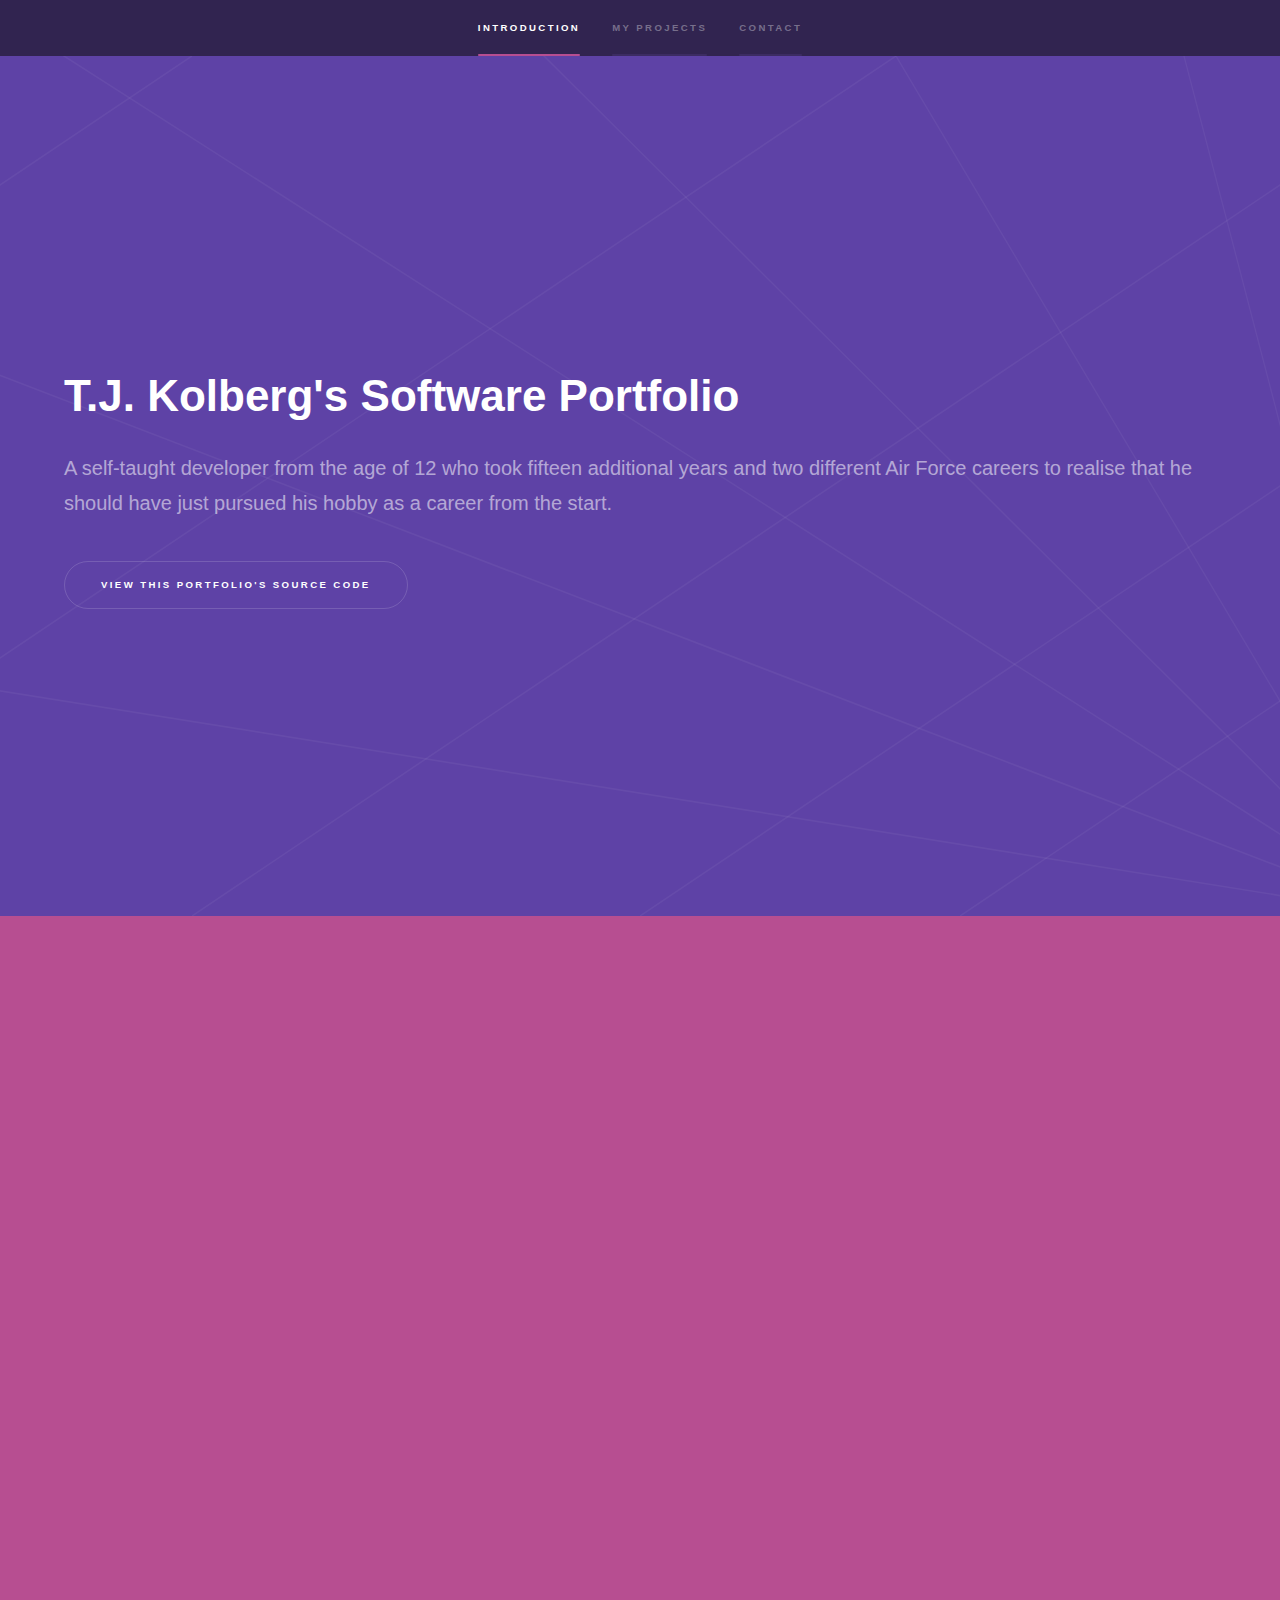
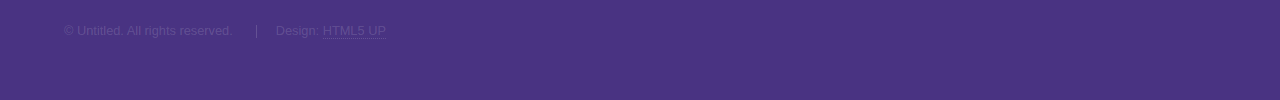
<file: index.html>
<!DOCTYPE html>
<html>
  <head>
    <title>T.J. Kolberg's Software Portfolio</title>
    <meta charset="utf-8" />
    <meta
      name="viewport"
      content="width=device-width, initial-scale=1, user-scalable=no"
    />
    <link rel="stylesheet" href="assets/css/main.css" />
    <noscript
      ><link rel="stylesheet" href="assets/css/noscript.css"
    /></noscript>
  </head>
  <body class="is-preload">
    <!-- Sidebar -->
    <section id="sidebar">
      <div class="inner">
        <nav>
          <ul>
            <li><a href="#intro">Introduction</a></li>
            <li><a href="#two">My Projects</a></li>
            <li><a href="#three">Contact</a></li>
          </ul>
        </nav>
      </div>
    </section>

    <!-- Wrapper -->
    <div id="wrapper">
      <!-- Intro -->
      <section id="intro" class="wrapper style1 fullscreen fade-up">
        <div class="inner">
          <h1>T.J. Kolberg's Software Portfolio</h1>
          <p>
            A self-taught developer from the age of 12 who took fifteen
            additional years and two different Air Force careers to realise 
            that he should have just pursued his hobby as a career from 
            the start.
          </p>
          <ul class="actions">
            <li><a href="https://github.com/AirmanKolberg/airmankolberg.github.io" class="button scrolly">View This Portfolio's Source Code</a></li>
          </ul>
        </div>
      </section>

      

      <!-- Two -->
      <section id="two" class="wrapper style3 fade-up">
        <div class="inner">
          <h2>T.J. Kolberg's Software Portfolio</h2>
          <p>
            A self-taught developer from the age of 12 who took fifteen
            additional years to realise that he should have just pursued his
            hobby as a career from the start.
          </p>
          <div class="features">
            <section>
              <img src="images/catGame.png" class="icon solid major fa-code">
              <h3> <a href="catGame.html">Super Lazer Cat Deluxe (2011)</a></h3>
              <p>
                This is where it all began. <br><br>
                
                A Flash game I wrote in ActionScript 2.0 ten years ago.  It's an object-oriented
                game that teaches you fun cat facts whilst you try to keep a laser pointer away
                from a tabby cat.  All of the animations, code, music, and sound effects, were 
                done by me in 2011.
              </p>
            </section>
            <section>
              <span class="icon solid major fa-calendar-check"></span>
              <h3> <a href="https://github.com/AirmanKolberg/ASU-Course-Enroller-Bot">ASU Auto-Enroller Bot</a> </h3>
              <p>
                Using BeautifulSoup to assist with webscraping, I devised an application that
                can keep an eye out for courses that have no seats left day and night, so that
                the moment a spot is available, you can snag it before another student.  This
                kind of thing could come in handy, especially if you're an ASU student.
              </p>
            </section>
            <section>
              <span class="icon solid major fa-chart-bar"></span>
              <h3> <a href="https://github.com/AirmanKolberg/Day-Trading-Doge-Bot">Feelin' Lucky Crypto-Trading Bot</a> </h3>
              <p>
                This Python application allows users to automate crypto trades
                (whether that be for day-trading or otherwise) using RobinHood's
                unofficial API robin_stocks.<br><br>Though I was fortunate (or
                lucky) enough to have been successful with this app for a few
                months, I do not encourage gambling.  I just make applications
                that will gamble for you and distribute it on the web for free.
              </p>
            </section>
            <section>
              <span class="icon solid major fa-fish"></span>
              <h3> <a href="https://github.com/AirmanKolberg/fishingTracker">Fish Finder</a> </h3>
              <p>
                A Swift application that I had to finish in Python (due to my
                MacBook's old age and inability to handle XCode anymore) that
                allows you to record fishing data (time, date, location, fish
                caught, etc.) to later be interpreted to predict the best locations
                to find certain fish species.<br><br>I plan to use this to someday catch
                a bluefin tuna.  Not to sell, just as a bucket list checkpoint.
              </p>
            </section>
            <section>
              <span class="icon solid major fa-calculator"></span>
              <h3> <a href="https://github.com/AirmanKolberg/ADA-Minting-Calculator">Last ADA Minted Calculator</a> </h3>
              <p>
                As a long-time investor in Cardano/ADA, I found myself the other day wondering
                how long it will take for the 45 billionth, and final ADA to be minted
                through staking (as the blockchain is a Proof-of-Stake network).  Despite
                searching the web for a while for an answer, I found none.  So, I decided
                to utilise a cryptocurrency data API called "cryptocompare", and create
                a series of bots with the following functions:
                <br><br>

                <b>1. Data Collection </b> - Collect the supply data for ADA every 20min, 24/7,
                and save the data to a local database (this database is shared in the GitHub
                link/app name). <br>
                <b>2. Backend Calculations </b> - Compare the change in ADA supply over time by
                calculating the average amount of ADA added to the network per minute, and
                assess how this number changes over time, if at all. <br>
                <b>3. Forcast/Predictive Modelling </b> - Extrapolate this data over time (with any
                changes over time, if detected) to determine the approximate time/date that
                the final ADA will be minted. <br><br>

                As more data is collected, this application should, in theory, become more
                accurate over time in its forecast modelling.
              </p>
            </section>
            <section>
              <span class="icon major fa-money-bill-alt"> </span>
              <h3> <a href="https://github.com/AirmanKolberg/Budget-Bugger-IO">Budget_Bugger.io</a> </h3>
              <p>
                This app was both a personal finance solution, as well as a project based on the
                request of my fiancée.  Budget Bugger is a personal finance app that I built
                because I had used a lot of finance apps over the years, but they never really
                functioned the way that I wanted them to function.  So I created Budget Bugger,
                originally a CLI application written in Python/Flask that kept track of all of
                our bank accounts, alerted us with potentially fraudulent charges, and it also
                kept track of the rate of change of incoming/outgoing expenses over time to give
                us a more accurate, and as I like to say, "more difficult to mentally argue with"
                backend logic that gave us a more realistic idea of where our money was going, and
                what our actual net worth is at any given time. <br><br>

                My fiancée became quite fond of the app, but though she is not an old-school CS
                geek like me who picks CLI over GUI any day, I decided to completely re-write the
                app and give it a GUI design with an easy-to-control panel arrangement.  The application's
                backend is still written in Python3/Flask, however I had to utilise some HTML/CSS/JS
                a bit as well to 'spiff up' the front-end.  All-in-all, a very useful, fun, and handy
                application to have, I've discovered.
              </p>
            </section>
          </div>
        </div>
      </section>

      <!-- Three -->
      <section id="three" class="wrapper style1 fade-up">
        <div class="inner">
          <h2>Contact Me!</h2>
          <p>
            The best way to get in touch with me (aside from a text)
            is by E-Mail.  Please feel free to contact me with any
            questions, comments, and/or concerns.
          </p>
          <div class="split style1">
            <section>
                  <a href="https://www.github.com/AirmanKolberg/airmankolberg.github.io" class="button"
                    >View This Page's Source Code</a>
            </section>
            <section>
              <ul class="contact">
                <li>
                  <h3>Location</h3>
                  <span
                    >Castle Rock, Colorado 🏔</span
                  >
                </li>
                <li>
                  <h3>E-Mail</h3>
                  <a href="mailto:tkolberg@asu.edu">tkolberg@asu.edu</a>
                </li>
                <li>
                  <h3>Social Media</h3>
                  <ul class="icons">
                    <li>
                      <a href="https://www.github.com/AirmanKolberg" class="icon brands fa-github"
                        ><span class="label">GitHub</span></a
                      >
                    </li>
                    <li>
                      <a href="https://www.linkedin.com/in/TJdoesTech" class="icon brands fa-linkedin-in"
                        ><span class="label">LinkedIn</span></a
                      >
                    </li>
                    <li>
                      <a href="https://www.youtube.com/AirmanKolberg" class="icon brands fa-youtube"
                        ><span class="label">YouTube</span></a
                      >
                    </li>
                  </ul>
                </li>
              </ul>
            </section>
          </div>
        </div>
      </section>
    </div>

    <!-- Footer -->
    <footer id="footer" class="wrapper style1-alt">
      <div class="inner">
        <ul class="menu">
          <li>&copy; Untitled. All rights reserved.</li>
          <li>Design: <a href="http://html5up.net">HTML5 UP</a></li>
        </ul>
      </div>
    </footer>

    <!-- Scripts -->
    <script src="assets/js/jquery.min.js"></script>
    <script src="assets/js/jquery.scrollex.min.js"></script>
    <script src="assets/js/jquery.scrolly.min.js"></script>
    <script src="assets/js/browser.min.js"></script>
    <script src="assets/js/breakpoints.min.js"></script>
    <script src="assets/js/util.js"></script>
    <script src="assets/js/main.js"></script>
  </body>
</html>
</file>
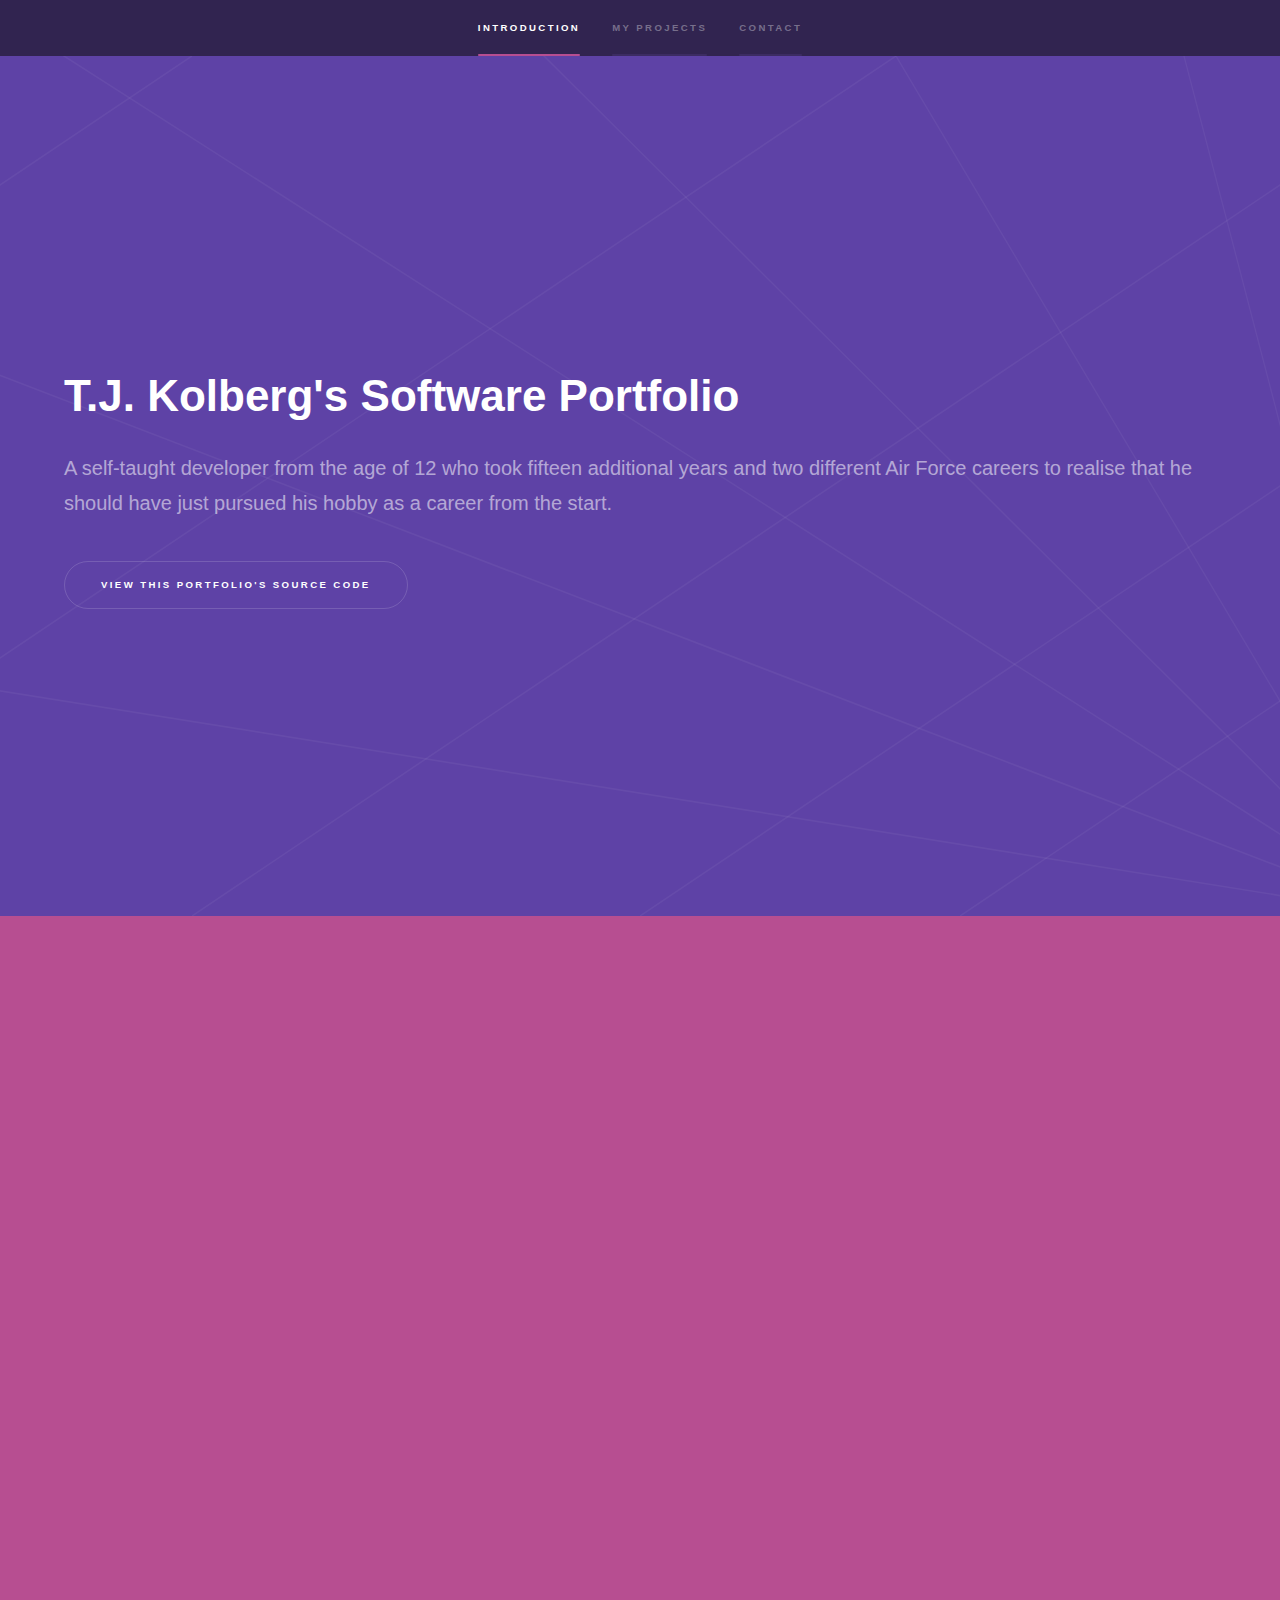
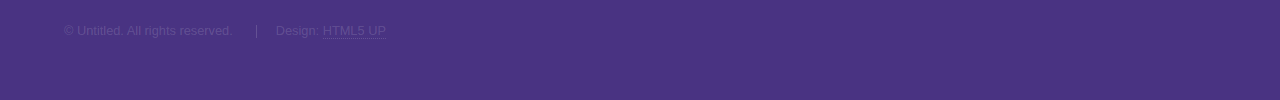
<file: OldPage/index.html>
<!DOCTYPE html>
<html>
  <head>
    <title>T.J. Kolberg's Software Portfolio</title>
    <meta charset="utf-8" />
    <meta
      name="viewport"
      content="width=device-width, initial-scale=1, user-scalable=no"
    />
    <link rel="stylesheet" href="assets/css/main.css" />
    <noscript
      ><link rel="stylesheet" href="assets/css/noscript.css"
    /></noscript>
  </head>
  <body class="is-preload">
    <!-- Sidebar -->
    <section id="sidebar">
      <div class="inner">
        <nav>
          <ul>
            <li><a href="#intro">Introduction</a></li>
            <li><a href="#two">My Projects</a></li>
            <li><a href="#three">Contact</a></li>
          </ul>
        </nav>
      </div>
    </section>

    <!-- Wrapper -->
    <div id="wrapper">
      <!-- Intro -->
      <section id="intro" class="wrapper style1 fullscreen fade-up">
        <div class="inner">
          <h1>T.J. Kolberg's Software Portfolio</h1>
          <p>
            A self-taught developer from the age of 12 who took fifteen
            additional years and two different Air Force careers to realise 
            that he should have just pursued his hobby as a career from 
            the start.
          </p>
          <ul class="actions">
            <li><a href="https://github.com/AirmanKolberg/airmankolberg.github.io" class="button scrolly">View This Portfolio's Source Code</a></li>
          </ul>
        </div>
      </section>

      

      <!-- Two -->
      <section id="two" class="wrapper style3 fade-up">
        <div class="inner">
          <h2>T.J. Kolberg's Software Portfolio</h2>
          <p>
            A self-taught developer from the age of 12 who took fifteen
            additional years to realise that he should have just pursued his
            hobby as a career from the start.
          </p>
          <div class="features">
            <section>
              <img src="images/catGame.png" class="icon solid major fa-code">
              <h3> <a href="catGame.html">Super Lazer Cat Deluxe (2011)</a></h3>
              <p>
                This is where it all began. <br><br>
                
                A Flash game I wrote in ActionScript 2.0 ten years ago.  It's an object-oriented
                game that teaches you fun cat facts whilst you try to keep a laser pointer away
                from a tabby cat.  All of the animations, code, music, and sound effects, were 
                done by me in 2011.
              </p>
            </section>
            <section>
              <span class="icon solid major fa-calendar-check"></span>
              <h3> <a href="https://github.com/AirmanKolberg/ASU-Course-Enroller-Bot">ASU Auto-Enroller Bot</a> </h3>
              <p>
                Using BeautifulSoup to assist with webscraping, I devised an application that
                can keep an eye out for courses that have no seats left day and night, so that
                the moment a spot is available, you can snag it before another student.  This
                kind of thing could come in handy, especially if you're an ASU student.
              </p>
            </section>
            <section>
              <span class="icon solid major fa-chart-bar"></span>
              <h3> <a href="https://github.com/AirmanKolberg/Day-Trading-Doge-Bot">Feelin' Lucky Crypto-Trading Bot</a> </h3>
              <p>
                This Python application allows users to automate crypto trades
                (whether that be for day-trading or otherwise) using RobinHood's
                unofficial API robin_stocks.<br><br>Though I was fortunate (or
                lucky) enough to have been successful with this app for a few
                months, I do not encourage gambling.  I just make applications
                that will gamble for you and distribute it on the web for free.
              </p>
            </section>
            <section>
              <span class="icon solid major fa-fish"></span>
              <h3> <a href="https://github.com/AirmanKolberg/fishingTracker">Fish Finder</a> </h3>
              <p>
                A Swift application that I had to finish in Python (due to my
                MacBook's old age and inability to handle XCode anymore) that
                allows you to record fishing data (time, date, location, fish
                caught, etc.) to later be interpreted to predict the best locations
                to find certain fish species.<br><br>I plan to use this to someday catch
                a bluefin tuna.  Not to sell, just as a bucket list checkpoint.
              </p>
            </section>
            <section>
              <span class="icon solid major fa-calculator"></span>
              <h3> <a href="https://github.com/AirmanKolberg/ADA-Minting-Calculator">Last ADA Minted Calculator</a> </h3>
              <p>
                As a long-time investor in Cardano/ADA, I found myself the other day wondering
                how long it will take for the 45 billionth, and final ADA to be minted
                through staking (as the blockchain is a Proof-of-Stake network).  Despite
                searching the web for a while for an answer, I found none.  So, I decided
                to utilise a cryptocurrency data API called "cryptocompare", and create
                a series of bots with the following functions:
                <br><br>

                <b>1. Data Collection </b> - Collect the supply data for ADA every 20min, 24/7,
                and save the data to a local database (this database is shared in the GitHub
                link/app name). <br>
                <b>2. Backend Calculations </b> - Compare the change in ADA supply over time by
                calculating the average amount of ADA added to the network per minute, and
                assess how this number changes over time, if at all. <br>
                <b>3. Forcast/Predictive Modelling </b> - Extrapolate this data over time (with any
                changes over time, if detected) to determine the approximate time/date that
                the final ADA will be minted. <br><br>

                As more data is collected, this application should, in theory, become more
                accurate over time in its forecast modelling.
              </p>
            </section>
            <section>
              <span class="icon major fa-money-bill-alt"> </span>
              <h3> <a href="https://github.com/AirmanKolberg/Budget-Bugger-IO">Budget_Bugger.io</a> </h3>
              <p>
                This app was both a personal finance solution, as well as a project based on the
                request of my fiancée.  Budget Bugger is a personal finance app that I built
                because I had used a lot of finance apps over the years, but they never really
                functioned the way that I wanted them to function.  So I created Budget Bugger,
                originally a CLI application written in Python/Flask that kept track of all of
                our bank accounts, alerted us with potentially fraudulent charges, and it also
                kept track of the rate of change of incoming/outgoing expenses over time to give
                us a more accurate, and as I like to say, "more difficult to mentally argue with"
                backend logic that gave us a more realistic idea of where our money was going, and
                what our actual net worth is at any given time. <br><br>

                My fiancée became quite fond of the app, but though she is not an old-school CS
                geek like me who picks CLI over GUI any day, I decided to completely re-write the
                app and give it a GUI design with an easy-to-control panel arrangement.  The application's
                backend is still written in Python3/Flask, however I had to utilise some HTML/CSS/JS
                a bit as well to 'spiff up' the front-end.  All-in-all, a very useful, fun, and handy
                application to have, I've discovered.
              </p>
            </section>
          </div>
        </div>
      </section>

      <!-- Three -->
      <section id="three" class="wrapper style1 fade-up">
        <div class="inner">
          <h2>Contact Me!</h2>
          <p>
            The best way to get in touch with me (aside from a text)
            is by E-Mail.  Please feel free to contact me with any
            questions, comments, and/or concerns.
          </p>
          <div class="split style1">
            <section>
                  <a href="https://www.github.com/AirmanKolberg/airmankolberg.github.io" class="button"
                    >View This Page's Source Code</a>
            </section>
            <section>
              <ul class="contact">
                <li>
                  <h3>Location</h3>
                  <span
                    >Castle Rock, Colorado 🏔</span
                  >
                </li>
                <li>
                  <h3>E-Mail</h3>
                  <a href="mailto:tkolberg@asu.edu">tkolberg@asu.edu</a>
                </li>
                <li>
                  <h3>Social Media</h3>
                  <ul class="icons">
                    <li>
                      <a href="https://www.github.com/AirmanKolberg" class="icon brands fa-github"
                        ><span class="label">GitHub</span></a
                      >
                    </li>
                    <li>
                      <a href="https://www.linkedin.com/in/TJdoesTech" class="icon brands fa-linkedin-in"
                        ><span class="label">LinkedIn</span></a
                      >
                    </li>
                    <li>
                      <a href="https://www.youtube.com/AirmanKolberg" class="icon brands fa-youtube"
                        ><span class="label">YouTube</span></a
                      >
                    </li>
                  </ul>
                </li>
              </ul>
            </section>
          </div>
        </div>
      </section>
    </div>

    <!-- Footer -->
    <footer id="footer" class="wrapper style1-alt">
      <div class="inner">
        <ul class="menu">
          <li>&copy; Untitled. All rights reserved.</li>
          <li>Design: <a href="http://html5up.net">HTML5 UP</a></li>
        </ul>
      </div>
    </footer>

    <!-- Scripts -->
    <script src="assets/js/jquery.min.js"></script>
    <script src="assets/js/jquery.scrollex.min.js"></script>
    <script src="assets/js/jquery.scrolly.min.js"></script>
    <script src="assets/js/browser.min.js"></script>
    <script src="assets/js/breakpoints.min.js"></script>
    <script src="assets/js/util.js"></script>
    <script src="assets/js/main.js"></script>
  </body>
</html>
</file>
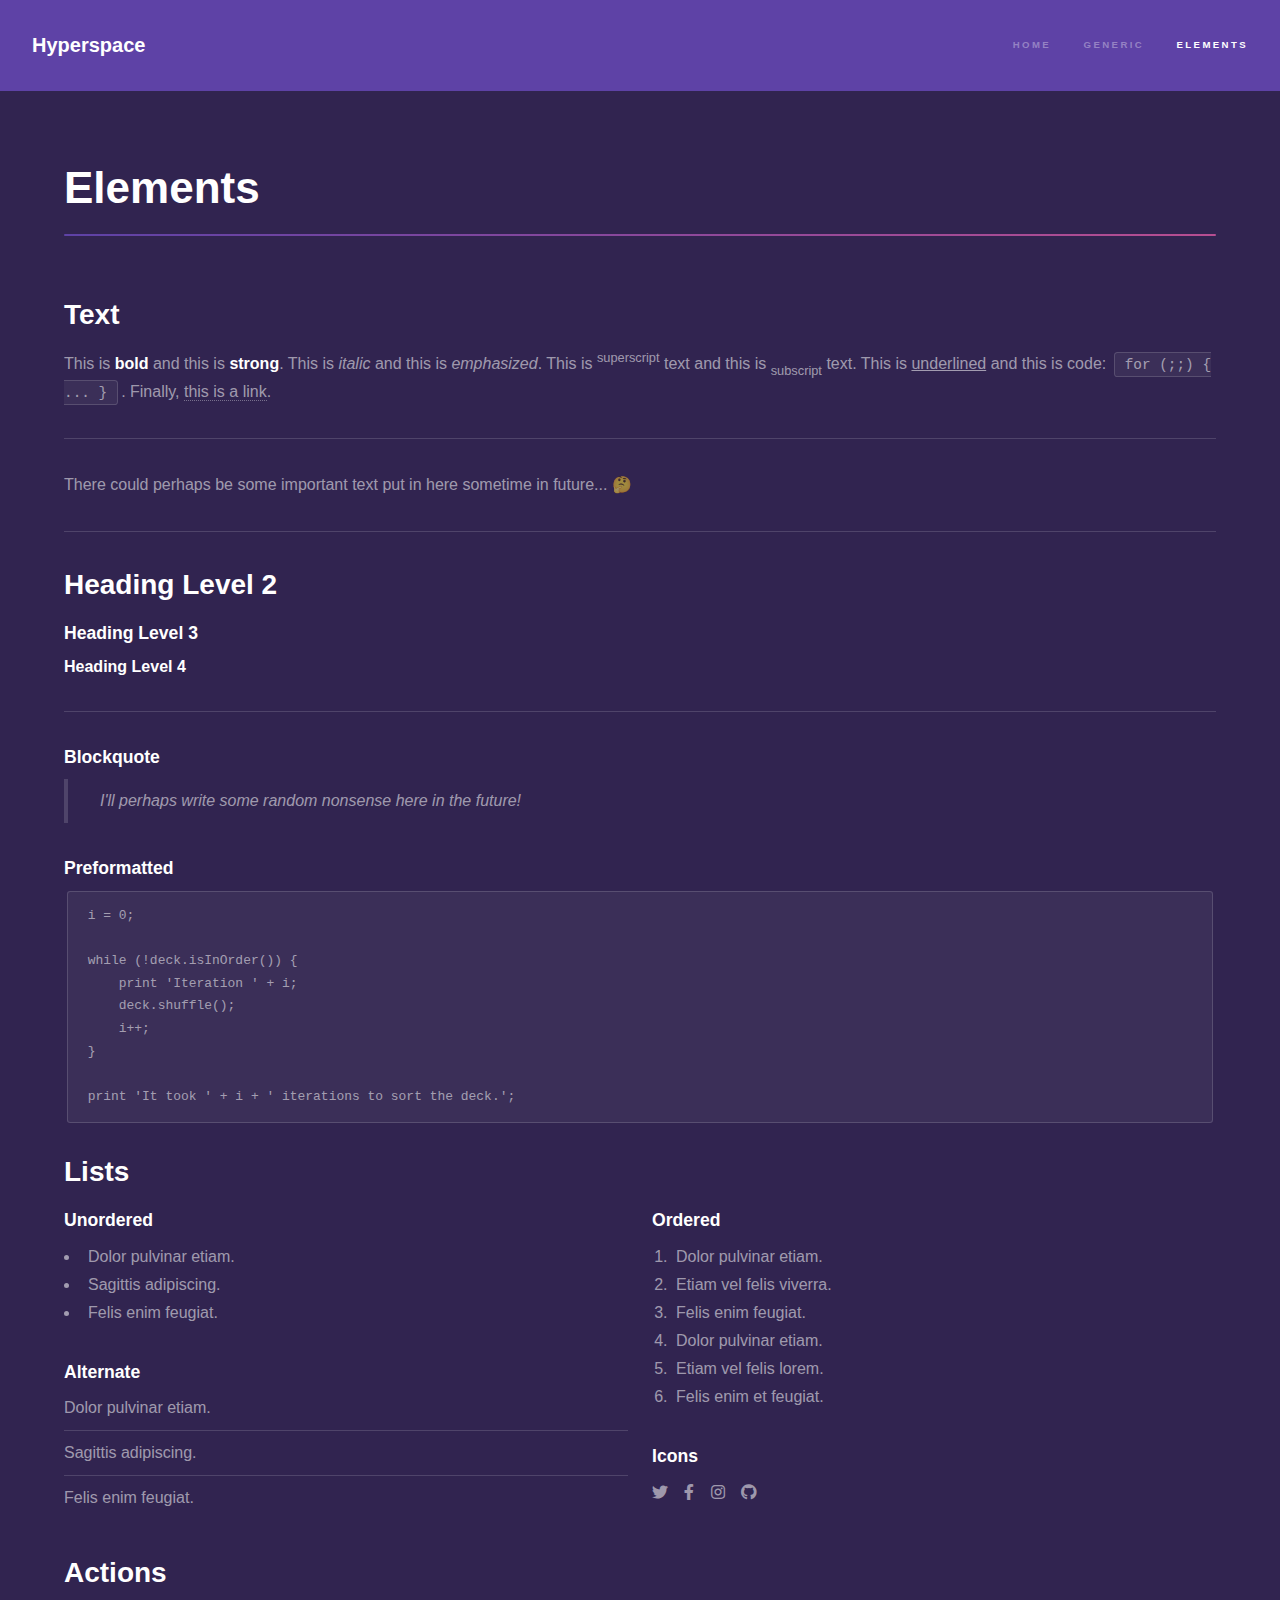
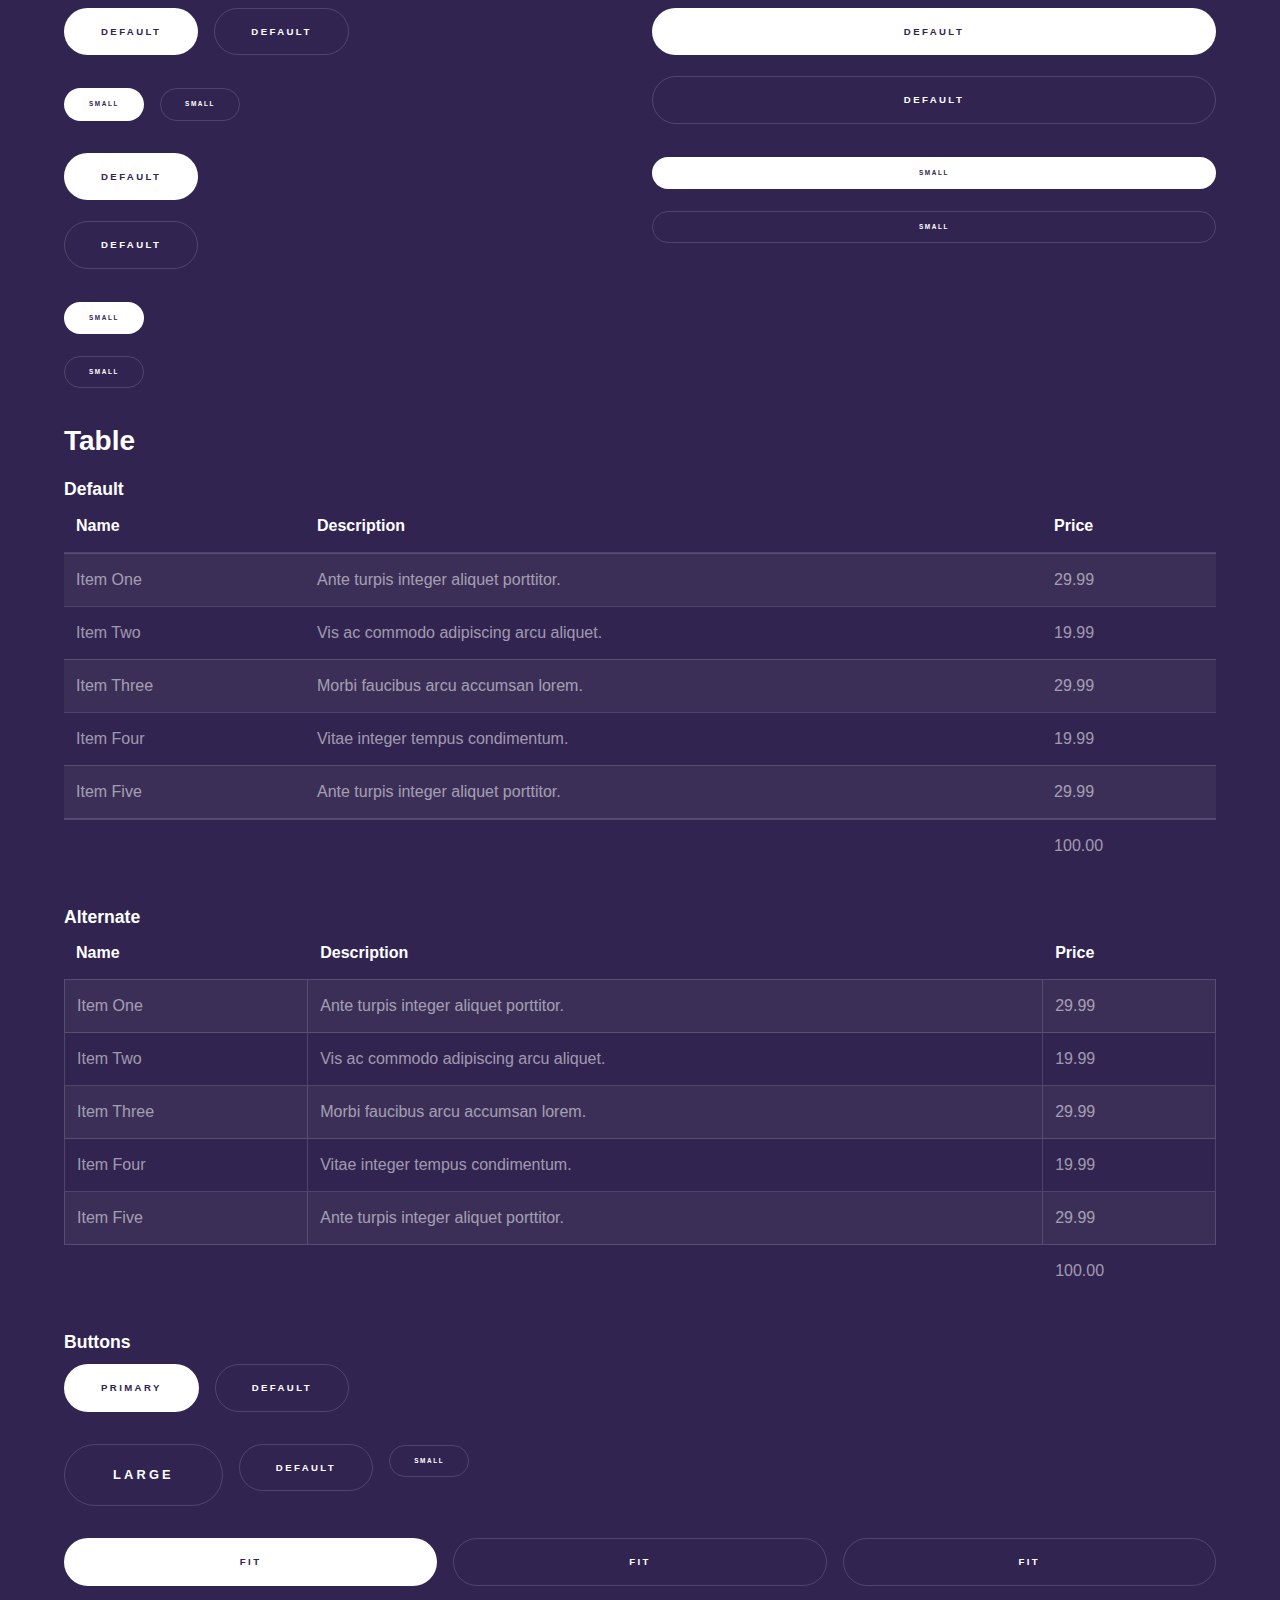
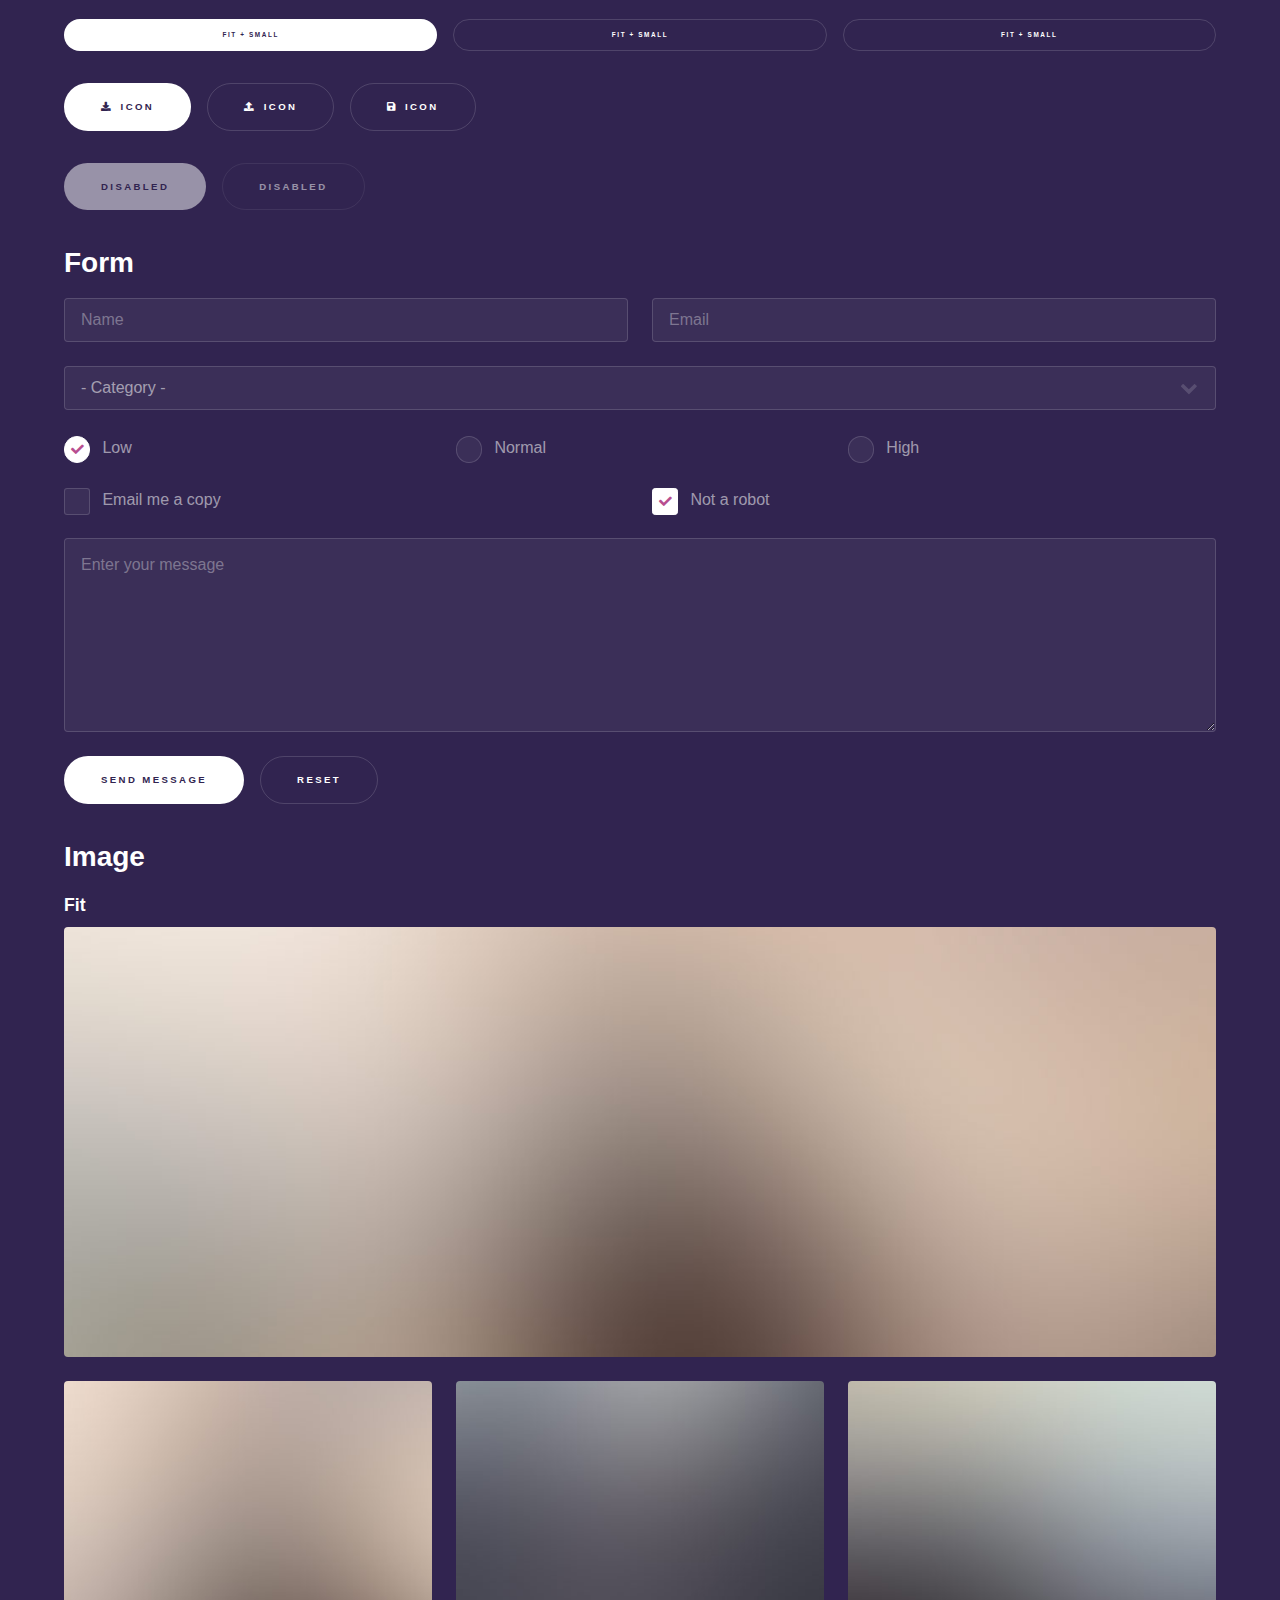
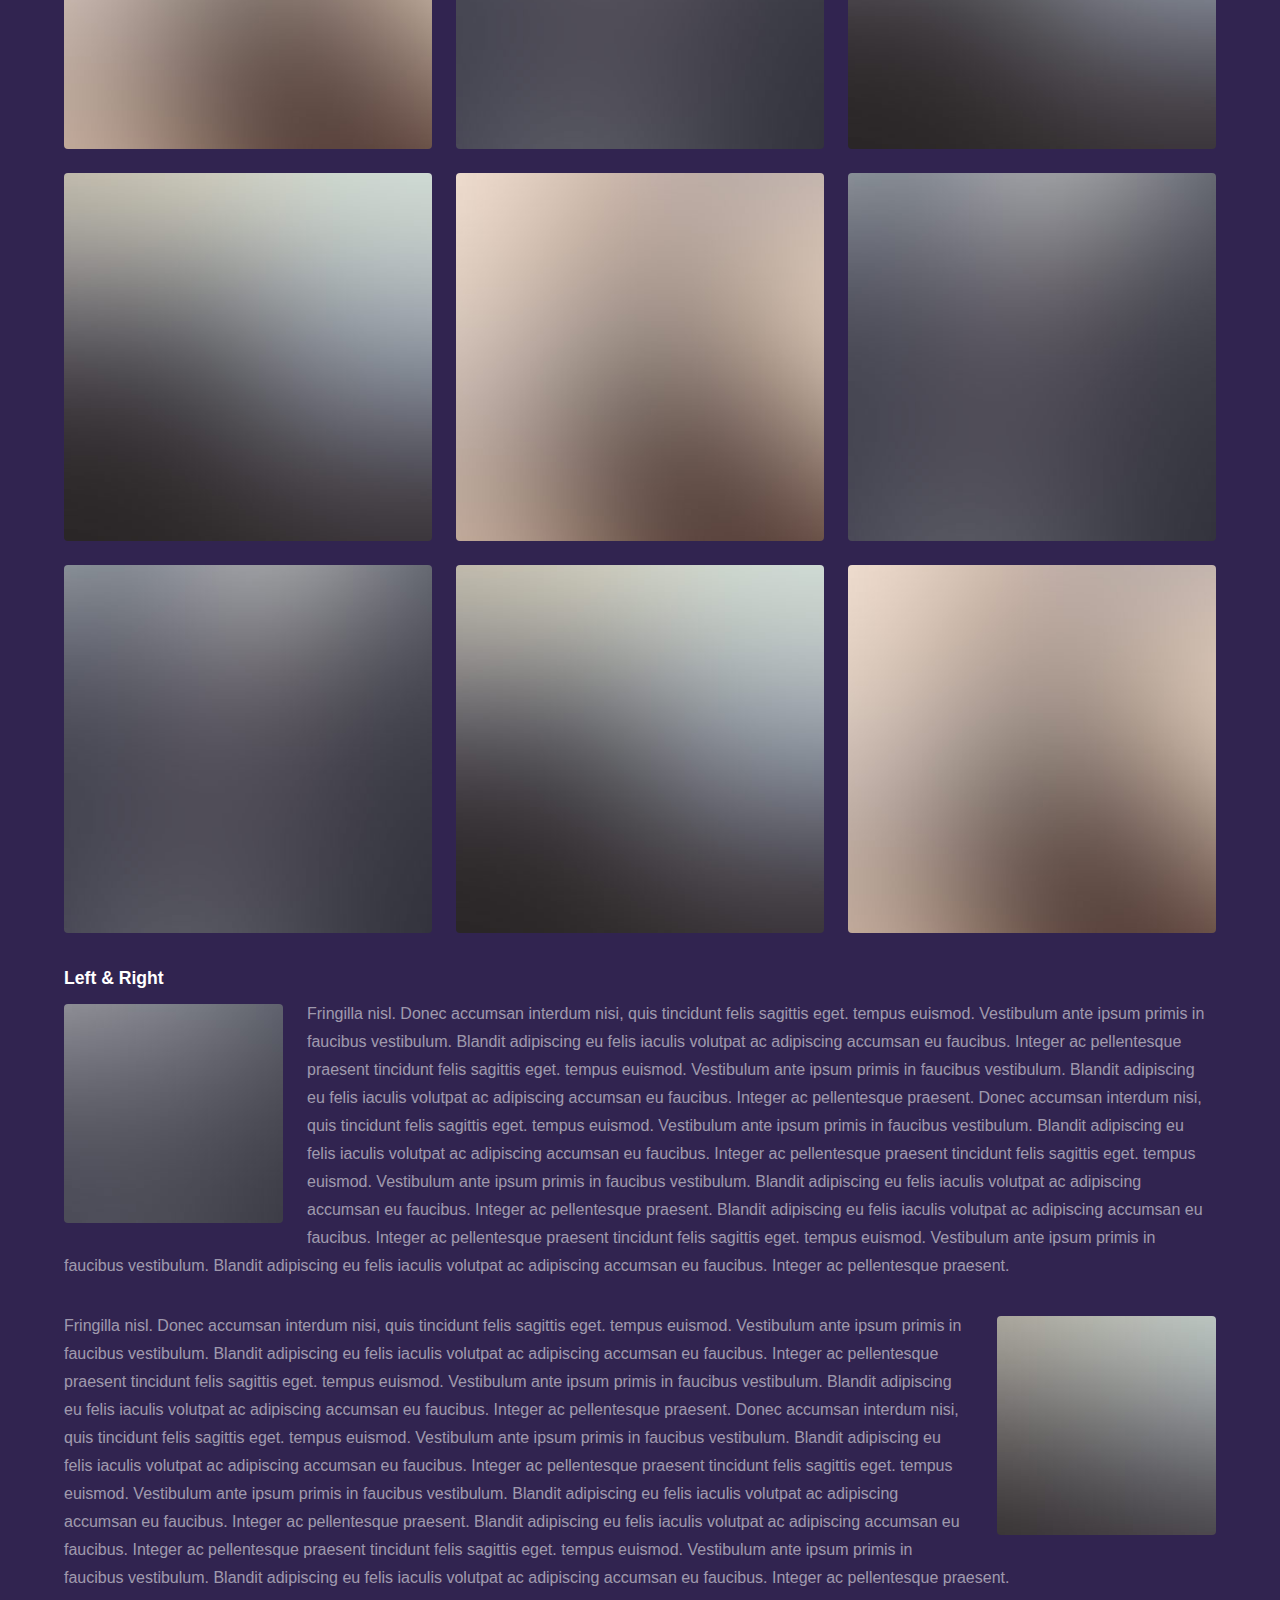
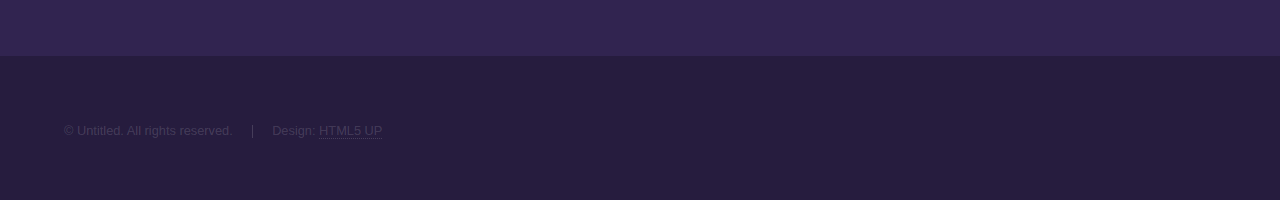
<file: elements.html>
<!DOCTYPE HTML>
<html>
	<head>
		<title>Elements - Hyperspace by HTML5 UP</title>
		<meta charset="utf-8" />
		<meta name="viewport" content="width=device-width, initial-scale=1, user-scalable=no" />
		<link rel="stylesheet" href="assets/css/main.css" />
		<noscript><link rel="stylesheet" href="assets/css/noscript.css" /></noscript>
	</head>
	<body class="is-preload">

		<!-- Header -->
			<header id="header">
				<a href="index.html" class="title">Hyperspace</a>
				<nav>
					<ul>
						<li><a href="index.html">Home</a></li>
						<li><a href="generic.html">Generic</a></li>
						<li><a href="elements.html"  class="active">Elements</a></li>
					</ul>
				</nav>
			</header>

		<!-- Wrapper -->
			<div id="wrapper">

				<!-- Main -->
					<section id="main" class="wrapper">
						<div class="inner">
							<h1 class="major">Elements</h1>

							<!-- Text -->
								<section>
									<h2>Text</h2>
									<p>This is <b>bold</b> and this is <strong>strong</strong>. This is <i>italic</i> and this is <em>emphasized</em>.
									This is <sup>superscript</sup> text and this is <sub>subscript</sub> text.
									This is <u>underlined</u> and this is code: <code>for (;;) { ... }</code>. Finally, <a href="#">this is a link</a>.</p>
									<hr />
									<p>There could perhaps be some important text put in here sometime in future...  🤔</p>
									<hr />
									<h2>Heading Level 2</h2>
									<h3>Heading Level 3</h3>
									<h4>Heading Level 4</h4>
									<hr />
									<h3>Blockquote</h3>
									<blockquote>I'll perhaps write some random nonsense here in the future!</blockquote>
									<h3>Preformatted</h3>
									<pre><code>i = 0;

while (!deck.isInOrder()) {
    print 'Iteration ' + i;
    deck.shuffle();
    i++;
}

print 'It took ' + i + ' iterations to sort the deck.';</code></pre>
								</section>

							<!-- Lists -->
								<section>
									<h2>Lists</h2>
									<div class="row">
										<div class="col-6 col-12-medium">
											<h3>Unordered</h3>
											<ul>
												<li>Dolor pulvinar etiam.</li>
												<li>Sagittis adipiscing.</li>
												<li>Felis enim feugiat.</li>
											</ul>
											<h3>Alternate</h3>
											<ul class="alt">
												<li>Dolor pulvinar etiam.</li>
												<li>Sagittis adipiscing.</li>
												<li>Felis enim feugiat.</li>
											</ul>
										</div>
										<div class="col-6 col-12-medium">
											<h3>Ordered</h3>
											<ol>
												<li>Dolor pulvinar etiam.</li>
												<li>Etiam vel felis viverra.</li>
												<li>Felis enim feugiat.</li>
												<li>Dolor pulvinar etiam.</li>
												<li>Etiam vel felis lorem.</li>
												<li>Felis enim et feugiat.</li>
											</ol>
											<h3>Icons</h3>
											<ul class="icons">
												<li><a href="#" class="icon brands fa-twitter"><span class="label">Twitter</span></a></li>
												<li><a href="#" class="icon brands fa-facebook-f"><span class="label">Facebook</span></a></li>
												<li><a href="#" class="icon brands fa-instagram"><span class="label">Instagram</span></a></li>
												<li><a href="#" class="icon brands fa-github"><span class="label">Github</span></a></li>
											</ul>
										</div>
									</div>
									<h2>Actions</h2>
									<div class="row">
										<div class="col-6 col-12-medium">
											<ul class="actions">
												<li><a href="#" class="button primary">Default</a></li>
												<li><a href="#" class="button">Default</a></li>
											</ul>
											<ul class="actions small">
												<li><a href="#" class="button primary small">Small</a></li>
												<li><a href="#" class="button small">Small</a></li>
											</ul>
											<ul class="actions stacked">
												<li><a href="#" class="button primary">Default</a></li>
												<li><a href="#" class="button">Default</a></li>
											</ul>
											<ul class="actions stacked">
												<li><a href="#" class="button primary small">Small</a></li>
												<li><a href="#" class="button small">Small</a></li>
											</ul>
										</div>
										<div class="col-6 col-12-medium">
											<ul class="actions stacked">
												<li><a href="#" class="button primary fit">Default</a></li>
												<li><a href="#" class="button fit">Default</a></li>
											</ul>
											<ul class="actions stacked">
												<li><a href="#" class="button primary small fit">Small</a></li>
												<li><a href="#" class="button small fit">Small</a></li>
											</ul>
										</div>
									</div>
								</section>

							<!-- Table -->
								<section>
									<h2>Table</h2>
									<h3>Default</h3>
									<div class="table-wrapper">
										<table>
											<thead>
												<tr>
													<th>Name</th>
													<th>Description</th>
													<th>Price</th>
												</tr>
											</thead>
											<tbody>
												<tr>
													<td>Item One</td>
													<td>Ante turpis integer aliquet porttitor.</td>
													<td>29.99</td>
												</tr>
												<tr>
													<td>Item Two</td>
													<td>Vis ac commodo adipiscing arcu aliquet.</td>
													<td>19.99</td>
												</tr>
												<tr>
													<td>Item Three</td>
													<td> Morbi faucibus arcu accumsan lorem.</td>
													<td>29.99</td>
												</tr>
												<tr>
													<td>Item Four</td>
													<td>Vitae integer tempus condimentum.</td>
													<td>19.99</td>
												</tr>
												<tr>
													<td>Item Five</td>
													<td>Ante turpis integer aliquet porttitor.</td>
													<td>29.99</td>
												</tr>
											</tbody>
											<tfoot>
												<tr>
													<td colspan="2"></td>
													<td>100.00</td>
												</tr>
											</tfoot>
										</table>
									</div>

									<h3>Alternate</h3>
									<div class="table-wrapper">
										<table class="alt">
											<thead>
												<tr>
													<th>Name</th>
													<th>Description</th>
													<th>Price</th>
												</tr>
											</thead>
											<tbody>
												<tr>
													<td>Item One</td>
													<td>Ante turpis integer aliquet porttitor.</td>
													<td>29.99</td>
												</tr>
												<tr>
													<td>Item Two</td>
													<td>Vis ac commodo adipiscing arcu aliquet.</td>
													<td>19.99</td>
												</tr>
												<tr>
													<td>Item Three</td>
													<td> Morbi faucibus arcu accumsan lorem.</td>
													<td>29.99</td>
												</tr>
												<tr>
													<td>Item Four</td>
													<td>Vitae integer tempus condimentum.</td>
													<td>19.99</td>
												</tr>
												<tr>
													<td>Item Five</td>
													<td>Ante turpis integer aliquet porttitor.</td>
													<td>29.99</td>
												</tr>
											</tbody>
											<tfoot>
												<tr>
													<td colspan="2"></td>
													<td>100.00</td>
												</tr>
											</tfoot>
										</table>
									</div>
								</section>

							<!-- Buttons -->
								<section>
									<h3>Buttons</h3>
									<ul class="actions">
										<li><a href="#" class="button primary">Primary</a></li>
										<li><a href="#" class="button">Default</a></li>
									</ul>
									<ul class="actions">
										<li><a href="#" class="button large">Large</a></li>
										<li><a href="#" class="button">Default</a></li>
										<li><a href="#" class="button small">Small</a></li>
									</ul>
									<ul class="actions fit">
										<li><a href="#" class="button primary fit">Fit</a></li>
										<li><a href="#" class="button fit">Fit</a></li>
										<li><a href="#" class="button fit">Fit</a></li>
									</ul>
									<ul class="actions fit small">
										<li><a href="#" class="button primary fit small">Fit + Small</a></li>
										<li><a href="#" class="button fit small">Fit + Small</a></li>
										<li><a href="#" class="button fit small">Fit + Small</a></li>
									</ul>
									<ul class="actions">
										<li><a href="#" class="button primary icon solid fa-download">Icon</a></li>
										<li><a href="#" class="button icon solid fa-upload">Icon</a></li>
										<li><a href="#" class="button icon solid fa-save">Icon</a></li>
									</ul>
									<ul class="actions">
										<li><span class="button primary disabled">Disabled</span></li>
										<li><span class="button disabled">Disabled</span></li>
									</ul>
								</section>

							<!-- Form -->
								<section>
									<h2>Form</h2>
									<form method="post" action="#">
										<div class="row gtr-uniform">
											<div class="col-6 col-12-xsmall">
												<input type="text" name="demo-name" id="demo-name" value="" placeholder="Name" />
											</div>
											<div class="col-6 col-12-xsmall">
												<input type="email" name="demo-email" id="demo-email" value="" placeholder="Email" />
											</div>
											<div class="col-12">
												<select name="demo-category" id="demo-category">
													<option value="">- Category -</option>
													<option value="1">Manufacturing</option>
													<option value="1">Shipping</option>
													<option value="1">Administration</option>
													<option value="1">Human Resources</option>
												</select>
											</div>
											<div class="col-4 col-12-small">
												<input type="radio" id="demo-priority-low" name="demo-priority" checked>
												<label for="demo-priority-low">Low</label>
											</div>
											<div class="col-4 col-12-small">
												<input type="radio" id="demo-priority-normal" name="demo-priority">
												<label for="demo-priority-normal">Normal</label>
											</div>
											<div class="col-4 col-12-small">
												<input type="radio" id="demo-priority-high" name="demo-priority">
												<label for="demo-priority-high">High</label>
											</div>
											<div class="col-6 col-12-small">
												<input type="checkbox" id="demo-copy" name="demo-copy">
												<label for="demo-copy">Email me a copy</label>
											</div>
											<div class="col-6 col-12-small">
												<input type="checkbox" id="demo-human" name="demo-human" checked>
												<label for="demo-human">Not a robot</label>
											</div>
											<div class="col-12">
												<textarea name="demo-message" id="demo-message" placeholder="Enter your message" rows="6"></textarea>
											</div>
											<div class="col-12">
												<ul class="actions">
													<li><input type="submit" value="Send Message" class="primary" /></li>
													<li><input type="reset" value="Reset" /></li>
												</ul>
											</div>
										</div>
									</form>
								</section>

							<!-- Image -->
								<section>
									<h2>Image</h2>
									<h3>Fit</h3>
									<div class="box alt">
										<div class="row gtr-uniform">
											<div class="col-12"><span class="image fit"><img src="images/pic04.jpg" alt="" /></span></div>
											<div class="col-4"><span class="image fit"><img src="images/pic01.jpg" alt="" /></span></div>
											<div class="col-4"><span class="image fit"><img src="images/pic02.jpg" alt="" /></span></div>
											<div class="col-4"><span class="image fit"><img src="images/pic03.jpg" alt="" /></span></div>
											<div class="col-4"><span class="image fit"><img src="images/pic03.jpg" alt="" /></span></div>
											<div class="col-4"><span class="image fit"><img src="images/pic01.jpg" alt="" /></span></div>
											<div class="col-4"><span class="image fit"><img src="images/pic02.jpg" alt="" /></span></div>
											<div class="col-4"><span class="image fit"><img src="images/pic02.jpg" alt="" /></span></div>
											<div class="col-4"><span class="image fit"><img src="images/pic03.jpg" alt="" /></span></div>
											<div class="col-4"><span class="image fit"><img src="images/pic01.jpg" alt="" /></span></div>
										</div>
									</div>
									<h3>Left &amp; Right</h3>
									<p><span class="image left"><img src="images/pic05.jpg" alt="" /></span>Fringilla nisl. Donec accumsan interdum nisi, quis tincidunt felis sagittis eget. tempus euismod. Vestibulum ante ipsum primis in faucibus vestibulum. Blandit adipiscing eu felis iaculis volutpat ac adipiscing accumsan eu faucibus. Integer ac pellentesque praesent tincidunt felis sagittis eget. tempus euismod. Vestibulum ante ipsum primis in faucibus vestibulum. Blandit adipiscing eu felis iaculis volutpat ac adipiscing accumsan eu faucibus. Integer ac pellentesque praesent. Donec accumsan interdum nisi, quis tincidunt felis sagittis eget. tempus euismod. Vestibulum ante ipsum primis in faucibus vestibulum. Blandit adipiscing eu felis iaculis volutpat ac adipiscing accumsan eu faucibus. Integer ac pellentesque praesent tincidunt felis sagittis eget. tempus euismod. Vestibulum ante ipsum primis in faucibus vestibulum. Blandit adipiscing eu felis iaculis volutpat ac adipiscing accumsan eu faucibus. Integer ac pellentesque praesent. Blandit adipiscing eu felis iaculis volutpat ac adipiscing accumsan eu faucibus. Integer ac pellentesque praesent tincidunt felis sagittis eget. tempus euismod. Vestibulum ante ipsum primis in faucibus vestibulum. Blandit adipiscing eu felis iaculis volutpat ac adipiscing accumsan eu faucibus. Integer ac pellentesque praesent.</p>
									<p><span class="image right"><img src="images/pic06.jpg" alt="" /></span>Fringilla nisl. Donec accumsan interdum nisi, quis tincidunt felis sagittis eget. tempus euismod. Vestibulum ante ipsum primis in faucibus vestibulum. Blandit adipiscing eu felis iaculis volutpat ac adipiscing accumsan eu faucibus. Integer ac pellentesque praesent tincidunt felis sagittis eget. tempus euismod. Vestibulum ante ipsum primis in faucibus vestibulum. Blandit adipiscing eu felis iaculis volutpat ac adipiscing accumsan eu faucibus. Integer ac pellentesque praesent. Donec accumsan interdum nisi, quis tincidunt felis sagittis eget. tempus euismod. Vestibulum ante ipsum primis in faucibus vestibulum. Blandit adipiscing eu felis iaculis volutpat ac adipiscing accumsan eu faucibus. Integer ac pellentesque praesent tincidunt felis sagittis eget. tempus euismod. Vestibulum ante ipsum primis in faucibus vestibulum. Blandit adipiscing eu felis iaculis volutpat ac adipiscing accumsan eu faucibus. Integer ac pellentesque praesent. Blandit adipiscing eu felis iaculis volutpat ac adipiscing accumsan eu faucibus. Integer ac pellentesque praesent tincidunt felis sagittis eget. tempus euismod. Vestibulum ante ipsum primis in faucibus vestibulum. Blandit adipiscing eu felis iaculis volutpat ac adipiscing accumsan eu faucibus. Integer ac pellentesque praesent.</p>
								</section>

						</div>
					</section>

			</div>

		<!-- Footer -->
			<footer id="footer" class="wrapper alt">
				<div class="inner">
					<ul class="menu">
						<li>&copy; Untitled. All rights reserved.</li><li>Design: <a href="http://html5up.net">HTML5 UP</a></li>
					</ul>
				</div>
			</footer>

		<!-- Scripts -->
			<script src="assets/js/jquery.min.js"></script>
			<script src="assets/js/jquery.scrollex.min.js"></script>
			<script src="assets/js/jquery.scrolly.min.js"></script>
			<script src="assets/js/browser.min.js"></script>
			<script src="assets/js/breakpoints.min.js"></script>
			<script src="assets/js/util.js"></script>
			<script src="assets/js/main.js"></script>

	</body>
</html>
</file>
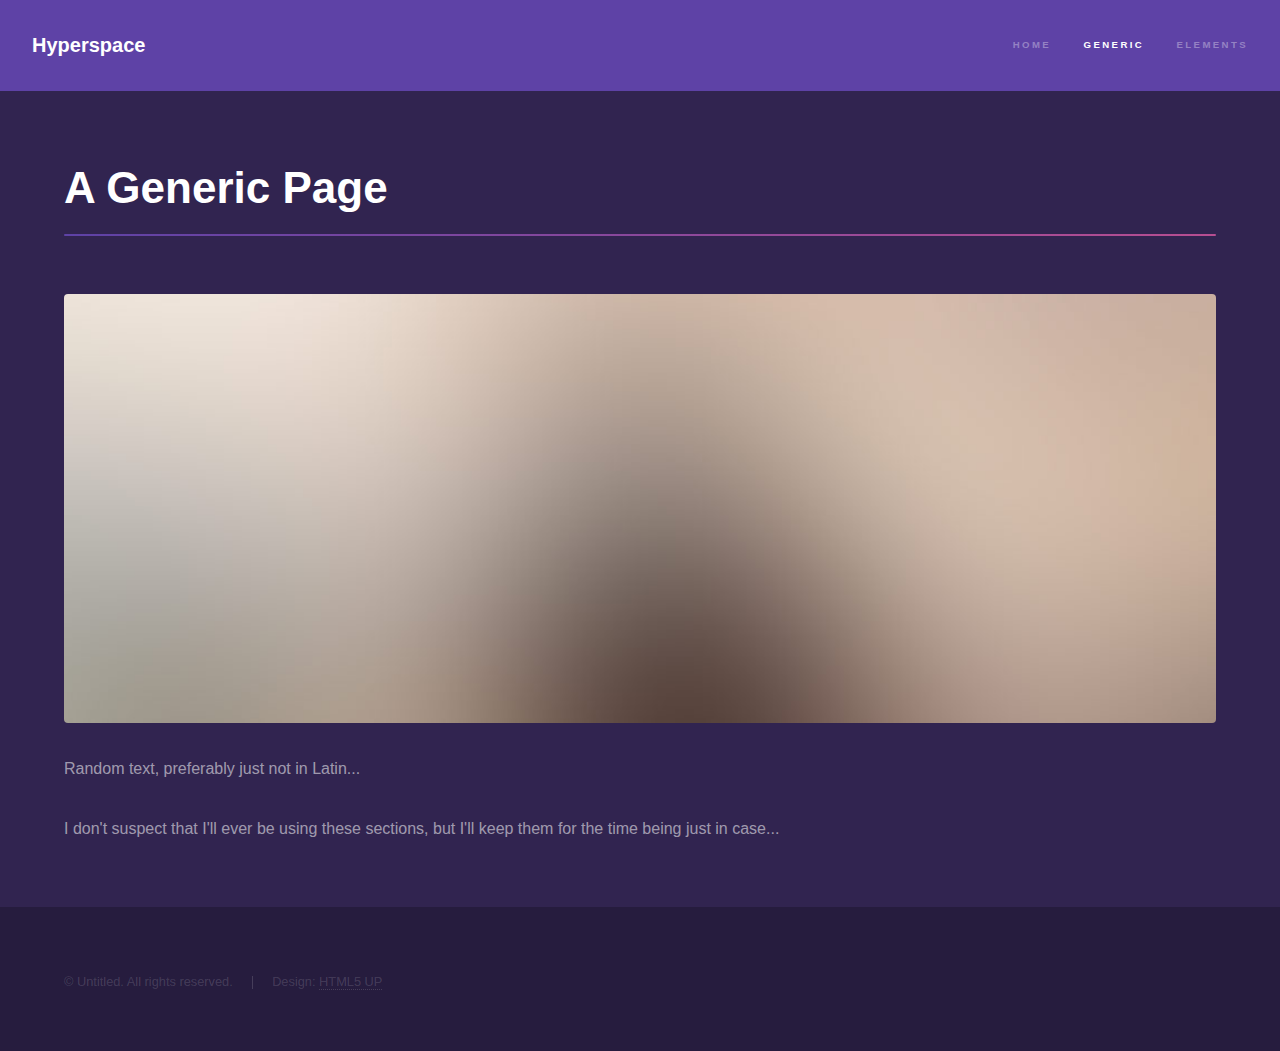
<file: generic.html>
<!DOCTYPE HTML>
<html>
	<head>
		<title>Generic - Hyperspace by HTML5 UP</title>
		<meta charset="utf-8" />
		<meta name="viewport" content="width=device-width, initial-scale=1, user-scalable=no" />
		<link rel="stylesheet" href="assets/css/main.css" />
		<noscript><link rel="stylesheet" href="assets/css/noscript.css" /></noscript>
	</head>
	<body class="is-preload">

		<!-- Header -->
			<header id="header">
				<a href="index.html" class="title">Hyperspace</a>
				<nav>
					<ul>
						<li><a href="index.html">Home</a></li>
						<li><a href="generic.html" class="active">Generic</a></li>
						<li><a href="elements.html">Elements</a></li>
					</ul>
				</nav>
			</header>

		<!-- Wrapper -->
			<div id="wrapper">

				<!-- Main -->
					<section id="main" class="wrapper">
						<div class="inner">
							<h1 class="major">A Generic Page</h1>
							<span class="image fit"><img src="images/pic04.jpg" alt="" /></span>
							<p>Random text, preferably just not in Latin...</p>
							<p>I don't suspect that I'll ever be using these sections, but I'll keep them for the time being just in case...</p>
						</div>
					</section>

			</div>

		<!-- Footer -->
			<footer id="footer" class="wrapper alt">
				<div class="inner">
					<ul class="menu">
						<li>&copy; Untitled. All rights reserved.</li><li>Design: <a href="http://html5up.net">HTML5 UP</a></li>
					</ul>
				</div>
			</footer>

		<!-- Scripts -->
			<script src="assets/js/jquery.min.js"></script>
			<script src="assets/js/jquery.scrollex.min.js"></script>
			<script src="assets/js/jquery.scrolly.min.js"></script>
			<script src="assets/js/browser.min.js"></script>
			<script src="assets/js/breakpoints.min.js"></script>
			<script src="assets/js/util.js"></script>
			<script src="assets/js/main.js"></script>

	</body>
</html>
</file>
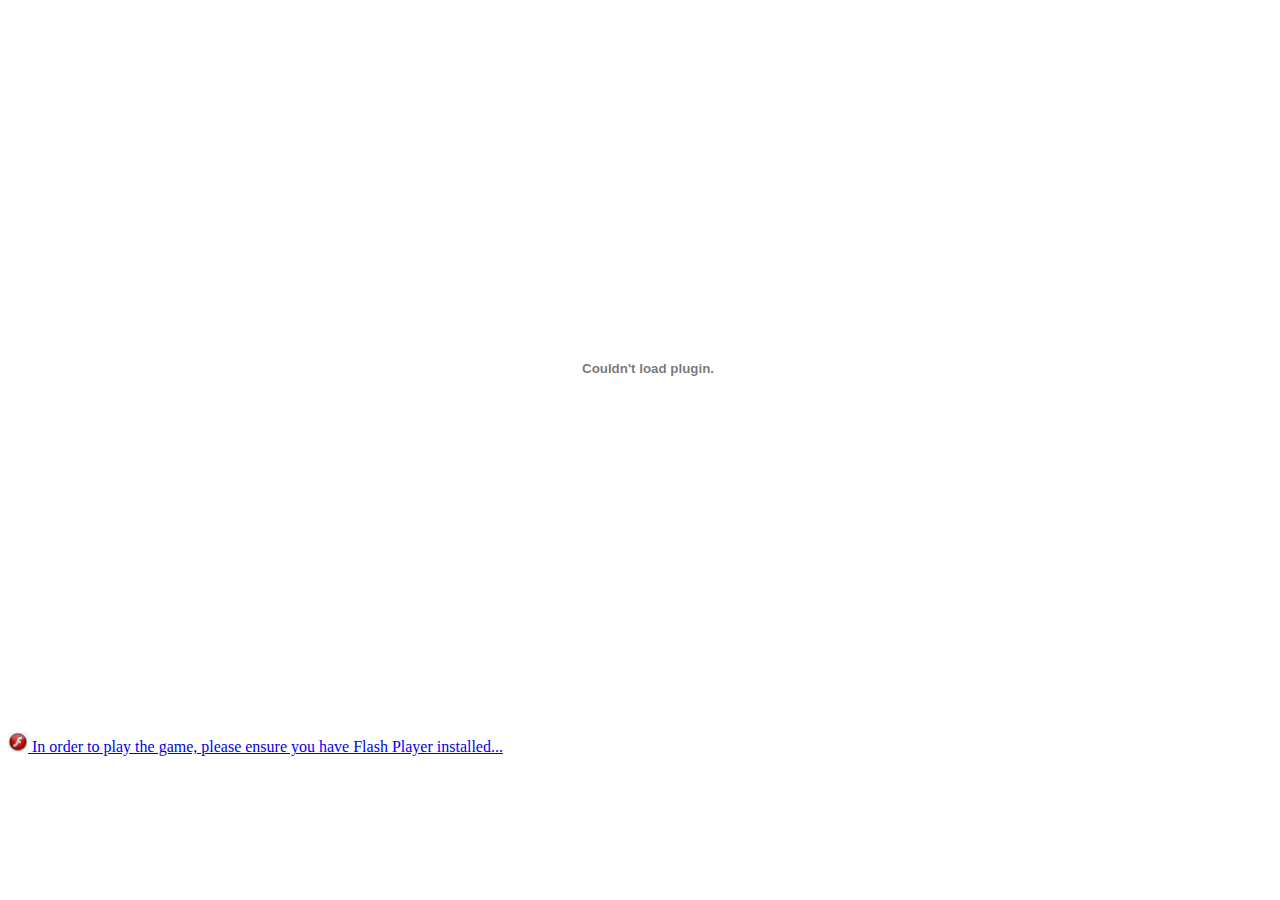
<file: OldPage/catGame.html>
<!DOCTYPE html>
<html lang="en">
<head>
    <meta charset="UTF-8">
    <meta http-equiv="X-UA-Compatible" content="IE=edge">
    <meta name="viewport" content="width=device-width, initial-scale=1.0">
    <title>Super Lazer Cat Deluxe</title>
</head>
<body>
    <object>
        <param name="SuperLazerCatDeluxe" value="SuperLazerCatDeluxe.swf">
        <embed src="SuperLazerCatDeluxe.swf" width="1280" height="720">
            <body>
                <br> 
                
                
                
                <a href="https://www.adobe.com/products/flashplayer/end-of-life.html">
                    
                    <img src="images/adobe_flash.png"
                         width="20"
                         alt="Adobe Flash Logo"
                         id="flash-image">
                         In order to play the game, please ensure you have Flash Player installed...
                </a>

            </body>
    </object>
</body>
</html>
</file>
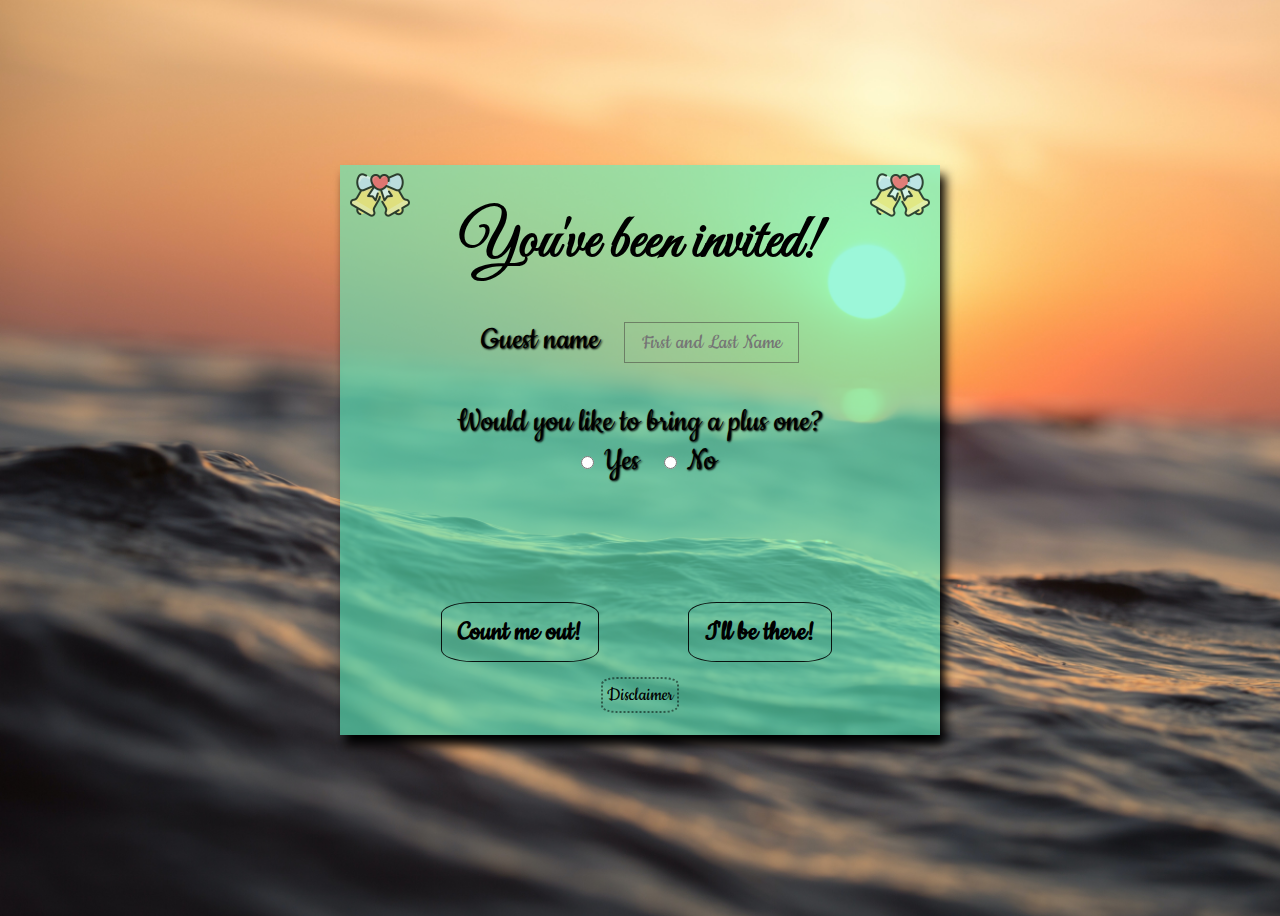
<file: public/rsvp.html>
<!DOCTYPE html>
<html lang="en">
<head>
    <meta charset="UTF-8">
    <meta http-equiv="X-UA-Compatible" content="IE=edge">
    <meta name="viewport" content="width=device-width, initial-scale=1.0">
    <title>Invitation</title>
    <link rel="stylesheet" href="rsvp.css">
</head>
<body>
    <div id="rsvp-container">
        <img id="wedding-bells" src="assets/wedding-bells.png">
        <img id="wedding-bells-2" src="assets/wedding-bells.png">
        <div id="rsvp-header">
        <h1>You've been invited!</h1>
        </div>
        <div id="form-input-fields">
            <form>
                <label for="name" id="guest-name">Guest name</label>
            <input type="text" name="name" id="party-name" class="input-field" placeholder="First and Last Name">
            <br>
            <br>
            <label>Would you like to bring a plus one?</label>
            <br>
            <input type="radio" name="plus-one-radio" id="yes-plus" class="input-field" value="Yes">
            <label for="plus-one-yes">Yes</label>
            <input type="radio" name="plus-one-radio" id="no-plus" class="input-field" value="No">
            <label for="plus-one-no">No</label>
            <br>
            <br>
            <div id="appearing-text">
            <label for="name">Name of plus one</label>
            <input type="text" name="name" id="plus-one-name" class="input-field" placeholder="First and Last Name">
            </div>
            <br>
            <br>
            <input type="submit" value="Count me out!" class="submit-buttons" id="decline-attendance">
            <input type="submit" value="I'll be there!" class="submit-buttons" id="confirm-attendance">
        </form>
            <input type="submit" value="Disclaimer" class="submit-buttons button open-button" id="disclaimer">
            <!-- MODAL -->
        <dialog class="modal" id="modal">
            <ul id="modal-text">
                <li>This is an elopement.</li>
                <li>There will be less than 5 guests in total.</li>
                <li>The ceremony will be no longer than 30 minutes.</li>
                <li>NO reception or food will be provided.</li>
                <li>NO funds for the trip will be reimbursed.</li>
                <li>There will be no reserved beach location.<br> We will search for an empty spot and use it<br> like the apes we are.</li>
            </ul>
  <button class="button close-button">Exit</button> 
</dialog>
        </div>
    </div>
<script src="/src/index.js"></script>
</body>
</html>
</file>
<file: assets/css/noscript.css>
/*
	Hyperspace by HTML5 UP
	html5up.net | @ajlkn
	Free for personal and commercial use under the CCA 3.0 license (html5up.net/license)
*/

/* Spotlights */

	.spotlights > section > .image:before {
		opacity: 0 !important;
	}

	.spotlights > section > .content > .inner {
		-moz-transform: none !important;
		-webkit-transform: none !important;
		-ms-transform: none !important;
		transform: none !important;
		opacity: 1 !important;
	}

/* Wrapper */

	.wrapper > .inner {
		opacity: 1 !important;
		-moz-transform: none !important;
		-webkit-transform: none !important;
		-ms-transform: none !important;
		transform: none !important;
	}

/* Sidebar */

	#sidebar > .inner {
		opacity: 1 !important;
	}

	#sidebar nav > ul > li {
		-moz-transform: none !important;
		-webkit-transform: none !important;
		-ms-transform: none !important;
		transform: none !important;
		opacity: 1 !important;
	}
</file>
<file: OldPage/assets/css/noscript.css>
.spotlights > section > .image:before {
		opacity: 0 !important;
	}

	.spotlights > section > .content > .inner {
		-moz-transform: none !important;
		-webkit-transform: none !important;
		-ms-transform: none !important;
		transform: none !important;
		opacity: 1 !important;
	}

/* Wrapper */

	.wrapper > .inner {
		opacity: 1 !important;
		-moz-transform: none !important;
		-webkit-transform: none !important;
		-ms-transform: none !important;
		transform: none !important;
	}

/* Sidebar */

	#sidebar > .inner {
		opacity: 1 !important;
	}

	#sidebar nav > ul > li {
		-moz-transform: none !important;
		-webkit-transform: none !important;
		-ms-transform: none !important;
		transform: none !important;
		opacity: 1 !important;
	}
</file>
<file: public/rsvp.css>
@import url('https://fonts.googleapis.com/css2?family=Cookie&family=Great+Vibes&family=Hurricane&display=swap');
* {
    top: 0;
    left: 0;
    background-color: transparent;
}
body {
    background-image: url(assets/beach-background.jpg);
    background-repeat:no-repeat;
    background-size:cover;
    height: 100vh;
    width: 100%;
    overflow-y: hidden;
    overflow-x: hidden;
    white-space: nowrap;
}
@viewport {
    width: device-width;
    zoom: 1.0;
}
#rsvp-container {
    margin: 0;
    top: 50%;
    left: 50%;
    -ms-transform: translate(-50%, -50%);
    transform: translate(-50%, -50%);
    position: absolute;
    text-align: center;
    box-shadow: 5px 10px 10px;
    border: 2px soild black;
    width: 600px;
    height: 570px;
    background-color: rgba(90, 241, 191, 0.6);
}
/* start of media query */
@media screen and (max-width: 320px) {
    /* comes into effect for screens less than or equal to 320 pixels */
    #rsvp-container {
        width: 42vh;
        height: 90vh;
        margin: 0;
        top: 50%;
        left: 50%;
        -ms-transform: translate(-50%, -50%);
        transform: translate(-50%, -50%);
        position: absolute;
    }
}
@media screen and (min-width: 321px) and (max-width: 480px) {
    /* comes into effect for screens between 321 and 480 pixels (inclusive) */
    #rsvp-container {
        width: 42vh;
        height: 90vh;
        margin: 0;
        top: 50%;
        left: 50%;
        -ms-transform: translate(-50%, -50%);
        transform: translate(-50%, -50%);
        position: absolute;
    }
}
#wedding-bells {
    float: left;
    margin-left: 10px;
    opacity: 0.7;
}
#wedding-bells-2 {
    float: right;
    margin-right: 10px;
    opacity: 0.7;
}
#rsvp-header {
    margin: auto;
    font-size: 30px;
    text-align: center;
    font-family: 'Great Vibes', cursive;
}
#form-input-fields {
    margin: auto;
    font-size: 35px;
    font-weight: lighter;
    font-family: 'Cookie', cursive;
    text-shadow: 1px 1px 2px black;
}
.input-field {
    padding: 7px;
    border: 1px solid rgba(63, 56, 56, 0.5);
    text-align: center;
    margin-left: 3%;
    font-family: 'Cookie', cursive;
    font-size: 23px;
    background-color: transparent;
} 
#appearing-text {
    display: none;
}
#yes-plus:checked ~ #appearing-text {
    display: block;
}
.submit-buttons {
    padding: 12px 16px 12px 16px;
    font-family: 'Cookie', cursive;
    font-size: 30px;
    text-decoration: none;
    border-radius: 20%;
    font-weight: bold;
    background-color: transparent;
    border: 1px solid rgb(0, 0, 0, 0.9);
    cursor: pointer;
    margin: 0;
    top: 82%;
    -ms-transform: translate(-50%, -50%);
    transform: translate(-50%, -50%);
    position: absolute;
    text-align: center;
}
#decline-attendance {
    left: 30%;
}
#confirm-attendance {
    left:70%;
}
#disclaimer {
    padding: 4px;
    font-size: 21px;
    font-weight: lighter;
    border: 2px dotted rgb(0, 0, 0, 0.5);
    position: absolute;
    top: 93%;
    left: 50%;
    -ms-transform: translate(-50%, -50%);
    transform: translate(-50%, -50%);
}




/*modal*/

.modal {
    padding: 16px;
    max-width: 450px;
    height: max-content;
    border: 2px solid rgb(0, 0, 0, 0.5);
    border-radius: 10%;
    box-shadow: 5px 10px 10px;
    background-color: rgba(255, 255, 255, 0.9);
  }
  #modal-text {
      font-family: 'Times New Roman', Times, serif;
      font-size: 18px;
      text-shadow: none;
      line-height: 35px;
      text-align: start;
  }
  .modal::backdrop {
    background-color: rgba(0, 0, 0, 0.7);
  }
  .close-button {
    width: 450px;
    padding-top: 14px;
    padding-bottom: 12px;
    font-family: 'Cookie', cursive;
    font-size: 28px;
    text-decoration: none;
    font-weight: lighter;
    background-color: transparent;
    border: 0;
    cursor: pointer;
  }
</file>
<file: assets/css/main.css>
@import url(fontawesome-all.min.css);

/*
	Hyperspace by HTML5 UP
	html5up.net | @ajlkn
	Free for personal and commercial use under the CCA 3.0 license (html5up.net/license)
*/

html, body, div, span, applet, object,
iframe, h1, h2, h3, h4, h5, h6, p, blockquote,
pre, a, abbr, acronym, address, big, cite,
code, del, dfn, em, img, ins, kbd, q, s, samp,
small, strike, strong, sub, sup, tt, var, b,
u, i, center, dl, dt, dd, ol, ul, li, fieldset,
form, label, legend, table, caption, tbody,
tfoot, thead, tr, th, td, article, aside,
canvas, details, embed, figure, figcaption,
footer, header, hgroup, menu, nav, output, ruby,
section, summary, time, mark, audio, video {
	margin: 0;
	padding: 0;
	border: 0;
	font-size: 100%;
	font: inherit;
	vertical-align: baseline;}

article, aside, details, figcaption, figure,
footer, header, hgroup, menu, nav, section {
	display: block;}

body {
	line-height: 1;
}

ol, ul {
	list-style: none;
}

blockquote, q {
	quotes: none;
}

	blockquote:before, blockquote:after, q:before, q:after {
		content: '';
		content: none;
	}

table {
	border-collapse: collapse;
	border-spacing: 0;
}

body {
	-webkit-text-size-adjust: none;
}

mark {
	background-color: transparent;
	color: inherit;
}

input::-moz-focus-inner {
	border: 0;
	padding: 0;
}

input, select, textarea {
	-moz-appearance: none;
	-webkit-appearance: none;
	-ms-appearance: none;
	appearance: none;
}

/* Basic */

	@-ms-viewport {
		width: device-width;
	}

	body {
		-ms-overflow-style: scrollbar;
	}

	@media screen and (max-width: 480px) {

		html, body {
			min-width: 320px;
		}

	}

	html {
		box-sizing: border-box;
	}

	*, *:before, *:after {
		box-sizing: inherit;
	}

	body {
		background: #312450;
	}

		body.is-preload *, body.is-preload *:before, body.is-preload *:after {
			-moz-animation: none !important;
			-webkit-animation: none !important;
			-ms-animation: none !important;
			animation: none !important;
			-moz-transition: none !important;
			-webkit-transition: none !important;
			-ms-transition: none !important;
			transition: none !important;
		}

/* Type */

	body, input, select, textarea {
		color: rgba(255, 255, 255, 0.55);
		font-family: Arial, Helvetica, sans-serif;
		font-size: 16.5pt;
		font-weight: normal;
		line-height: 1.75;
	}

		@media screen and (max-width: 1680px) {

			body, input, select, textarea {
				font-size: 13pt;
			}

		}

		@media screen and (max-width: 1280px) {

			body, input, select, textarea {
				font-size: 12pt;
			}

		}

		@media screen and (max-width: 360px) {

			body, input, select, textarea {
				font-size: 11pt;
			}

		}

	a {
		-moz-transition: color 0.2s ease, border-bottom-color 0.2s ease;
		-webkit-transition: color 0.2s ease, border-bottom-color 0.2s ease;
		-ms-transition: color 0.2s ease, border-bottom-color 0.2s ease;
		transition: color 0.2s ease, border-bottom-color 0.2s ease;
		border-bottom: dotted 1px rgba(255, 255, 255, 0.35);
		color: inherit;
		text-decoration: none;
	}

		a:hover {
			border-bottom-color: transparent;
			color: #ffffff;
		}

	strong, b {
		color: #ffffff;
		font-weight: bold;
	}

	em, i {
		font-style: italic;
	}

	p {
		margin: 0 0 2em 0;
	}

	h1, h2, h3, h4, h5, h6 {
		color: #ffffff;
		font-weight: bold;
		line-height: 1.5;
		margin: 0 0 0.5em 0;
	}

		h1 a, h2 a, h3 a, h4 a, h5 a, h6 a {
			color: inherit;
			text-decoration: none;
		}

	h1 {
		font-size: 2.75em;
	}

		h1.major {
			margin: 0 0 1.3em 0;
			position: relative;
			padding-bottom: 0.35em;
		}

			h1.major:after {
				background-image: -moz-linear-gradient(to right, #5e42a6, #b74e91);
				background-image: -webkit-linear-gradient(to right, #5e42a6, #b74e91);
				background-image: -ms-linear-gradient(to right, #5e42a6, #b74e91);
				background-image: linear-gradient(to right, #5e42a6, #b74e91);
				-moz-transition: max-width 0.2s ease;
				-webkit-transition: max-width 0.2s ease;
				-ms-transition: max-width 0.2s ease;
				transition: max-width 0.2s ease;
				border-radius: 0.2em;
				bottom: 0;
				content: '';
				height: 0.05em;
				position: absolute;
				right: 0;
				width: 100%;
			}

	h2 {
		font-size: 1.75em;
	}

	h3 {
		font-size: 1.1em;
	}

	h4 {
		font-size: 1em;
	}

	h5 {
		font-size: 0.8em;
	}

	h6 {
		font-size: 0.6em;
	}

	@media screen and (max-width: 736px) {

		h1 {
			font-size: 2em;
		}

		h2 {
			font-size: 1.25em;
		}

		h3 {
			font-size: 1em;
		}

		h4 {
			font-size: 0.8em;
		}

		h5 {
			font-size: 0.6em;
		}

		h6 {
			font-size: 0.6em;
		}

	}

	sub {
		font-size: 0.8em;
		position: relative;
		top: 0.5em;
	}

	sup {
		font-size: 0.8em;
		position: relative;
		top: -0.5em;
	}

	blockquote {
		border-left: solid 4px rgba(255, 255, 255, 0.15);
		font-style: italic;
		margin: 0 0 2em 0;
		padding: 0.5em 0 0.5em 2em;
	}

	code {
		background: rgba(255, 255, 255, 0.05);
		border-radius: 0.25em;
		border: solid 1px rgba(255, 255, 255, 0.15);
		font-family: "Courier New", monospace;
		font-size: 0.9em;
		margin: 0 0.25em;
		padding: 0.25em 0.65em;
	}

	pre {
		-webkit-overflow-scrolling: touch;
		font-family: "Courier New", monospace;
		font-size: 0.9em;
		margin: 0 0 2em 0;
	}

		pre code {
			display: block;
			line-height: 1.75em;
			padding: 1em 1.5em;
			overflow-x: auto;
		}

	hr {
		border: 0;
		border-bottom: solid 1px rgba(255, 255, 255, 0.15);
		margin: 2em 0;
	}

		hr.major {
			margin: 3em 0;
		}

	.align-left {
		text-align: left;
	}

	.align-center {
		text-align: center;
	}

	.align-right {
		text-align: right;
	}

/* Row */

	.row {
		display: flex;
		flex-wrap: wrap;
		box-sizing: border-box;
		align-items: stretch;
	}

		.row > * {
			box-sizing: border-box;
		}

		.row.gtr-uniform > * > :last-child {
			margin-bottom: 0;
		}

		.row.aln-left {
			justify-content: flex-start;
		}

		.row.aln-center {
			justify-content: center;
		}

		.row.aln-right {
			justify-content: flex-end;
		}

		.row.aln-top {
			align-items: flex-start;
		}

		.row.aln-middle {
			align-items: center;
		}

		.row.aln-bottom {
			align-items: flex-end;
		}

		.row > .imp {
			order: -1;
		}

		.row > .col-1 {
			width: 8.33333%;
		}

		.row > .off-1 {
			margin-left: 8.33333%;
		}

		.row > .col-2 {
			width: 16.66667%;
		}

		.row > .off-2 {
			margin-left: 16.66667%;
		}

		.row > .col-3 {
			width: 25%;
		}

		.row > .off-3 {
			margin-left: 25%;
		}

		.row > .col-4 {
			width: 33.33333%;
		}

		.row > .off-4 {
			margin-left: 33.33333%;
		}

		.row > .col-5 {
			width: 41.66667%;
		}

		.row > .off-5 {
			margin-left: 41.66667%;
		}

		.row > .col-6 {
			width: 50%;
		}

		.row > .off-6 {
			margin-left: 50%;
		}

		.row > .col-7 {
			width: 58.33333%;
		}

		.row > .off-7 {
			margin-left: 58.33333%;
		}

		.row > .col-8 {
			width: 66.66667%;
		}

		.row > .off-8 {
			margin-left: 66.66667%;
		}

		.row > .col-9 {
			width: 75%;
		}

		.row > .off-9 {
			margin-left: 75%;
		}

		.row > .col-10 {
			width: 83.33333%;
		}

		.row > .off-10 {
			margin-left: 83.33333%;
		}

		.row > .col-11 {
			width: 91.66667%;
		}

		.row > .off-11 {
			margin-left: 91.66667%;
		}

		.row > .col-12 {
			width: 100%;
		}

		.row > .off-12 {
			margin-left: 100%;
		}

		.row.gtr-0 {
			margin-top: 0;
			margin-left: 0em;
		}

			.row.gtr-0 > * {
				padding: 0 0 0 0em;
			}

			.row.gtr-0.gtr-uniform {
				margin-top: 0em;
			}

				.row.gtr-0.gtr-uniform > * {
					padding-top: 0em;
				}

		.row.gtr-25 {
			margin-top: 0;
			margin-left: -0.375em;
		}

			.row.gtr-25 > * {
				padding: 0 0 0 0.375em;
			}

			.row.gtr-25.gtr-uniform {
				margin-top: -0.375em;
			}

				.row.gtr-25.gtr-uniform > * {
					padding-top: 0.375em;
				}

		.row.gtr-50 {
			margin-top: 0;
			margin-left: -0.75em;
		}

			.row.gtr-50 > * {
				padding: 0 0 0 0.75em;
			}

			.row.gtr-50.gtr-uniform {
				margin-top: -0.75em;
			}

				.row.gtr-50.gtr-uniform > * {
					padding-top: 0.75em;
				}

		.row {
			margin-top: 0;
			margin-left: -1.5em;
		}

			.row > * {
				padding: 0 0 0 1.5em;
			}

			.row.gtr-uniform {
				margin-top: -1.5em;
			}

				.row.gtr-uniform > * {
					padding-top: 1.5em;
				}

		.row.gtr-150 {
			margin-top: 0;
			margin-left: -2.25em;
		}

			.row.gtr-150 > * {
				padding: 0 0 0 2.25em;
			}

			.row.gtr-150.gtr-uniform {
				margin-top: -2.25em;
			}

				.row.gtr-150.gtr-uniform > * {
					padding-top: 2.25em;
				}

		.row.gtr-200 {
			margin-top: 0;
			margin-left: -3em;
		}

			.row.gtr-200 > * {
				padding: 0 0 0 3em;
			}

			.row.gtr-200.gtr-uniform {
				margin-top: -3em;
			}

				.row.gtr-200.gtr-uniform > * {
					padding-top: 3em;
				}

		@media screen and (max-width: 1680px) {

			.row {
				display: flex;
				flex-wrap: wrap;
				box-sizing: border-box;
				align-items: stretch;
			}

				.row > * {
					box-sizing: border-box;
				}

				.row.gtr-uniform > * > :last-child {
					margin-bottom: 0;
				}

				.row.aln-left {
					justify-content: flex-start;
				}

				.row.aln-center {
					justify-content: center;
				}

				.row.aln-right {
					justify-content: flex-end;
				}

				.row.aln-top {
					align-items: flex-start;
				}

				.row.aln-middle {
					align-items: center;
				}

				.row.aln-bottom {
					align-items: flex-end;
				}

				.row > .imp-xlarge {
					order: -1;
				}

				.row > .col-1-xlarge {
					width: 8.33333%;
				}

				.row > .off-1-xlarge {
					margin-left: 8.33333%;
				}

				.row > .col-2-xlarge {
					width: 16.66667%;
				}

				.row > .off-2-xlarge {
					margin-left: 16.66667%;
				}

				.row > .col-3-xlarge {
					width: 25%;
				}

				.row > .off-3-xlarge {
					margin-left: 25%;
				}

				.row > .col-4-xlarge {
					width: 33.33333%;
				}

				.row > .off-4-xlarge {
					margin-left: 33.33333%;
				}

				.row > .col-5-xlarge {
					width: 41.66667%;
				}

				.row > .off-5-xlarge {
					margin-left: 41.66667%;
				}

				.row > .col-6-xlarge {
					width: 50%;
				}

				.row > .off-6-xlarge {
					margin-left: 50%;
				}

				.row > .col-7-xlarge {
					width: 58.33333%;
				}

				.row > .off-7-xlarge {
					margin-left: 58.33333%;
				}

				.row > .col-8-xlarge {
					width: 66.66667%;
				}

				.row > .off-8-xlarge {
					margin-left: 66.66667%;
				}

				.row > .col-9-xlarge {
					width: 75%;
				}

				.row > .off-9-xlarge {
					margin-left: 75%;
				}

				.row > .col-10-xlarge {
					width: 83.33333%;
				}

				.row > .off-10-xlarge {
					margin-left: 83.33333%;
				}

				.row > .col-11-xlarge {
					width: 91.66667%;
				}

				.row > .off-11-xlarge {
					margin-left: 91.66667%;
				}

				.row > .col-12-xlarge {
					width: 100%;
				}

				.row > .off-12-xlarge {
					margin-left: 100%;
				}

				.row.gtr-0 {
					margin-top: 0;
					margin-left: 0em;
				}

					.row.gtr-0 > * {
						padding: 0 0 0 0em;
					}

					.row.gtr-0.gtr-uniform {
						margin-top: 0em;
					}

						.row.gtr-0.gtr-uniform > * {
							padding-top: 0em;
						}

				.row.gtr-25 {
					margin-top: 0;
					margin-left: -0.375em;
				}

					.row.gtr-25 > * {
						padding: 0 0 0 0.375em;
					}

					.row.gtr-25.gtr-uniform {
						margin-top: -0.375em;
					}

						.row.gtr-25.gtr-uniform > * {
							padding-top: 0.375em;
						}

				.row.gtr-50 {
					margin-top: 0;
					margin-left: -0.75em;
				}

					.row.gtr-50 > * {
						padding: 0 0 0 0.75em;
					}

					.row.gtr-50.gtr-uniform {
						margin-top: -0.75em;
					}

						.row.gtr-50.gtr-uniform > * {
							padding-top: 0.75em;
						}

				.row {
					margin-top: 0;
					margin-left: -1.5em;
				}

					.row > * {
						padding: 0 0 0 1.5em;
					}

					.row.gtr-uniform {
						margin-top: -1.5em;
					}

						.row.gtr-uniform > * {
							padding-top: 1.5em;
						}

				.row.gtr-150 {
					margin-top: 0;
					margin-left: -2.25em;
				}

					.row.gtr-150 > * {
						padding: 0 0 0 2.25em;
					}

					.row.gtr-150.gtr-uniform {
						margin-top: -2.25em;
					}

						.row.gtr-150.gtr-uniform > * {
							padding-top: 2.25em;
						}

				.row.gtr-200 {
					margin-top: 0;
					margin-left: -3em;
				}

					.row.gtr-200 > * {
						padding: 0 0 0 3em;
					}

					.row.gtr-200.gtr-uniform {
						margin-top: -3em;
					}

						.row.gtr-200.gtr-uniform > * {
							padding-top: 3em;
						}

		}

		@media screen and (max-width: 1280px) {

			.row {
				display: flex;
				flex-wrap: wrap;
				box-sizing: border-box;
				align-items: stretch;
			}

				.row > * {
					box-sizing: border-box;
				}

				.row.gtr-uniform > * > :last-child {
					margin-bottom: 0;
				}

				.row.aln-left {
					justify-content: flex-start;
				}

				.row.aln-center {
					justify-content: center;
				}

				.row.aln-right {
					justify-content: flex-end;
				}

				.row.aln-top {
					align-items: flex-start;
				}

				.row.aln-middle {
					align-items: center;
				}

				.row.aln-bottom {
					align-items: flex-end;
				}

				.row > .imp-large {
					order: -1;
				}

				.row > .col-1-large {
					width: 8.33333%;
				}

				.row > .off-1-large {
					margin-left: 8.33333%;
				}

				.row > .col-2-large {
					width: 16.66667%;
				}

				.row > .off-2-large {
					margin-left: 16.66667%;
				}

				.row > .col-3-large {
					width: 25%;
				}

				.row > .off-3-large {
					margin-left: 25%;
				}

				.row > .col-4-large {
					width: 33.33333%;
				}

				.row > .off-4-large {
					margin-left: 33.33333%;
				}

				.row > .col-5-large {
					width: 41.66667%;
				}

				.row > .off-5-large {
					margin-left: 41.66667%;
				}

				.row > .col-6-large {
					width: 50%;
				}

				.row > .off-6-large {
					margin-left: 50%;
				}

				.row > .col-7-large {
					width: 58.33333%;
				}

				.row > .off-7-large {
					margin-left: 58.33333%;
				}

				.row > .col-8-large {
					width: 66.66667%;
				}

				.row > .off-8-large {
					margin-left: 66.66667%;
				}

				.row > .col-9-large {
					width: 75%;
				}

				.row > .off-9-large {
					margin-left: 75%;
				}

				.row > .col-10-large {
					width: 83.33333%;
				}

				.row > .off-10-large {
					margin-left: 83.33333%;
				}

				.row > .col-11-large {
					width: 91.66667%;
				}

				.row > .off-11-large {
					margin-left: 91.66667%;
				}

				.row > .col-12-large {
					width: 100%;
				}

				.row > .off-12-large {
					margin-left: 100%;
				}

				.row.gtr-0 {
					margin-top: 0;
					margin-left: 0em;
				}

					.row.gtr-0 > * {
						padding: 0 0 0 0em;
					}

					.row.gtr-0.gtr-uniform {
						margin-top: 0em;
					}

						.row.gtr-0.gtr-uniform > * {
							padding-top: 0em;
						}

				.row.gtr-25 {
					margin-top: 0;
					margin-left: -0.375em;
				}

					.row.gtr-25 > * {
						padding: 0 0 0 0.375em;
					}

					.row.gtr-25.gtr-uniform {
						margin-top: -0.375em;
					}

						.row.gtr-25.gtr-uniform > * {
							padding-top: 0.375em;
						}

				.row.gtr-50 {
					margin-top: 0;
					margin-left: -0.75em;
				}

					.row.gtr-50 > * {
						padding: 0 0 0 0.75em;
					}

					.row.gtr-50.gtr-uniform {
						margin-top: -0.75em;
					}

						.row.gtr-50.gtr-uniform > * {
							padding-top: 0.75em;
						}

				.row {
					margin-top: 0;
					margin-left: -1.5em;
				}

					.row > * {
						padding: 0 0 0 1.5em;
					}

					.row.gtr-uniform {
						margin-top: -1.5em;
					}

						.row.gtr-uniform > * {
							padding-top: 1.5em;
						}

				.row.gtr-150 {
					margin-top: 0;
					margin-left: -2.25em;
				}

					.row.gtr-150 > * {
						padding: 0 0 0 2.25em;
					}

					.row.gtr-150.gtr-uniform {
						margin-top: -2.25em;
					}

						.row.gtr-150.gtr-uniform > * {
							padding-top: 2.25em;
						}

				.row.gtr-200 {
					margin-top: 0;
					margin-left: -3em;
				}

					.row.gtr-200 > * {
						padding: 0 0 0 3em;
					}

					.row.gtr-200.gtr-uniform {
						margin-top: -3em;
					}

						.row.gtr-200.gtr-uniform > * {
							padding-top: 3em;
						}

		}

		@media screen and (max-width: 980px) {

			.row {
				display: flex;
				flex-wrap: wrap;
				box-sizing: border-box;
				align-items: stretch;
			}

				.row > * {
					box-sizing: border-box;
				}

				.row.gtr-uniform > * > :last-child {
					margin-bottom: 0;
				}

				.row.aln-left {
					justify-content: flex-start;
				}

				.row.aln-center {
					justify-content: center;
				}

				.row.aln-right {
					justify-content: flex-end;
				}

				.row.aln-top {
					align-items: flex-start;
				}

				.row.aln-middle {
					align-items: center;
				}

				.row.aln-bottom {
					align-items: flex-end;
				}

				.row > .imp-medium {
					order: -1;
				}

				.row > .col-1-medium {
					width: 8.33333%;
				}

				.row > .off-1-medium {
					margin-left: 8.33333%;
				}

				.row > .col-2-medium {
					width: 16.66667%;
				}

				.row > .off-2-medium {
					margin-left: 16.66667%;
				}

				.row > .col-3-medium {
					width: 25%;
				}

				.row > .off-3-medium {
					margin-left: 25%;
				}

				.row > .col-4-medium {
					width: 33.33333%;
				}

				.row > .off-4-medium {
					margin-left: 33.33333%;
				}

				.row > .col-5-medium {
					width: 41.66667%;
				}

				.row > .off-5-medium {
					margin-left: 41.66667%;
				}

				.row > .col-6-medium {
					width: 50%;
				}

				.row > .off-6-medium {
					margin-left: 50%;
				}

				.row > .col-7-medium {
					width: 58.33333%;
				}

				.row > .off-7-medium {
					margin-left: 58.33333%;
				}

				.row > .col-8-medium {
					width: 66.66667%;
				}

				.row > .off-8-medium {
					margin-left: 66.66667%;
				}

				.row > .col-9-medium {
					width: 75%;
				}

				.row > .off-9-medium {
					margin-left: 75%;
				}

				.row > .col-10-medium {
					width: 83.33333%;
				}

				.row > .off-10-medium {
					margin-left: 83.33333%;
				}

				.row > .col-11-medium {
					width: 91.66667%;
				}

				.row > .off-11-medium {
					margin-left: 91.66667%;
				}

				.row > .col-12-medium {
					width: 100%;
				}

				.row > .off-12-medium {
					margin-left: 100%;
				}

				.row.gtr-0 {
					margin-top: 0;
					margin-left: 0em;
				}

					.row.gtr-0 > * {
						padding: 0 0 0 0em;
					}

					.row.gtr-0.gtr-uniform {
						margin-top: 0em;
					}

						.row.gtr-0.gtr-uniform > * {
							padding-top: 0em;
						}

				.row.gtr-25 {
					margin-top: 0;
					margin-left: -0.375em;
				}

					.row.gtr-25 > * {
						padding: 0 0 0 0.375em;
					}

					.row.gtr-25.gtr-uniform {
						margin-top: -0.375em;
					}

						.row.gtr-25.gtr-uniform > * {
							padding-top: 0.375em;
						}

				.row.gtr-50 {
					margin-top: 0;
					margin-left: -0.75em;
				}

					.row.gtr-50 > * {
						padding: 0 0 0 0.75em;
					}

					.row.gtr-50.gtr-uniform {
						margin-top: -0.75em;
					}

						.row.gtr-50.gtr-uniform > * {
							padding-top: 0.75em;
						}

				.row {
					margin-top: 0;
					margin-left: -1.5em;
				}

					.row > * {
						padding: 0 0 0 1.5em;
					}

					.row.gtr-uniform {
						margin-top: -1.5em;
					}

						.row.gtr-uniform > * {
							padding-top: 1.5em;
						}

				.row.gtr-150 {
					margin-top: 0;
					margin-left: -2.25em;
				}

					.row.gtr-150 > * {
						padding: 0 0 0 2.25em;
					}

					.row.gtr-150.gtr-uniform {
						margin-top: -2.25em;
					}

						.row.gtr-150.gtr-uniform > * {
							padding-top: 2.25em;
						}

				.row.gtr-200 {
					margin-top: 0;
					margin-left: -3em;
				}

					.row.gtr-200 > * {
						padding: 0 0 0 3em;
					}

					.row.gtr-200.gtr-uniform {
						margin-top: -3em;
					}

						.row.gtr-200.gtr-uniform > * {
							padding-top: 3em;
						}

		}

		@media screen and (max-width: 736px) {

			.row {
				display: flex;
				flex-wrap: wrap;
				box-sizing: border-box;
				align-items: stretch;
			}

				.row > * {
					box-sizing: border-box;
				}

				.row.gtr-uniform > * > :last-child {
					margin-bottom: 0;
				}

				.row.aln-left {
					justify-content: flex-start;
				}

				.row.aln-center {
					justify-content: center;
				}

				.row.aln-right {
					justify-content: flex-end;
				}

				.row.aln-top {
					align-items: flex-start;
				}

				.row.aln-middle {
					align-items: center;
				}

				.row.aln-bottom {
					align-items: flex-end;
				}

				.row > .imp-small {
					order: -1;
				}

				.row > .col-1-small {
					width: 8.33333%;
				}

				.row > .off-1-small {
					margin-left: 8.33333%;
				}

				.row > .col-2-small {
					width: 16.66667%;
				}

				.row > .off-2-small {
					margin-left: 16.66667%;
				}

				.row > .col-3-small {
					width: 25%;
				}

				.row > .off-3-small {
					margin-left: 25%;
				}

				.row > .col-4-small {
					width: 33.33333%;
				}

				.row > .off-4-small {
					margin-left: 33.33333%;
				}

				.row > .col-5-small {
					width: 41.66667%;
				}

				.row > .off-5-small {
					margin-left: 41.66667%;
				}

				.row > .col-6-small {
					width: 50%;
				}

				.row > .off-6-small {
					margin-left: 50%;
				}

				.row > .col-7-small {
					width: 58.33333%;
				}

				.row > .off-7-small {
					margin-left: 58.33333%;
				}

				.row > .col-8-small {
					width: 66.66667%;
				}

				.row > .off-8-small {
					margin-left: 66.66667%;
				}

				.row > .col-9-small {
					width: 75%;
				}

				.row > .off-9-small {
					margin-left: 75%;
				}

				.row > .col-10-small {
					width: 83.33333%;
				}

				.row > .off-10-small {
					margin-left: 83.33333%;
				}

				.row > .col-11-small {
					width: 91.66667%;
				}

				.row > .off-11-small {
					margin-left: 91.66667%;
				}

				.row > .col-12-small {
					width: 100%;
				}

				.row > .off-12-small {
					margin-left: 100%;
				}

				.row.gtr-0 {
					margin-top: 0;
					margin-left: 0em;
				}

					.row.gtr-0 > * {
						padding: 0 0 0 0em;
					}

					.row.gtr-0.gtr-uniform {
						margin-top: 0em;
					}

						.row.gtr-0.gtr-uniform > * {
							padding-top: 0em;
						}

				.row.gtr-25 {
					margin-top: 0;
					margin-left: -0.375em;
				}

					.row.gtr-25 > * {
						padding: 0 0 0 0.375em;
					}

					.row.gtr-25.gtr-uniform {
						margin-top: -0.375em;
					}

						.row.gtr-25.gtr-uniform > * {
							padding-top: 0.375em;
						}

				.row.gtr-50 {
					margin-top: 0;
					margin-left: -0.75em;
				}

					.row.gtr-50 > * {
						padding: 0 0 0 0.75em;
					}

					.row.gtr-50.gtr-uniform {
						margin-top: -0.75em;
					}

						.row.gtr-50.gtr-uniform > * {
							padding-top: 0.75em;
						}

				.row {
					margin-top: 0;
					margin-left: -1.5em;
				}

					.row > * {
						padding: 0 0 0 1.5em;
					}

					.row.gtr-uniform {
						margin-top: -1.5em;
					}

						.row.gtr-uniform > * {
							padding-top: 1.5em;
						}

				.row.gtr-150 {
					margin-top: 0;
					margin-left: -2.25em;
				}

					.row.gtr-150 > * {
						padding: 0 0 0 2.25em;
					}

					.row.gtr-150.gtr-uniform {
						margin-top: -2.25em;
					}

						.row.gtr-150.gtr-uniform > * {
							padding-top: 2.25em;
						}

				.row.gtr-200 {
					margin-top: 0;
					margin-left: -3em;
				}

					.row.gtr-200 > * {
						padding: 0 0 0 3em;
					}

					.row.gtr-200.gtr-uniform {
						margin-top: -3em;
					}

						.row.gtr-200.gtr-uniform > * {
							padding-top: 3em;
						}

		}

		@media screen and (max-width: 480px) {

			.row {
				display: flex;
				flex-wrap: wrap;
				box-sizing: border-box;
				align-items: stretch;
			}

				.row > * {
					box-sizing: border-box;
				}

				.row.gtr-uniform > * > :last-child {
					margin-bottom: 0;
				}

				.row.aln-left {
					justify-content: flex-start;
				}

				.row.aln-center {
					justify-content: center;
				}

				.row.aln-right {
					justify-content: flex-end;
				}

				.row.aln-top {
					align-items: flex-start;
				}

				.row.aln-middle {
					align-items: center;
				}

				.row.aln-bottom {
					align-items: flex-end;
				}

				.row > .imp-xsmall {
					order: -1;
				}

				.row > .col-1-xsmall {
					width: 8.33333%;
				}

				.row > .off-1-xsmall {
					margin-left: 8.33333%;
				}

				.row > .col-2-xsmall {
					width: 16.66667%;
				}

				.row > .off-2-xsmall {
					margin-left: 16.66667%;
				}

				.row > .col-3-xsmall {
					width: 25%;
				}

				.row > .off-3-xsmall {
					margin-left: 25%;
				}

				.row > .col-4-xsmall {
					width: 33.33333%;
				}

				.row > .off-4-xsmall {
					margin-left: 33.33333%;
				}

				.row > .col-5-xsmall {
					width: 41.66667%;
				}

				.row > .off-5-xsmall {
					margin-left: 41.66667%;
				}

				.row > .col-6-xsmall {
					width: 50%;
				}

				.row > .off-6-xsmall {
					margin-left: 50%;
				}

				.row > .col-7-xsmall {
					width: 58.33333%;
				}

				.row > .off-7-xsmall {
					margin-left: 58.33333%;
				}

				.row > .col-8-xsmall {
					width: 66.66667%;
				}

				.row > .off-8-xsmall {
					margin-left: 66.66667%;
				}

				.row > .col-9-xsmall {
					width: 75%;
				}

				.row > .off-9-xsmall {
					margin-left: 75%;
				}

				.row > .col-10-xsmall {
					width: 83.33333%;
				}

				.row > .off-10-xsmall {
					margin-left: 83.33333%;
				}

				.row > .col-11-xsmall {
					width: 91.66667%;
				}

				.row > .off-11-xsmall {
					margin-left: 91.66667%;
				}

				.row > .col-12-xsmall {
					width: 100%;
				}

				.row > .off-12-xsmall {
					margin-left: 100%;
				}

				.row.gtr-0 {
					margin-top: 0;
					margin-left: 0em;
				}

					.row.gtr-0 > * {
						padding: 0 0 0 0em;
					}

					.row.gtr-0.gtr-uniform {
						margin-top: 0em;
					}

						.row.gtr-0.gtr-uniform > * {
							padding-top: 0em;
						}

				.row.gtr-25 {
					margin-top: 0;
					margin-left: -0.375em;
				}

					.row.gtr-25 > * {
						padding: 0 0 0 0.375em;
					}

					.row.gtr-25.gtr-uniform {
						margin-top: -0.375em;
					}

						.row.gtr-25.gtr-uniform > * {
							padding-top: 0.375em;
						}

				.row.gtr-50 {
					margin-top: 0;
					margin-left: -0.75em;
				}

					.row.gtr-50 > * {
						padding: 0 0 0 0.75em;
					}

					.row.gtr-50.gtr-uniform {
						margin-top: -0.75em;
					}

						.row.gtr-50.gtr-uniform > * {
							padding-top: 0.75em;
						}

				.row {
					margin-top: 0;
					margin-left: -1.5em;
				}

					.row > * {
						padding: 0 0 0 1.5em;
					}

					.row.gtr-uniform {
						margin-top: -1.5em;
					}

						.row.gtr-uniform > * {
							padding-top: 1.5em;
						}

				.row.gtr-150 {
					margin-top: 0;
					margin-left: -2.25em;
				}

					.row.gtr-150 > * {
						padding: 0 0 0 2.25em;
					}

					.row.gtr-150.gtr-uniform {
						margin-top: -2.25em;
					}

						.row.gtr-150.gtr-uniform > * {
							padding-top: 2.25em;
						}

				.row.gtr-200 {
					margin-top: 0;
					margin-left: -3em;
				}

					.row.gtr-200 > * {
						padding: 0 0 0 3em;
					}

					.row.gtr-200.gtr-uniform {
						margin-top: -3em;
					}

						.row.gtr-200.gtr-uniform > * {
							padding-top: 3em;
						}

		}

/* Box */

	.box {
		border-radius: 0.25em;
		border: solid 1px rgba(255, 255, 255, 0.15);
		margin-bottom: 2em;
		padding: 1.5em;
	}

		.box > :last-child,
		.box > :last-child > :last-child,
		.box > :last-child > :last-child > :last-child {
			margin-bottom: 0;
		}

		.box.alt {
			border: 0;
			border-radius: 0;
			padding: 0;
		}

/* Button */

	input[type="submit"],
	input[type="reset"],
	input[type="button"],
	button,
	.button {
		-moz-appearance: none;
		-webkit-appearance: none;
		-ms-appearance: none;
		appearance: none;
		-moz-transition: border-color 0.2s ease;
		-webkit-transition: border-color 0.2s ease;
		-ms-transition: border-color 0.2s ease;
		transition: border-color 0.2s ease;
		background-color: transparent;
		border: solid 1px !important;
		border-color: rgba(255, 255, 255, 0.15) !important;
		border-radius: 3em;
		color: #ffffff !important;
		cursor: pointer;
		display: inline-block;
		font-size: 0.6em;
		font-weight: bold;
		height: calc(4.75em + 2px);
		letter-spacing: 0.25em;
		line-height: 4.75em;
		outline: 0;
		padding: 0 3.75em;
		position: relative;
		text-align: center;
		text-decoration: none;
		text-transform: uppercase;
		white-space: nowrap;
	}

		input[type="submit"]:after,
		input[type="reset"]:after,
		input[type="button"]:after,
		button:after,
		.button:after {
			-moz-transform: scale(0.25);
			-webkit-transform: scale(0.25);
			-ms-transform: scale(0.25);
			transform: scale(0.25);
			pointer-events: none;
			-moz-transition: opacity 0.2s ease, -moz-transform 0.2s ease;
			-webkit-transition: opacity 0.2s ease, -webkit-transform 0.2s ease;
			-ms-transition: opacity 0.2s ease, -ms-transform 0.2s ease;
			transition: opacity 0.2s ease, transform 0.2s ease;
			background: #ffffff;
			border-radius: 3em;
			content: '';
			height: 100%;
			left: 0;
			opacity: 0;
			position: absolute;
			top: 0;
			width: 100%;
		}

		input[type="submit"].icon:before,
		input[type="reset"].icon:before,
		input[type="button"].icon:before,
		button.icon:before,
		.button.icon:before {
			margin-right: 0.75em;
		}

		input[type="submit"].fit,
		input[type="reset"].fit,
		input[type="button"].fit,
		button.fit,
		.button.fit {
			width: 100%;
		}

		input[type="submit"].small,
		input[type="reset"].small,
		input[type="button"].small,
		button.small,
		.button.small {
			font-size: 0.4em;
		}

		input[type="submit"].large,
		input[type="reset"].large,
		input[type="button"].large,
		button.large,
		.button.large {
			font-size: 0.8em;
		}

		input[type="submit"].primary,
		input[type="reset"].primary,
		input[type="button"].primary,
		button.primary,
		.button.primary {
			background-color: #ffffff;
			color: #312450 !important;
		}

			input[type="submit"].primary:after,
			input[type="reset"].primary:after,
			input[type="button"].primary:after,
			button.primary:after,
			.button.primary:after {
				display: none;
			}

		input[type="submit"].disabled, input[type="submit"]:disabled,
		input[type="reset"].disabled,
		input[type="reset"]:disabled,
		input[type="button"].disabled,
		input[type="button"]:disabled,
		button.disabled,
		button:disabled,
		.button.disabled,
		.button:disabled {
			cursor: default;
			opacity: 0.5;
			pointer-events: none;
		}

		input[type="submit"]:hover,
		input[type="reset"]:hover,
		input[type="button"]:hover,
		button:hover,
		.button:hover {
			border-color: rgba(255, 255, 255, 0.55) !important;
		}

			input[type="submit"]:hover:after,
			input[type="reset"]:hover:after,
			input[type="button"]:hover:after,
			button:hover:after,
			.button:hover:after {
				opacity: 0.05;
				-moz-transform: scale(1);
				-webkit-transform: scale(1);
				-ms-transform: scale(1);
				transform: scale(1);
			}

			input[type="submit"]:hover:active,
			input[type="reset"]:hover:active,
			input[type="button"]:hover:active,
			button:hover:active,
			.button:hover:active {
				border-color: #ffffff !important;
			}

				input[type="submit"]:hover:active:after,
				input[type="reset"]:hover:active:after,
				input[type="button"]:hover:active:after,
				button:hover:active:after,
				.button:hover:active:after {
					opacity: 0.1;
				}

/* Features */

	.features {
		display: -moz-flex;
		display: -webkit-flex;
		display: -ms-flex;
		display: flex;
		-moz-flex-wrap: wrap;
		-webkit-flex-wrap: wrap;
		-ms-flex-wrap: wrap;
		flex-wrap: wrap;
		border-radius: 0.25em;
		border: solid 1px rgba(255, 255, 255, 0.15);
		background: rgba(255, 255, 255, 0.05);
		margin: 0 0 2em 0;
	}

		.features section {
			padding: 3.5em 3em 1em 7em ;
			width: 50%;
			border-top: solid 1px rgba(255, 255, 255, 0.15);
			position: relative;
		}

			.features section:nth-child(-n + 2) {
				border-top-width: 0;
			}

			.features section:nth-child(2n) {
				border-left: solid 1px rgba(255, 255, 255, 0.15);
			}

			.features section .icon {
				-moz-transition: opacity 0.5s ease, -moz-transform 0.5s ease;
				-webkit-transition: opacity 0.5s ease, -webkit-transform 0.5s ease;
				-ms-transition: opacity 0.5s ease, -ms-transform 0.5s ease;
				transition: opacity 0.5s ease, transform 0.5s ease;
				-moz-transition-delay: 1s;
				-webkit-transition-delay: 1s;
				-ms-transition-delay: 1s;
				transition-delay: 1s;
				-moz-transform: scale(1);
				-webkit-transform: scale(1);
				-ms-transform: scale(1);
				transform: scale(1);
				position: absolute;
				left: 3em;
				top: 3em;
				opacity: 1;
			}

			.features section:nth-child(1) .icon {
				-moz-transition-delay: 0.15s;
				-webkit-transition-delay: 0.15s;
				-ms-transition-delay: 0.15s;
				transition-delay: 0.15s;
			}

			.features section:nth-child(2) .icon {
				-moz-transition-delay: 0.3s;
				-webkit-transition-delay: 0.3s;
				-ms-transition-delay: 0.3s;
				transition-delay: 0.3s;
			}

			.features section:nth-child(3) .icon {
				-moz-transition-delay: 0.45s;
				-webkit-transition-delay: 0.45s;
				-ms-transition-delay: 0.45s;
				transition-delay: 0.45s;
			}

			.features section:nth-child(4) .icon {
				-moz-transition-delay: 0.6s;
				-webkit-transition-delay: 0.6s;
				-ms-transition-delay: 0.6s;
				transition-delay: 0.6s;
			}

			.features section:nth-child(5) .icon {
				-moz-transition-delay: 0.75s;
				-webkit-transition-delay: 0.75s;
				-ms-transition-delay: 0.75s;
				transition-delay: 0.75s;
			}

			.features section:nth-child(6) .icon {
				-moz-transition-delay: 0.9s;
				-webkit-transition-delay: 0.9s;
				-ms-transition-delay: 0.9s;
				transition-delay: 0.9s;
			}

			.features section:nth-child(7) .icon {
				-moz-transition-delay: 1.05s;
				-webkit-transition-delay: 1.05s;
				-ms-transition-delay: 1.05s;
				transition-delay: 1.05s;
			}

			.features section:nth-child(8) .icon {
				-moz-transition-delay: 1.2s;
				-webkit-transition-delay: 1.2s;
				-ms-transition-delay: 1.2s;
				transition-delay: 1.2s;
			}

			.features section:nth-child(9) .icon {
				-moz-transition-delay: 1.35s;
				-webkit-transition-delay: 1.35s;
				-ms-transition-delay: 1.35s;
				transition-delay: 1.35s;
			}

			.features section:nth-child(10) .icon {
				-moz-transition-delay: 1.5s;
				-webkit-transition-delay: 1.5s;
				-ms-transition-delay: 1.5s;
				transition-delay: 1.5s;
			}

			.features section:nth-child(11) .icon {
				-moz-transition-delay: 1.65s;
				-webkit-transition-delay: 1.65s;
				-ms-transition-delay: 1.65s;
				transition-delay: 1.65s;
			}

			.features section:nth-child(12) .icon {
				-moz-transition-delay: 1.8s;
				-webkit-transition-delay: 1.8s;
				-ms-transition-delay: 1.8s;
				transition-delay: 1.8s;
			}

			.features section:nth-child(13) .icon {
				-moz-transition-delay: 1.95s;
				-webkit-transition-delay: 1.95s;
				-ms-transition-delay: 1.95s;
				transition-delay: 1.95s;
			}

			.features section:nth-child(14) .icon {
				-moz-transition-delay: 2.1s;
				-webkit-transition-delay: 2.1s;
				-ms-transition-delay: 2.1s;
				transition-delay: 2.1s;
			}

			.features section:nth-child(15) .icon {
				-moz-transition-delay: 2.25s;
				-webkit-transition-delay: 2.25s;
				-ms-transition-delay: 2.25s;
				transition-delay: 2.25s;
			}

			.features section:nth-child(16) .icon {
				-moz-transition-delay: 2.4s;
				-webkit-transition-delay: 2.4s;
				-ms-transition-delay: 2.4s;
				transition-delay: 2.4s;
			}

			.features section:nth-child(17) .icon {
				-moz-transition-delay: 2.55s;
				-webkit-transition-delay: 2.55s;
				-ms-transition-delay: 2.55s;
				transition-delay: 2.55s;
			}

			.features section:nth-child(18) .icon {
				-moz-transition-delay: 2.7s;
				-webkit-transition-delay: 2.7s;
				-ms-transition-delay: 2.7s;
				transition-delay: 2.7s;
			}

			.features section:nth-child(19) .icon {
				-moz-transition-delay: 2.85s;
				-webkit-transition-delay: 2.85s;
				-ms-transition-delay: 2.85s;
				transition-delay: 2.85s;
			}

			.features section:nth-child(20) .icon {
				-moz-transition-delay: 3s;
				-webkit-transition-delay: 3s;
				-ms-transition-delay: 3s;
				transition-delay: 3s;
			}

		.features.inactive section .icon {
			-moz-transform: scale(0.5);
			-webkit-transform: scale(0.5);
			-ms-transform: scale(0.5);
			transform: scale(0.5);
			opacity: 0;
		}

		@media screen and (max-width: 980px) {

			.features {
				display: block;
			}

				.features section {
					border-top-width: 1px !important;
					border-left-width: 0 !important;
					width: 100%;
				}

					.features section:first-child {
						border-top-width: 0 !important;
					}

		}

		@media screen and (max-width: 736px) {

			.features section {
				padding: 2.5em 1.5em 0.1em 5.5em ;
			}

				.features section .icon {
					left: 1.5em;
					top: 2em;
				}

		}

		@media screen and (max-width: 480px) {

			.features section {
				padding: 2em 1.5em 0.1em 1.5em ;
			}

				.features section .icon {
					left: 0;
					position: relative;
					top: 0;
				}

		}

/* Form */

	form {
		margin: 0 0 2em 0;
	}

		form > :last-child {
			margin-bottom: 0;
		}

		form > .fields {
			display: -moz-flex;
			display: -webkit-flex;
			display: -ms-flex;
			display: flex;
			-moz-flex-wrap: wrap;
			-webkit-flex-wrap: wrap;
			-ms-flex-wrap: wrap;
			flex-wrap: wrap;
			width: calc(100% + 3em);
			margin: -1.5em 0 2em -1.5em;
		}

			form > .fields > .field {
				-moz-flex-grow: 0;
				-webkit-flex-grow: 0;
				-ms-flex-grow: 0;
				flex-grow: 0;
				-moz-flex-shrink: 0;
				-webkit-flex-shrink: 0;
				-ms-flex-shrink: 0;
				flex-shrink: 0;
				padding: 1.5em 0 0 1.5em;
				width: calc(100% - 1.5em);
			}

				form > .fields > .field.half {
					width: calc(50% - 0.75em);
				}

				form > .fields > .field.third {
					width: calc(100%/3 - 0.5em);
				}

				form > .fields > .field.quarter {
					width: calc(25% - 0.375em);
				}

		@media screen and (max-width: 480px) {

			form > .fields {
				width: calc(100% + 3em);
				margin: -1.5em 0 2em -1.5em;
			}

				form > .fields > .field {
					padding: 1.5em 0 0 1.5em;
					width: calc(100% - 1.5em);
				}

					form > .fields > .field.half {
						width: calc(100% - 1.5em);
					}

					form > .fields > .field.third {
						width: calc(100% - 1.5em);
					}

					form > .fields > .field.quarter {
						width: calc(100% - 1.5em);
					}

		}

	label {
		color: #ffffff;
		font-weight: bold;
		line-height: 1.5;
		margin: 0 0 0.7em 0;
		display: block;
		font-size: 1.1em;
	}

	input[type="text"],
	input[type="password"],
	input[type="email"],
	input[type="tel"],
	select,
	textarea {
		-moz-appearance: none;
		-webkit-appearance: none;
		-ms-appearance: none;
		appearance: none;
		background: rgba(255, 255, 255, 0.05);
		border-radius: 0.25em;
		border: none;
		border: solid 1px rgba(255, 255, 255, 0.15);
		color: inherit;
		display: block;
		outline: 0;
		padding: 0 1em;
		text-decoration: none;
		width: 100%;
	}

		input[type="text"]:invalid,
		input[type="password"]:invalid,
		input[type="email"]:invalid,
		input[type="tel"]:invalid,
		select:invalid,
		textarea:invalid {
			box-shadow: none;
		}

		input[type="text"]:focus,
		input[type="password"]:focus,
		input[type="email"]:focus,
		input[type="tel"]:focus,
		select:focus,
		textarea:focus {
			border-color: #ffffff;
			box-shadow: 0 0 0 1px #ffffff;
		}

	select {
		background-image: url("data:image/svg+xml;charset=utf8,%3Csvg xmlns='http://www.w3.org/2000/svg' width='40' height='40' preserveAspectRatio='none' viewBox='0 0 40 40'%3E%3Cpath d='M9.4,12.3l10.4,10.4l10.4-10.4c0.2-0.2,0.5-0.4,0.9-0.4c0.3,0,0.6,0.1,0.9,0.4l3.3,3.3c0.2,0.2,0.4,0.5,0.4,0.9 c0,0.4-0.1,0.6-0.4,0.9L20.7,31.9c-0.2,0.2-0.5,0.4-0.9,0.4c-0.3,0-0.6-0.1-0.9-0.4L4.3,17.3c-0.2-0.2-0.4-0.5-0.4-0.9 c0-0.4,0.1-0.6,0.4-0.9l3.3-3.3c0.2-0.2,0.5-0.4,0.9-0.4S9.1,12.1,9.4,12.3z' fill='rgba(255, 255, 255, 0.15)' /%3E%3C/svg%3E");
		background-size: 1.25rem;
		background-repeat: no-repeat;
		background-position: calc(100% - 1rem) center;
		height: 2.75em;
		padding-right: 2.75em;
		text-overflow: ellipsis;
	}

		select option {
			color: #ffffff;
			background: #312450;
		}

		select:focus::-ms-value {
			background-color: transparent;
		}

		select::-ms-expand {
			display: none;
		}

	input[type="text"],
	input[type="password"],
	input[type="email"],
	select {
		height: 2.75em;
	}

	textarea {
		padding: 0.75em 1em;
	}

		body.is-ie textarea {
			min-height: 10em;
		}

	input[type="checkbox"],
	input[type="radio"] {
		-moz-appearance: none;
		-webkit-appearance: none;
		-ms-appearance: none;
		appearance: none;
		display: block;
		float: left;
		margin-right: -2em;
		opacity: 0;
		width: 1em;
		z-index: -1;
	}

		input[type="checkbox"] + label,
		input[type="radio"] + label {
			text-decoration: none;
			color: rgba(255, 255, 255, 0.55);
			cursor: pointer;
			display: inline-block;
			font-size: 1em;
			font-weight: normal;
			padding-left: 2.4em;
			padding-right: 0.75em;
			position: relative;
		}

			input[type="checkbox"] + label:before,
			input[type="radio"] + label:before {
				-moz-osx-font-smoothing: grayscale;
				-webkit-font-smoothing: antialiased;
				display: inline-block;
				font-style: normal;
				font-variant: normal;
				text-rendering: auto;
				line-height: 1;
				text-transform: none !important;
				font-family: 'Font Awesome 5 Free';
				font-weight: 900;
			}

			input[type="checkbox"] + label:before,
			input[type="radio"] + label:before {
				background: rgba(255, 255, 255, 0.05);
				border-radius: 0.25em;
				border: solid 1px rgba(255, 255, 255, 0.15);
				content: '';
				display: inline-block;
				font-size: 0.8em;
				height: 2.0625em;
				left: 0;
				line-height: 2.0625em;
				position: absolute;
				text-align: center;
				top: 0;
				width: 2.0625em;
			}

		input[type="checkbox"]:checked + label:before,
		input[type="radio"]:checked + label:before {
			background: #ffffff;
			border-color: #ffffff;
			color: #b74e91;
			content: '\f00c';
		}

		input[type="checkbox"]:focus + label:before,
		input[type="radio"]:focus + label:before {
			border-color: #ffffff;
			box-shadow: 0 0 0 1px #ffffff;
		}

	input[type="checkbox"] + label:before {
		border-radius: 0.25em;
	}

	input[type="radio"] + label:before {
		border-radius: 100%;
	}

	::-webkit-input-placeholder {
		color: rgba(255, 255, 255, 0.35) !important;
		opacity: 1.0;
	}

	:-moz-placeholder {
		color: rgba(255, 255, 255, 0.35) !important;
		opacity: 1.0;
	}

	::-moz-placeholder {
		color: rgba(255, 255, 255, 0.35) !important;
		opacity: 1.0;
	}

	:-ms-input-placeholder {
		color: rgba(255, 255, 255, 0.35) !important;
		opacity: 1.0;
	}

/* Icon */

	.icon {
		text-decoration: none;
		border-bottom: none;
		position: relative;
	}

		.icon:before {
			-moz-osx-font-smoothing: grayscale;
			-webkit-font-smoothing: antialiased;
			display: inline-block;
			font-style: normal;
			font-variant: normal;
			text-rendering: auto;
			line-height: 1;
			text-transform: none !important;
			font-family: 'Font Awesome 5 Free';
			font-weight: 400;
		}

		.icon > .label {
			display: none;
		}

		.icon:before {
			line-height: inherit;
		}

		.icon.solid:before {
			font-weight: 900;
		}

		.icon.brands:before {
			font-family: 'Font Awesome 5 Brands';
		}

		.icon.major {
			width: 2.5em;
			height: 2.5em;
			display: block;
			background: #ffffff;
			border-radius: 100%;
			color: #312450;
			text-align: center;
			line-height: 2.5em;
			margin: 0 0 1.3em 0;
		}

			.icon.major:before {
				font-size: 1.25em;
			}

				.wrapper.style1 .icon.major:before {
					color: #5e42a6;
				}

				.wrapper.style1-alt .icon.major:before {
					color: #493382;
				}

				.wrapper.style2 .icon.major:before {
					color: #5052b5;
				}

				.wrapper.style2-alt .icon.major:before {
					color: #3e4094;
				}

				.wrapper.style3 .icon.major:before {
					color: #b74e91;
				}

				.wrapper.style3-alt .icon.major:before {
					color: #953d75;
				}

/* Image */

	.image {
		border-radius: 0.25em;
		border: 0;
		display: inline-block;
		position: relative;
	}

		.image img {
			border-radius: 0.25em;
			display: block;
		}

		.image.left, .image.right {
			max-width: 40%;
		}

			.image.left img, .image.right img {
				width: 100%;
			}

		.image.left {
			float: left;
			margin: 0 1.5em 1em 0;
			top: 0.25em;
		}

		.image.right {
			float: right;
			margin: 0 0 1em 1.5em;
			top: 0.25em;
		}

		.image.fit {
			display: block;
			margin: 0 0 2em 0;
			width: 100%;
		}

			.image.fit img {
				width: 100%;
			}

		.image.main {
			display: block;
			margin: 0 0 3em 0;
			width: 100%;
		}

			.image.main img {
				width: 100%;
			}

/* List */

	ol {
		list-style: decimal;
		margin: 0 0 2em 0;
		padding-left: 1.25em;
	}

		ol li {
			padding-left: 0.25em;
		}

	ul {
		list-style: disc;
		margin: 0 0 2em 0;
		padding-left: 1em;
	}

		ul li {
			padding-left: 0.5em;
		}

		ul.alt {
			list-style: none;
			padding-left: 0;
		}

			ul.alt li {
				border-top: solid 1px rgba(255, 255, 255, 0.15);
				padding: 0.5em 0;
			}

				ul.alt li:first-child {
					border-top: 0;
					padding-top: 0;
				}

	dl {
		margin: 0 0 2em 0;
	}

		dl dt {
			display: block;
			font-weight: bold;
			margin: 0 0 1em 0;
		}

		dl dd {
			margin-left: 2em;
		}

/* Actions */

	ul.actions {
		display: -moz-flex;
		display: -webkit-flex;
		display: -ms-flex;
		display: flex;
		cursor: default;
		list-style: none;
		margin-left: -1em;
		padding-left: 0;
	}

		ul.actions li {
			padding: 0 0 0 1em;
			vertical-align: middle;
		}

		ul.actions.special {
			-moz-justify-content: center;
			-webkit-justify-content: center;
			-ms-justify-content: center;
			justify-content: center;
			width: 100%;
			margin-left: 0;
		}

			ul.actions.special li:first-child {
				padding-left: 0;
			}

		ul.actions.stacked {
			-moz-flex-direction: column;
			-webkit-flex-direction: column;
			-ms-flex-direction: column;
			flex-direction: column;
			margin-left: 0;
		}

			ul.actions.stacked li {
				padding: 1.3em 0 0 0;
			}

				ul.actions.stacked li:first-child {
					padding-top: 0;
				}

		ul.actions.fit {
			width: calc(100% + 1em);
		}

			ul.actions.fit li {
				-moz-flex-grow: 1;
				-webkit-flex-grow: 1;
				-ms-flex-grow: 1;
				flex-grow: 1;
				-moz-flex-shrink: 1;
				-webkit-flex-shrink: 1;
				-ms-flex-shrink: 1;
				flex-shrink: 1;
				width: 100%;
			}

				ul.actions.fit li > * {
					width: 100%;
				}

			ul.actions.fit.stacked {
				width: 100%;
			}

		@media screen and (max-width: 480px) {

			ul.actions:not(.fixed) {
				-moz-flex-direction: column;
				-webkit-flex-direction: column;
				-ms-flex-direction: column;
				flex-direction: column;
				margin-left: 0;
				width: 100% !important;
			}

				ul.actions:not(.fixed) li {
					-moz-flex-grow: 1;
					-webkit-flex-grow: 1;
					-ms-flex-grow: 1;
					flex-grow: 1;
					-moz-flex-shrink: 1;
					-webkit-flex-shrink: 1;
					-ms-flex-shrink: 1;
					flex-shrink: 1;
					padding: 1em 0 0 0;
					text-align: center;
					width: 100%;
				}

					ul.actions:not(.fixed) li > * {
						width: 100%;
					}

					ul.actions:not(.fixed) li:first-child {
						padding-top: 0;
					}

					ul.actions:not(.fixed) li input[type="submit"],
					ul.actions:not(.fixed) li input[type="reset"],
					ul.actions:not(.fixed) li input[type="button"],
					ul.actions:not(.fixed) li button,
					ul.actions:not(.fixed) li .button {
						width: 100%;
					}

						ul.actions:not(.fixed) li input[type="submit"].icon:before,
						ul.actions:not(.fixed) li input[type="reset"].icon:before,
						ul.actions:not(.fixed) li input[type="button"].icon:before,
						ul.actions:not(.fixed) li button.icon:before,
						ul.actions:not(.fixed) li .button.icon:before {
							margin-left: -0.5rem;
						}

		}

/* Contact */

	ul.contact {
		list-style: none;
		padding: 0;
	}

		ul.contact > li {
			padding: 0;
			margin: 1.5em 0 0 0;
		}

			ul.contact > li:first-child {
				margin-top: 0;
			}

/* Icons */

	ul.icons {
		cursor: default;
		list-style: none;
		padding-left: 0;
	}

		ul.icons li {
			display: inline-block;
			padding: 0 0.75em 0 0;
		}

			ul.icons li:last-child {
				padding-right: 0;
			}

			ul.icons li > a, ul.icons li > span {
				border: 0;
			}

				ul.icons li > a .label, ul.icons li > span .label {
					display: none;
				}

/* Menu */

	ul.menu {
		list-style: none;
		padding: 0;
	}

		ul.menu > li {
			border-left: solid 1px rgba(255, 255, 255, 0.15);
			display: inline-block;
			line-height: 1;
			margin-left: 1.5em;
			padding: 0 0 0 1.5em;
		}

			ul.menu > li:first-child {
				border-left: 0;
				margin: 0;
				padding-left: 0;
			}

		@media screen and (max-width: 480px) {

			ul.menu > li {
				border-left: 0;
				display: block;
				line-height: inherit;
				margin: 0.5em 0 0 0;
				padding-left: 0;
			}

		}

/* Section/Article */

	section.special, article.special {
		text-align: center;
	}

	header p {
		color: rgba(255, 255, 255, 0.35);
		position: relative;
		margin: 0 0 1.5em 0;
	}

	header h2 + p {
		font-size: 1.25em;
		margin-top: -1em;
		line-height: 1.5em;
	}

	header h3 + p {
		font-size: 1.1em;
		margin-top: -0.8em;
		line-height: 1.5em;
	}

	header h4 + p,
	header h5 + p,
	header h6 + p {
		font-size: 0.9em;
		margin-top: -0.6em;
		line-height: 1.5em;
	}

/* Split */

	.split {
		display: -moz-flex;
		display: -webkit-flex;
		display: -ms-flex;
		display: flex;
	}

		.split > * {
			width: calc(50% - 2.5em);
		}

		.split > :nth-child(2n - 1) {
			padding-right: 2.5em;
			border-right: solid 1px rgba(255, 255, 255, 0.15);
		}

		.split > :nth-child(2n) {
			padding-left: 2.5em;
		}

		.split.style1 > :nth-child(2n - 1) {
			width: calc(66.66666% - 2.5em);
		}

		.split.style1 > :nth-child(2n) {
			width: calc(33.33333% - 2.5em);
		}

		@media screen and (max-width: 1680px) {

			.split > * {
				width: calc(50% - 2em);
			}

			.split > :nth-child(2n - 1) {
				padding-right: 2em;
			}

			.split > :nth-child(2n) {
				padding-left: 2em;
			}

			.split.style1 > :nth-child(2n - 1) {
				width: calc(66.66666% - 2em);
			}

			.split.style1 > :nth-child(2n) {
				width: calc(33.33333% - 2em);
			}

		}

		@media screen and (max-width: 980px) {

			.split {
				display: block;
			}

				.split > * {
					border-top: solid 1px rgba(255, 255, 255, 0.15);
					margin: 4em 0 0 0;
					padding: 4em 0 0 0;
					width: 100% !important;
				}

				.split > :nth-child(2n - 1) {
					border-right: 0;
					padding-right: 0;
				}

				.split > :nth-child(2n) {
					padding-left: 0;
				}

				.split > :first-child {
					border-top: 0;
					margin-top: 0;
					padding-top: 0;
				}

		}

		@media screen and (max-width: 736px) {

			.split > * {
				margin: 3em 0 0 0;
				padding: 3em 0 0 0;
			}

		}

/* Spotlights */

	.spotlights > section {
		display: -moz-flex;
		display: -webkit-flex;
		display: -ms-flex;
		display: flex;
		-moz-flex-direction: row;
		-webkit-flex-direction: row;
		-ms-flex-direction: row;
		flex-direction: row;
		min-height: 22.5em;
	}

		body.is-ie .spotlights > section {
			min-height: 0;
		}

		.spotlights > section > .image {
			background-position: center center;
			background-size: cover;
			border-radius: 0;
			display: block;
			position: relative;
			width: 25em;
		}

			.spotlights > section > .image img {
				border-radius: 0;
				display: block;
			}

			.spotlights > section > .image:before {
				-moz-transition: opacity 1s ease;
				-webkit-transition: opacity 1s ease;
				-ms-transition: opacity 1s ease;
				transition: opacity 1s ease;
				background: rgba(49, 36, 80, 0.9);
				content: '';
				display: block;
				height: 100%;
				left: 0;
				opacity: 0;
				position: absolute;
				top: 0;
				width: 100%;
			}

		.spotlights > section > .content {
			padding: 4em 5em 2em 5em ;
			display: -moz-flex;
			display: -webkit-flex;
			display: -ms-flex;
			display: flex;
			-moz-flex-direction: column;
			-webkit-flex-direction: column;
			-ms-flex-direction: column;
			flex-direction: column;
			-moz-justify-content: center;
			-webkit-justify-content: center;
			-ms-justify-content: center;
			justify-content: center;
			width: 50em;
			-ms-flex: 1;
		}

			.spotlights > section > .content > .inner {
				-moz-transform: translateX(0) translateY(0);
				-webkit-transform: translateX(0) translateY(0);
				-ms-transform: translateX(0) translateY(0);
				transform: translateX(0) translateY(0);
				-moz-transition: opacity 1s ease, -moz-transform 1s ease;
				-webkit-transition: opacity 1s ease, -webkit-transform 1s ease;
				-ms-transition: opacity 1s ease, -ms-transform 1s ease;
				transition: opacity 1s ease, transform 1s ease;
				opacity: 1;
			}

		.spotlights > section:nth-child(2) {
			background-color: rgba(0, 0, 0, 0.05);
		}

		.spotlights > section:nth-child(3) {
			background-color: rgba(0, 0, 0, 0.1);
		}

		.spotlights > section.inactive > .image:before,
		body.is-preload .spotlights > section > .image:before {
			opacity: 1;
		}

		.spotlights > section.inactive > .content > .inner,
		body.is-preload .spotlights > section > .content > .inner {
			-moz-transform: translateX(-1em);
			-webkit-transform: translateX(-1em);
			-ms-transform: translateX(-1em);
			transform: translateX(-1em);
			opacity: 0;
		}

		@media screen and (max-width: 1680px) {

			.spotlights > section > .content {
				padding: 4em 4em 2em 4em ;
			}

		}

		@media screen and (max-width: 980px) {

			.spotlights > section {
				display: block;
			}

				.spotlights > section > .image {
					width: 100%;
					height: 50vh;
				}

				.spotlights > section > .content {
					width: 100%;
				}

				.spotlights > section.inactive > .content > .inner,
				body.is-preload .spotlights > section > .content > .inner {
					-moz-transform: translateY(1em);
					-webkit-transform: translateY(1em);
					-ms-transform: translateY(1em);
					transform: translateY(1em);
				}

		}

		@media screen and (max-width: 736px) {

			.spotlights > section > .image {
				height: 50vh;
				min-height: 15em;
			}

			.spotlights > section > .content {
				padding: 3em 2em 1em 2em ;
			}

		}

/* Table */

	.table-wrapper {
		-webkit-overflow-scrolling: touch;
		overflow-x: auto;
	}

	table {
		margin: 0 0 2em 0;
		width: 100%;
	}

		table tbody tr {
			border: solid 1px rgba(255, 255, 255, 0.15);
			border-left: 0;
			border-right: 0;
		}

			table tbody tr:nth-child(2n + 1) {
				background-color: rgba(255, 255, 255, 0.05);
			}

		table td {
			padding: 0.75em 0.75em;
		}

		table th {
			color: #ffffff;
			font-size: 1em;
			font-weight: bold;
			padding: 0 0.75em 0.75em 0.75em;
			text-align: left;
		}

		table thead {
			border-bottom: solid 2px rgba(255, 255, 255, 0.15);
		}

		table tfoot {
			border-top: solid 2px rgba(255, 255, 255, 0.15);
		}

		table.alt {
			border-collapse: separate;
		}

			table.alt tbody tr td {
				border: solid 1px rgba(255, 255, 255, 0.15);
				border-left-width: 0;
				border-top-width: 0;
			}

				table.alt tbody tr td:first-child {
					border-left-width: 1px;
				}

			table.alt tbody tr:first-child td {
				border-top-width: 1px;
			}

			table.alt thead {
				border-bottom: 0;
			}

			table.alt tfoot {
				border-top: 0;
			}

/* Wrapper */

	.wrapper {
		position: relative;
	}

		.wrapper > .inner {
			padding: 5em 5em 3em 5em ;
			max-width: 100%;
			width: 75em;
		}

			@media screen and (max-width: 1680px) {

				.wrapper > .inner {
					padding: 4em 4em 2em 4em ;
				}

			}

			@media screen and (max-width: 1280px) {

				.wrapper > .inner {
					width: 100%;
				}

			}

			@media screen and (max-width: 736px) {

				.wrapper > .inner {
					padding: 3em 2em 1em 2em ;
				}

			}

		.wrapper.alt {
			background-color: #261c3e;
		}

		.wrapper.style1 {
			background-color: #5e42a6;
		}

		.wrapper.style1-alt {
			background-color: #493382;
		}

		.wrapper.style2 {
			background-color: #5052b5;
		}

		.wrapper.style2-alt {
			background-color: #3e4094;
		}

		.wrapper.style3 {
			background-color: #b74e91;
		}

		.wrapper.style3-alt {
			background-color: #953d75;
		}

		.wrapper.fullscreen {
			display: -moz-flex;
			display: -webkit-flex;
			display: -ms-flex;
			display: flex;
			-moz-flex-direction: column;
			-webkit-flex-direction: column;
			-ms-flex-direction: column;
			flex-direction: column;
			-moz-justify-content: center;
			-webkit-justify-content: center;
			-ms-justify-content: center;
			justify-content: center;
			min-height: 100vh;
		}

			body.is-ie .wrapper.fullscreen {
				height: 100vh;
			}

			@media screen and (max-width: 1280px) {

				.wrapper.fullscreen {
					min-height: calc(100vh - 2.5em);
				}

					body.is-ie .wrapper.fullscreen {
						height: calc(100vh - 2.5em);
					}

			}

			@media screen and (max-width: 736px) {

				.wrapper.fullscreen {
					padding: 2em 0;
					min-height: 0;
				}

					body.is-ie .wrapper.fullscreen {
						height: auto;
					}

			}

		.wrapper.fade-up > .inner {
			-moz-transform: translateY(0);
			-webkit-transform: translateY(0);
			-ms-transform: translateY(0);
			transform: translateY(0);
			-moz-transition: opacity 1s ease, -moz-transform 1s ease;
			-webkit-transition: opacity 1s ease, -webkit-transform 1s ease;
			-ms-transition: opacity 1s ease, -ms-transform 1s ease;
			transition: opacity 1s ease, transform 1s ease;
			opacity: 1.0;
		}

		.wrapper.fade-up.inactive > .inner,
		body.is-preload .wrapper.fade-up > .inner {
			opacity: 0;
			-moz-transform: translateY(1em);
			-webkit-transform: translateY(1em);
			-ms-transform: translateY(1em);
			transform: translateY(1em);
		}

		.wrapper.fade-down > .inner {
			-moz-transform: translateY(0);
			-webkit-transform: translateY(0);
			-ms-transform: translateY(0);
			transform: translateY(0);
			-moz-transition: opacity 1s ease, -moz-transform 1s ease;
			-webkit-transition: opacity 1s ease, -webkit-transform 1s ease;
			-ms-transition: opacity 1s ease, -ms-transform 1s ease;
			transition: opacity 1s ease, transform 1s ease;
			opacity: 1.0;
		}

		.wrapper.fade-down.inactive > .inner,
		body.is-preload .wrapper.fade-down > .inner {
			opacity: 0;
			-moz-transform: translateY(-1em);
			-webkit-transform: translateY(-1em);
			-ms-transform: translateY(-1em);
			transform: translateY(-1em);
		}

		.wrapper.fade > .inner {
			-moz-transition: opacity 1s ease;
			-webkit-transition: opacity 1s ease;
			-ms-transition: opacity 1s ease;
			transition: opacity 1s ease;
			opacity: 1.0;
		}

		.wrapper.fade.inactive > .inner,
		body.is-preload .wrapper.fade > .inner {
			opacity: 0;
		}

/* Header */

	#header {
		display: -moz-flex;
		display: -webkit-flex;
		display: -ms-flex;
		display: flex;
		background-color: #5e42a6;
		cursor: default;
		padding: 1.75em 2em;
	}

		#header > .title {
			border: 0;
			color: #ffffff;
			display: block;
			font-size: 1.25em;
			font-weight: bold;
		}

		#header > nav {
			-moz-flex: 1;
			-webkit-flex: 1;
			-ms-flex: 1;
			flex: 1;
			text-align: right;
		}

			#header > nav > ul {
				margin: 0;
				padding: 0;
			}

				#header > nav > ul > li {
					display: inline-block;
					margin-left: 1.75em;
					padding: 0;
					vertical-align: middle;
				}

					#header > nav > ul > li:first-child {
						margin-left: 0;
					}

					#header > nav > ul > li a {
						border: 0;
						color: rgba(255, 255, 255, 0.35);
						display: inline-block;
						font-size: 0.6em;
						font-weight: bold;
						letter-spacing: 0.25em;
						text-transform: uppercase;
					}

						#header > nav > ul > li a:hover {
							color: rgba(255, 255, 255, 0.55);
						}

						#header > nav > ul > li a.active {
							color: #ffffff;
						}

		@media screen and (max-width: 736px) {

			#header {
				padding: 1em 2em;
			}

		}

		@media screen and (max-width: 480px) {

			#header {
				display: block;
				padding: 0 2em;
				text-align: left;
			}

				#header .title {
					font-size: 1.25em;
					padding: 1em 0;
				}

				#header > nav {
					border-top: solid 1px rgba(255, 255, 255, 0.15);
					text-align: inherit;
				}

					#header > nav > ul > li {
						margin-left: 1.5em;
					}

						#header > nav > ul > li a {
							height: 6em;
							line-height: 6em;
						}

		}

/* Wrapper (main) */

	#sidebar + #wrapper {
		margin-left: 18em;
	}

		@media screen and (max-width: 1280px) {

			#sidebar + #wrapper {
				margin-left: 0;
				padding-top: 3.5em;
			}

		}

		@media screen and (max-width: 736px) {

			#sidebar + #wrapper {
				padding-top: 0;
			}

		}

	#header + #wrapper > .wrapper > .inner {
		margin: 0 auto;
	}

/* Footer */

	#sidebar + #wrapper + #footer {
		margin-left: 18em;
	}

		@media screen and (max-width: 1280px) {

			#sidebar + #wrapper + #footer {
				margin-left: 0;
			}

		}

	#footer > .inner a {
		border-bottom-color: rgba(255, 255, 255, 0.15);
	}

		#footer > .inner a:hover {
			border-bottom-color: transparent;
		}

	#footer > .inner .menu {
		font-size: 0.8em;
		color: rgba(255, 255, 255, 0.15);
	}

	#header + #wrapper + #footer > .inner {
		margin: 0 auto;
	}

/* Sidebar */

	#sidebar {
		padding: 2.5em 2.5em 0.5em 2.5em ;
		background: #312450;
		cursor: default;
		height: 100vh;
		left: 0;
		overflow-x: hidden;
		overflow-y: auto;
		position: fixed;
		text-align: right;
		top: 0;
		width: 18em;
		z-index: 10000;
	}

		#sidebar > .inner {
			display: -moz-flex;
			display: -webkit-flex;
			display: -ms-flex;
			display: flex;
			-moz-flex-direction: column;
			-webkit-flex-direction: column;
			-ms-flex-direction: column;
			flex-direction: column;
			-moz-justify-content: center;
			-webkit-justify-content: center;
			-ms-justify-content: center;
			justify-content: center;
			-moz-transform: translateY(0);
			-webkit-transform: translateY(0);
			-ms-transform: translateY(0);
			transform: translateY(0);
			-moz-transition: opacity 1s ease;
			-webkit-transition: opacity 1s ease;
			-ms-transition: opacity 1s ease;
			transition: opacity 1s ease;
			min-height: 100%;
			opacity: 1;
			width: 100%;
		}

			body.is-ie #sidebar > .inner {
				height: 100%;
			}

		#sidebar nav > ul {
			list-style: none;
			padding: 0;
		}

			#sidebar nav > ul > li {
				-moz-transform: translateY(0);
				-webkit-transform: translateY(0);
				-ms-transform: translateY(0);
				transform: translateY(0);
				-moz-transition: opacity 0.15s ease, -moz-transform 0.75s ease;
				-webkit-transition: opacity 0.15s ease, -webkit-transform 0.75s ease;
				-ms-transition: opacity 0.15s ease, -ms-transform 0.75s ease;
				transition: opacity 0.15s ease, transform 0.75s ease;
				margin: 1.5em 0 0 0;
				opacity: 1;
				padding: 0;
				position: relative;
			}

				#sidebar nav > ul > li:first-child {
					margin: 0;
				}

				#sidebar nav > ul > li:nth-child(1) {
					-moz-transition-delay: 0.45s;
					-webkit-transition-delay: 0.45s;
					-ms-transition-delay: 0.45s;
					transition-delay: 0.45s;
				}

				#sidebar nav > ul > li:nth-child(2) {
					-moz-transition-delay: 0.65s;
					-webkit-transition-delay: 0.65s;
					-ms-transition-delay: 0.65s;
					transition-delay: 0.65s;
				}

				#sidebar nav > ul > li:nth-child(3) {
					-moz-transition-delay: 0.85s;
					-webkit-transition-delay: 0.85s;
					-ms-transition-delay: 0.85s;
					transition-delay: 0.85s;
				}

				#sidebar nav > ul > li:nth-child(4) {
					-moz-transition-delay: 1.05s;
					-webkit-transition-delay: 1.05s;
					-ms-transition-delay: 1.05s;
					transition-delay: 1.05s;
				}

				#sidebar nav > ul > li:nth-child(5) {
					-moz-transition-delay: 1.25s;
					-webkit-transition-delay: 1.25s;
					-ms-transition-delay: 1.25s;
					transition-delay: 1.25s;
				}

				#sidebar nav > ul > li:nth-child(6) {
					-moz-transition-delay: 1.45s;
					-webkit-transition-delay: 1.45s;
					-ms-transition-delay: 1.45s;
					transition-delay: 1.45s;
				}

				#sidebar nav > ul > li:nth-child(7) {
					-moz-transition-delay: 1.65s;
					-webkit-transition-delay: 1.65s;
					-ms-transition-delay: 1.65s;
					transition-delay: 1.65s;
				}

				#sidebar nav > ul > li:nth-child(8) {
					-moz-transition-delay: 1.85s;
					-webkit-transition-delay: 1.85s;
					-ms-transition-delay: 1.85s;
					transition-delay: 1.85s;
				}

				#sidebar nav > ul > li:nth-child(9) {
					-moz-transition-delay: 2.05s;
					-webkit-transition-delay: 2.05s;
					-ms-transition-delay: 2.05s;
					transition-delay: 2.05s;
				}

				#sidebar nav > ul > li:nth-child(10) {
					-moz-transition-delay: 2.25s;
					-webkit-transition-delay: 2.25s;
					-ms-transition-delay: 2.25s;
					transition-delay: 2.25s;
				}

				#sidebar nav > ul > li:nth-child(11) {
					-moz-transition-delay: 2.45s;
					-webkit-transition-delay: 2.45s;
					-ms-transition-delay: 2.45s;
					transition-delay: 2.45s;
				}

				#sidebar nav > ul > li:nth-child(12) {
					-moz-transition-delay: 2.65s;
					-webkit-transition-delay: 2.65s;
					-ms-transition-delay: 2.65s;
					transition-delay: 2.65s;
				}

				#sidebar nav > ul > li:nth-child(13) {
					-moz-transition-delay: 2.85s;
					-webkit-transition-delay: 2.85s;
					-ms-transition-delay: 2.85s;
					transition-delay: 2.85s;
				}

				#sidebar nav > ul > li:nth-child(14) {
					-moz-transition-delay: 3.05s;
					-webkit-transition-delay: 3.05s;
					-ms-transition-delay: 3.05s;
					transition-delay: 3.05s;
				}

				#sidebar nav > ul > li:nth-child(15) {
					-moz-transition-delay: 3.25s;
					-webkit-transition-delay: 3.25s;
					-ms-transition-delay: 3.25s;
					transition-delay: 3.25s;
				}

				#sidebar nav > ul > li:nth-child(16) {
					-moz-transition-delay: 3.45s;
					-webkit-transition-delay: 3.45s;
					-ms-transition-delay: 3.45s;
					transition-delay: 3.45s;
				}

				#sidebar nav > ul > li:nth-child(17) {
					-moz-transition-delay: 3.65s;
					-webkit-transition-delay: 3.65s;
					-ms-transition-delay: 3.65s;
					transition-delay: 3.65s;
				}

				#sidebar nav > ul > li:nth-child(18) {
					-moz-transition-delay: 3.85s;
					-webkit-transition-delay: 3.85s;
					-ms-transition-delay: 3.85s;
					transition-delay: 3.85s;
				}

				#sidebar nav > ul > li:nth-child(19) {
					-moz-transition-delay: 4.05s;
					-webkit-transition-delay: 4.05s;
					-ms-transition-delay: 4.05s;
					transition-delay: 4.05s;
				}

				#sidebar nav > ul > li:nth-child(20) {
					-moz-transition-delay: 4.25s;
					-webkit-transition-delay: 4.25s;
					-ms-transition-delay: 4.25s;
					transition-delay: 4.25s;
				}

		#sidebar nav a {
			-moz-transition: color 0.2s ease;
			-webkit-transition: color 0.2s ease;
			-ms-transition: color 0.2s ease;
			transition: color 0.2s ease;
			border: 0;
			color: rgba(255, 255, 255, 0.35);
			display: block;
			font-size: 0.6em;
			font-weight: bold;
			letter-spacing: 0.25em;
			line-height: 1.75;
			outline: 0;
			padding: 1.35em 0;
			position: relative;
			text-decoration: none;
			text-transform: uppercase;
		}

			#sidebar nav a:before, #sidebar nav a:after {
				border-radius: 0.2em;
				bottom: 0;
				content: '';
				height: 0.2em;
				position: absolute;
				right: 0;
				width: 100%;
			}

			#sidebar nav a:before {
				background: #3c2c62;
			}

			#sidebar nav a:after {
				background-image: -moz-linear-gradient(to right, #5e42a6, #b74e91);
				background-image: -webkit-linear-gradient(to right, #5e42a6, #b74e91);
				background-image: -ms-linear-gradient(to right, #5e42a6, #b74e91);
				background-image: linear-gradient(to right, #5e42a6, #b74e91);
				-moz-transition: max-width 0.2s ease;
				-webkit-transition: max-width 0.2s ease;
				-ms-transition: max-width 0.2s ease;
				transition: max-width 0.2s ease;
				max-width: 0;
			}

			#sidebar nav a:hover {
				color: rgba(255, 255, 255, 0.55);
			}

			#sidebar nav a.active {
				color: #ffffff;
			}

				#sidebar nav a.active:after {
					max-width: 100%;
				}

		body.is-preload #sidebar > .inner {
			opacity: 0;
		}

		body.is-preload #sidebar nav ul li {
			-moz-transform: translateY(2em);
			-webkit-transform: translateY(2em);
			-ms-transform: translateY(2em);
			transform: translateY(2em);
			opacity: 0;
		}

		@media screen and (max-width: 1280px) {

			#sidebar {
				height: 3.5em;
				left: 0;
				line-height: 3.5em;
				overflow: hidden;
				padding: 0;
				text-align: center;
				top: 0;
				width: 100%;
			}

				#sidebar > .inner {
					-moz-flex-direction: row;
					-webkit-flex-direction: row;
					-ms-flex-direction: row;
					flex-direction: row;
					-moz-align-items: -moz-stretch;
					-webkit-align-items: -webkit-stretch;
					-ms-align-items: -ms-stretch;
					align-items: stretch;
					height: inherit;
					line-height: inherit;
				}

				#sidebar nav {
					height: inherit;
					line-height: inherit;
				}

					#sidebar nav ul {
						display: -moz-flex;
						display: -webkit-flex;
						display: -ms-flex;
						display: flex;
						height: inherit;
						line-height: inherit;
						margin: 0;
					}

						#sidebar nav ul li {
							display: block;
							height: inherit;
							line-height: inherit;
							margin: 0 0 0 2em;
							padding: 0;
						}

					#sidebar nav a {
						height: inherit;
						line-height: inherit;
						padding: 0;
					}

						#sidebar nav a:after {
							background-image: none;
							background-color: #b74e91;
						}

		}

		@media screen and (max-width: 736px) {

			#sidebar {
				display: none;
			}

		}

/* Intro */

	#intro {
		background-attachment: fixed;
		background-image: url("images/intro.svg");
		background-position: top right;
		background-repeat: no-repeat;
		background-size: 100% 100%;
	}

		#intro p {
			font-size: 1.25em;
		}

			@media screen and (max-width: 980px) {

				#intro p br {
					display: none;
				}

			}

			@media screen and (max-width: 736px) {

				#intro p {
					font-size: 1em;
				}

			}

		@media screen and (max-width: 1280px) {

			#intro {
				background-attachment: scroll;
			}

		}
</file>
<file: OldPage/assets/css/main.css>
@import url(fontawesome-all.min.css);

html, body, div, span, applet, object,
iframe, h1, h2, h3, h4, h5, h6, p, blockquote,
pre, a, abbr, acronym, address, big, cite,
code, del, dfn, em, img, ins, kbd, q, s, samp,
small, strike, strong, sub, sup, tt, var, b,
u, i, center, dl, dt, dd, ol, ul, li, fieldset,
form, label, legend, table, caption, tbody,
tfoot, thead, tr, th, td, article, aside,
canvas, details, embed, figure, figcaption,
footer, header, hgroup, menu, nav, output, ruby,
section, summary, time, mark, audio, video {
	margin: 0;
	padding: 0;
	border: 0;
	font-size: 100%;
	font: inherit;
	vertical-align: baseline;}

article, aside, details, figcaption, figure,
footer, header, hgroup, menu, nav, section {
	display: block;}

body {
	line-height: 1;
}

ol, ul {
	list-style: none;
}

blockquote, q {
	quotes: none;
}

	blockquote:before, blockquote:after, q:before, q:after {
		content: '';
		content: none;
	}

table {
	border-collapse: collapse;
	border-spacing: 0;
}

body {
	-webkit-text-size-adjust: none;
}

mark {
	background-color: transparent;
	color: inherit;
}

input::-moz-focus-inner {
	border: 0;
	padding: 0;
}

input, select, textarea {
	-moz-appearance: none;
	-webkit-appearance: none;
	-ms-appearance: none;
	appearance: none;
}

/* Basic */

	@-ms-viewport {
		width: device-width;
	}

	body {
		-ms-overflow-style: scrollbar;
	}

	@media screen and (max-width: 480px) {

		html, body {
			min-width: 320px;
		}

	}

	html {
		box-sizing: border-box;
	}

	*, *:before, *:after {
		box-sizing: inherit;
	}

	body {
		background: #312450;
	}

		body.is-preload *, body.is-preload *:before, body.is-preload *:after {
			-moz-animation: none !important;
			-webkit-animation: none !important;
			-ms-animation: none !important;
			animation: none !important;
			-moz-transition: none !important;
			-webkit-transition: none !important;
			-ms-transition: none !important;
			transition: none !important;
		}

/* Type */

	body, input, select, textarea {
		color: rgba(255, 255, 255, 0.55);
		font-family: Arial, Helvetica, sans-serif;
		font-size: 16.5pt;
		font-weight: normal;
		line-height: 1.75;
	}

		@media screen and (max-width: 1680px) {

			body, input, select, textarea {
				font-size: 13pt;
			}

		}

		@media screen and (max-width: 1280px) {

			body, input, select, textarea {
				font-size: 12pt;
			}

		}

		@media screen and (max-width: 360px) {

			body, input, select, textarea {
				font-size: 11pt;
			}

		}

	a {
		-moz-transition: color 0.2s ease, border-bottom-color 0.2s ease;
		-webkit-transition: color 0.2s ease, border-bottom-color 0.2s ease;
		-ms-transition: color 0.2s ease, border-bottom-color 0.2s ease;
		transition: color 0.2s ease, border-bottom-color 0.2s ease;
		border-bottom: dotted 1px rgba(255, 255, 255, 0.35);
		color: inherit;
		text-decoration: none;
	}

		a:hover {
			border-bottom-color: transparent;
			color: #ffffff;
		}

	strong, b {
		color: #ffffff;
		font-weight: bold;
	}

	em, i {
		font-style: italic;
	}

	p {
		margin: 0 0 2em 0;
	}

	h1, h2, h3, h4, h5, h6 {
		color: #ffffff;
		font-weight: bold;
		line-height: 1.5;
		margin: 0 0 0.5em 0;
	}

		h1 a, h2 a, h3 a, h4 a, h5 a, h6 a {
			color: inherit;
			text-decoration: none;
		}

	h1 {
		font-size: 2.75em;
	}

		h1.major {
			margin: 0 0 1.3em 0;
			position: relative;
			padding-bottom: 0.35em;
		}

			h1.major:after {
				background-image: -moz-linear-gradient(to right, #5e42a6, #b74e91);
				background-image: -webkit-linear-gradient(to right, #5e42a6, #b74e91);
				background-image: -ms-linear-gradient(to right, #5e42a6, #b74e91);
				background-image: linear-gradient(to right, #5e42a6, #b74e91);
				-moz-transition: max-width 0.2s ease;
				-webkit-transition: max-width 0.2s ease;
				-ms-transition: max-width 0.2s ease;
				transition: max-width 0.2s ease;
				border-radius: 0.2em;
				bottom: 0;
				content: '';
				height: 0.05em;
				position: absolute;
				right: 0;
				width: 100%;
			}

	h2 {
		font-size: 1.75em;
	}

	h3 {
		font-size: 1.1em;
	}

	h4 {
		font-size: 1em;
	}

	h5 {
		font-size: 0.8em;
	}

	h6 {
		font-size: 0.6em;
	}

	@media screen and (max-width: 736px) {

		h1 {
			font-size: 2em;
		}

		h2 {
			font-size: 1.25em;
		}

		h3 {
			font-size: 1em;
		}

		h4 {
			font-size: 0.8em;
		}

		h5 {
			font-size: 0.6em;
		}

		h6 {
			font-size: 0.6em;
		}

	}

	sub {
		font-size: 0.8em;
		position: relative;
		top: 0.5em;
	}

	sup {
		font-size: 0.8em;
		position: relative;
		top: -0.5em;
	}

	blockquote {
		border-left: solid 4px rgba(255, 255, 255, 0.15);
		font-style: italic;
		margin: 0 0 2em 0;
		padding: 0.5em 0 0.5em 2em;
	}

	code {
		background: rgba(255, 255, 255, 0.05);
		border-radius: 0.25em;
		border: solid 1px rgba(255, 255, 255, 0.15);
		font-family: "Courier New", monospace;
		font-size: 0.9em;
		margin: 0 0.25em;
		padding: 0.25em 0.65em;
	}

	pre {
		-webkit-overflow-scrolling: touch;
		font-family: "Courier New", monospace;
		font-size: 0.9em;
		margin: 0 0 2em 0;
	}

		pre code {
			display: block;
			line-height: 1.75em;
			padding: 1em 1.5em;
			overflow-x: auto;
		}

	hr {
		border: 0;
		border-bottom: solid 1px rgba(255, 255, 255, 0.15);
		margin: 2em 0;
	}

		hr.major {
			margin: 3em 0;
		}

	.align-left {
		text-align: left;
	}

	.align-center {
		text-align: center;
	}

	.align-right {
		text-align: right;
	}

/* Row */

	.row {
		display: flex;
		flex-wrap: wrap;
		box-sizing: border-box;
		align-items: stretch;
	}

		.row > * {
			box-sizing: border-box;
		}

		.row.gtr-uniform > * > :last-child {
			margin-bottom: 0;
		}

		.row.aln-left {
			justify-content: flex-start;
		}

		.row.aln-center {
			justify-content: center;
		}

		.row.aln-right {
			justify-content: flex-end;
		}

		.row.aln-top {
			align-items: flex-start;
		}

		.row.aln-middle {
			align-items: center;
		}

		.row.aln-bottom {
			align-items: flex-end;
		}

		.row > .imp {
			order: -1;
		}

		.row > .col-1 {
			width: 8.33333%;
		}

		.row > .off-1 {
			margin-left: 8.33333%;
		}

		.row > .col-2 {
			width: 16.66667%;
		}

		.row > .off-2 {
			margin-left: 16.66667%;
		}

		.row > .col-3 {
			width: 25%;
		}

		.row > .off-3 {
			margin-left: 25%;
		}

		.row > .col-4 {
			width: 33.33333%;
		}

		.row > .off-4 {
			margin-left: 33.33333%;
		}

		.row > .col-5 {
			width: 41.66667%;
		}

		.row > .off-5 {
			margin-left: 41.66667%;
		}

		.row > .col-6 {
			width: 50%;
		}

		.row > .off-6 {
			margin-left: 50%;
		}

		.row > .col-7 {
			width: 58.33333%;
		}

		.row > .off-7 {
			margin-left: 58.33333%;
		}

		.row > .col-8 {
			width: 66.66667%;
		}

		.row > .off-8 {
			margin-left: 66.66667%;
		}

		.row > .col-9 {
			width: 75%;
		}

		.row > .off-9 {
			margin-left: 75%;
		}

		.row > .col-10 {
			width: 83.33333%;
		}

		.row > .off-10 {
			margin-left: 83.33333%;
		}

		.row > .col-11 {
			width: 91.66667%;
		}

		.row > .off-11 {
			margin-left: 91.66667%;
		}

		.row > .col-12 {
			width: 100%;
		}

		.row > .off-12 {
			margin-left: 100%;
		}

		.row.gtr-0 {
			margin-top: 0;
			margin-left: 0em;
		}

			.row.gtr-0 > * {
				padding: 0 0 0 0em;
			}

			.row.gtr-0.gtr-uniform {
				margin-top: 0em;
			}

				.row.gtr-0.gtr-uniform > * {
					padding-top: 0em;
				}

		.row.gtr-25 {
			margin-top: 0;
			margin-left: -0.375em;
		}

			.row.gtr-25 > * {
				padding: 0 0 0 0.375em;
			}

			.row.gtr-25.gtr-uniform {
				margin-top: -0.375em;
			}

				.row.gtr-25.gtr-uniform > * {
					padding-top: 0.375em;
				}

		.row.gtr-50 {
			margin-top: 0;
			margin-left: -0.75em;
		}

			.row.gtr-50 > * {
				padding: 0 0 0 0.75em;
			}

			.row.gtr-50.gtr-uniform {
				margin-top: -0.75em;
			}

				.row.gtr-50.gtr-uniform > * {
					padding-top: 0.75em;
				}

		.row {
			margin-top: 0;
			margin-left: -1.5em;
		}

			.row > * {
				padding: 0 0 0 1.5em;
			}

			.row.gtr-uniform {
				margin-top: -1.5em;
			}

				.row.gtr-uniform > * {
					padding-top: 1.5em;
				}

		.row.gtr-150 {
			margin-top: 0;
			margin-left: -2.25em;
		}

			.row.gtr-150 > * {
				padding: 0 0 0 2.25em;
			}

			.row.gtr-150.gtr-uniform {
				margin-top: -2.25em;
			}

				.row.gtr-150.gtr-uniform > * {
					padding-top: 2.25em;
				}

		.row.gtr-200 {
			margin-top: 0;
			margin-left: -3em;
		}

			.row.gtr-200 > * {
				padding: 0 0 0 3em;
			}

			.row.gtr-200.gtr-uniform {
				margin-top: -3em;
			}

				.row.gtr-200.gtr-uniform > * {
					padding-top: 3em;
				}

		@media screen and (max-width: 1680px) {

			.row {
				display: flex;
				flex-wrap: wrap;
				box-sizing: border-box;
				align-items: stretch;
			}

				.row > * {
					box-sizing: border-box;
				}

				.row.gtr-uniform > * > :last-child {
					margin-bottom: 0;
				}

				.row.aln-left {
					justify-content: flex-start;
				}

				.row.aln-center {
					justify-content: center;
				}

				.row.aln-right {
					justify-content: flex-end;
				}

				.row.aln-top {
					align-items: flex-start;
				}

				.row.aln-middle {
					align-items: center;
				}

				.row.aln-bottom {
					align-items: flex-end;
				}

				.row > .imp-xlarge {
					order: -1;
				}

				.row > .col-1-xlarge {
					width: 8.33333%;
				}

				.row > .off-1-xlarge {
					margin-left: 8.33333%;
				}

				.row > .col-2-xlarge {
					width: 16.66667%;
				}

				.row > .off-2-xlarge {
					margin-left: 16.66667%;
				}

				.row > .col-3-xlarge {
					width: 25%;
				}

				.row > .off-3-xlarge {
					margin-left: 25%;
				}

				.row > .col-4-xlarge {
					width: 33.33333%;
				}

				.row > .off-4-xlarge {
					margin-left: 33.33333%;
				}

				.row > .col-5-xlarge {
					width: 41.66667%;
				}

				.row > .off-5-xlarge {
					margin-left: 41.66667%;
				}

				.row > .col-6-xlarge {
					width: 50%;
				}

				.row > .off-6-xlarge {
					margin-left: 50%;
				}

				.row > .col-7-xlarge {
					width: 58.33333%;
				}

				.row > .off-7-xlarge {
					margin-left: 58.33333%;
				}

				.row > .col-8-xlarge {
					width: 66.66667%;
				}

				.row > .off-8-xlarge {
					margin-left: 66.66667%;
				}

				.row > .col-9-xlarge {
					width: 75%;
				}

				.row > .off-9-xlarge {
					margin-left: 75%;
				}

				.row > .col-10-xlarge {
					width: 83.33333%;
				}

				.row > .off-10-xlarge {
					margin-left: 83.33333%;
				}

				.row > .col-11-xlarge {
					width: 91.66667%;
				}

				.row > .off-11-xlarge {
					margin-left: 91.66667%;
				}

				.row > .col-12-xlarge {
					width: 100%;
				}

				.row > .off-12-xlarge {
					margin-left: 100%;
				}

				.row.gtr-0 {
					margin-top: 0;
					margin-left: 0em;
				}

					.row.gtr-0 > * {
						padding: 0 0 0 0em;
					}

					.row.gtr-0.gtr-uniform {
						margin-top: 0em;
					}

						.row.gtr-0.gtr-uniform > * {
							padding-top: 0em;
						}

				.row.gtr-25 {
					margin-top: 0;
					margin-left: -0.375em;
				}

					.row.gtr-25 > * {
						padding: 0 0 0 0.375em;
					}

					.row.gtr-25.gtr-uniform {
						margin-top: -0.375em;
					}

						.row.gtr-25.gtr-uniform > * {
							padding-top: 0.375em;
						}

				.row.gtr-50 {
					margin-top: 0;
					margin-left: -0.75em;
				}

					.row.gtr-50 > * {
						padding: 0 0 0 0.75em;
					}

					.row.gtr-50.gtr-uniform {
						margin-top: -0.75em;
					}

						.row.gtr-50.gtr-uniform > * {
							padding-top: 0.75em;
						}

				.row {
					margin-top: 0;
					margin-left: -1.5em;
				}

					.row > * {
						padding: 0 0 0 1.5em;
					}

					.row.gtr-uniform {
						margin-top: -1.5em;
					}

						.row.gtr-uniform > * {
							padding-top: 1.5em;
						}

				.row.gtr-150 {
					margin-top: 0;
					margin-left: -2.25em;
				}

					.row.gtr-150 > * {
						padding: 0 0 0 2.25em;
					}

					.row.gtr-150.gtr-uniform {
						margin-top: -2.25em;
					}

						.row.gtr-150.gtr-uniform > * {
							padding-top: 2.25em;
						}

				.row.gtr-200 {
					margin-top: 0;
					margin-left: -3em;
				}

					.row.gtr-200 > * {
						padding: 0 0 0 3em;
					}

					.row.gtr-200.gtr-uniform {
						margin-top: -3em;
					}

						.row.gtr-200.gtr-uniform > * {
							padding-top: 3em;
						}

		}

		@media screen and (max-width: 1280px) {

			.row {
				display: flex;
				flex-wrap: wrap;
				box-sizing: border-box;
				align-items: stretch;
			}

				.row > * {
					box-sizing: border-box;
				}

				.row.gtr-uniform > * > :last-child {
					margin-bottom: 0;
				}

				.row.aln-left {
					justify-content: flex-start;
				}

				.row.aln-center {
					justify-content: center;
				}

				.row.aln-right {
					justify-content: flex-end;
				}

				.row.aln-top {
					align-items: flex-start;
				}

				.row.aln-middle {
					align-items: center;
				}

				.row.aln-bottom {
					align-items: flex-end;
				}

				.row > .imp-large {
					order: -1;
				}

				.row > .col-1-large {
					width: 8.33333%;
				}

				.row > .off-1-large {
					margin-left: 8.33333%;
				}

				.row > .col-2-large {
					width: 16.66667%;
				}

				.row > .off-2-large {
					margin-left: 16.66667%;
				}

				.row > .col-3-large {
					width: 25%;
				}

				.row > .off-3-large {
					margin-left: 25%;
				}

				.row > .col-4-large {
					width: 33.33333%;
				}

				.row > .off-4-large {
					margin-left: 33.33333%;
				}

				.row > .col-5-large {
					width: 41.66667%;
				}

				.row > .off-5-large {
					margin-left: 41.66667%;
				}

				.row > .col-6-large {
					width: 50%;
				}

				.row > .off-6-large {
					margin-left: 50%;
				}

				.row > .col-7-large {
					width: 58.33333%;
				}

				.row > .off-7-large {
					margin-left: 58.33333%;
				}

				.row > .col-8-large {
					width: 66.66667%;
				}

				.row > .off-8-large {
					margin-left: 66.66667%;
				}

				.row > .col-9-large {
					width: 75%;
				}

				.row > .off-9-large {
					margin-left: 75%;
				}

				.row > .col-10-large {
					width: 83.33333%;
				}

				.row > .off-10-large {
					margin-left: 83.33333%;
				}

				.row > .col-11-large {
					width: 91.66667%;
				}

				.row > .off-11-large {
					margin-left: 91.66667%;
				}

				.row > .col-12-large {
					width: 100%;
				}

				.row > .off-12-large {
					margin-left: 100%;
				}

				.row.gtr-0 {
					margin-top: 0;
					margin-left: 0em;
				}

					.row.gtr-0 > * {
						padding: 0 0 0 0em;
					}

					.row.gtr-0.gtr-uniform {
						margin-top: 0em;
					}

						.row.gtr-0.gtr-uniform > * {
							padding-top: 0em;
						}

				.row.gtr-25 {
					margin-top: 0;
					margin-left: -0.375em;
				}

					.row.gtr-25 > * {
						padding: 0 0 0 0.375em;
					}

					.row.gtr-25.gtr-uniform {
						margin-top: -0.375em;
					}

						.row.gtr-25.gtr-uniform > * {
							padding-top: 0.375em;
						}

				.row.gtr-50 {
					margin-top: 0;
					margin-left: -0.75em;
				}

					.row.gtr-50 > * {
						padding: 0 0 0 0.75em;
					}

					.row.gtr-50.gtr-uniform {
						margin-top: -0.75em;
					}

						.row.gtr-50.gtr-uniform > * {
							padding-top: 0.75em;
						}

				.row {
					margin-top: 0;
					margin-left: -1.5em;
				}

					.row > * {
						padding: 0 0 0 1.5em;
					}

					.row.gtr-uniform {
						margin-top: -1.5em;
					}

						.row.gtr-uniform > * {
							padding-top: 1.5em;
						}

				.row.gtr-150 {
					margin-top: 0;
					margin-left: -2.25em;
				}

					.row.gtr-150 > * {
						padding: 0 0 0 2.25em;
					}

					.row.gtr-150.gtr-uniform {
						margin-top: -2.25em;
					}

						.row.gtr-150.gtr-uniform > * {
							padding-top: 2.25em;
						}

				.row.gtr-200 {
					margin-top: 0;
					margin-left: -3em;
				}

					.row.gtr-200 > * {
						padding: 0 0 0 3em;
					}

					.row.gtr-200.gtr-uniform {
						margin-top: -3em;
					}

						.row.gtr-200.gtr-uniform > * {
							padding-top: 3em;
						}

		}

		@media screen and (max-width: 980px) {

			.row {
				display: flex;
				flex-wrap: wrap;
				box-sizing: border-box;
				align-items: stretch;
			}

				.row > * {
					box-sizing: border-box;
				}

				.row.gtr-uniform > * > :last-child {
					margin-bottom: 0;
				}

				.row.aln-left {
					justify-content: flex-start;
				}

				.row.aln-center {
					justify-content: center;
				}

				.row.aln-right {
					justify-content: flex-end;
				}

				.row.aln-top {
					align-items: flex-start;
				}

				.row.aln-middle {
					align-items: center;
				}

				.row.aln-bottom {
					align-items: flex-end;
				}

				.row > .imp-medium {
					order: -1;
				}

				.row > .col-1-medium {
					width: 8.33333%;
				}

				.row > .off-1-medium {
					margin-left: 8.33333%;
				}

				.row > .col-2-medium {
					width: 16.66667%;
				}

				.row > .off-2-medium {
					margin-left: 16.66667%;
				}

				.row > .col-3-medium {
					width: 25%;
				}

				.row > .off-3-medium {
					margin-left: 25%;
				}

				.row > .col-4-medium {
					width: 33.33333%;
				}

				.row > .off-4-medium {
					margin-left: 33.33333%;
				}

				.row > .col-5-medium {
					width: 41.66667%;
				}

				.row > .off-5-medium {
					margin-left: 41.66667%;
				}

				.row > .col-6-medium {
					width: 50%;
				}

				.row > .off-6-medium {
					margin-left: 50%;
				}

				.row > .col-7-medium {
					width: 58.33333%;
				}

				.row > .off-7-medium {
					margin-left: 58.33333%;
				}

				.row > .col-8-medium {
					width: 66.66667%;
				}

				.row > .off-8-medium {
					margin-left: 66.66667%;
				}

				.row > .col-9-medium {
					width: 75%;
				}

				.row > .off-9-medium {
					margin-left: 75%;
				}

				.row > .col-10-medium {
					width: 83.33333%;
				}

				.row > .off-10-medium {
					margin-left: 83.33333%;
				}

				.row > .col-11-medium {
					width: 91.66667%;
				}

				.row > .off-11-medium {
					margin-left: 91.66667%;
				}

				.row > .col-12-medium {
					width: 100%;
				}

				.row > .off-12-medium {
					margin-left: 100%;
				}

				.row.gtr-0 {
					margin-top: 0;
					margin-left: 0em;
				}

					.row.gtr-0 > * {
						padding: 0 0 0 0em;
					}

					.row.gtr-0.gtr-uniform {
						margin-top: 0em;
					}

						.row.gtr-0.gtr-uniform > * {
							padding-top: 0em;
						}

				.row.gtr-25 {
					margin-top: 0;
					margin-left: -0.375em;
				}

					.row.gtr-25 > * {
						padding: 0 0 0 0.375em;
					}

					.row.gtr-25.gtr-uniform {
						margin-top: -0.375em;
					}

						.row.gtr-25.gtr-uniform > * {
							padding-top: 0.375em;
						}

				.row.gtr-50 {
					margin-top: 0;
					margin-left: -0.75em;
				}

					.row.gtr-50 > * {
						padding: 0 0 0 0.75em;
					}

					.row.gtr-50.gtr-uniform {
						margin-top: -0.75em;
					}

						.row.gtr-50.gtr-uniform > * {
							padding-top: 0.75em;
						}

				.row {
					margin-top: 0;
					margin-left: -1.5em;
				}

					.row > * {
						padding: 0 0 0 1.5em;
					}

					.row.gtr-uniform {
						margin-top: -1.5em;
					}

						.row.gtr-uniform > * {
							padding-top: 1.5em;
						}

				.row.gtr-150 {
					margin-top: 0;
					margin-left: -2.25em;
				}

					.row.gtr-150 > * {
						padding: 0 0 0 2.25em;
					}

					.row.gtr-150.gtr-uniform {
						margin-top: -2.25em;
					}

						.row.gtr-150.gtr-uniform > * {
							padding-top: 2.25em;
						}

				.row.gtr-200 {
					margin-top: 0;
					margin-left: -3em;
				}

					.row.gtr-200 > * {
						padding: 0 0 0 3em;
					}

					.row.gtr-200.gtr-uniform {
						margin-top: -3em;
					}

						.row.gtr-200.gtr-uniform > * {
							padding-top: 3em;
						}

		}

		@media screen and (max-width: 736px) {

			.row {
				display: flex;
				flex-wrap: wrap;
				box-sizing: border-box;
				align-items: stretch;
			}

				.row > * {
					box-sizing: border-box;
				}

				.row.gtr-uniform > * > :last-child {
					margin-bottom: 0;
				}

				.row.aln-left {
					justify-content: flex-start;
				}

				.row.aln-center {
					justify-content: center;
				}

				.row.aln-right {
					justify-content: flex-end;
				}

				.row.aln-top {
					align-items: flex-start;
				}

				.row.aln-middle {
					align-items: center;
				}

				.row.aln-bottom {
					align-items: flex-end;
				}

				.row > .imp-small {
					order: -1;
				}

				.row > .col-1-small {
					width: 8.33333%;
				}

				.row > .off-1-small {
					margin-left: 8.33333%;
				}

				.row > .col-2-small {
					width: 16.66667%;
				}

				.row > .off-2-small {
					margin-left: 16.66667%;
				}

				.row > .col-3-small {
					width: 25%;
				}

				.row > .off-3-small {
					margin-left: 25%;
				}

				.row > .col-4-small {
					width: 33.33333%;
				}

				.row > .off-4-small {
					margin-left: 33.33333%;
				}

				.row > .col-5-small {
					width: 41.66667%;
				}

				.row > .off-5-small {
					margin-left: 41.66667%;
				}

				.row > .col-6-small {
					width: 50%;
				}

				.row > .off-6-small {
					margin-left: 50%;
				}

				.row > .col-7-small {
					width: 58.33333%;
				}

				.row > .off-7-small {
					margin-left: 58.33333%;
				}

				.row > .col-8-small {
					width: 66.66667%;
				}

				.row > .off-8-small {
					margin-left: 66.66667%;
				}

				.row > .col-9-small {
					width: 75%;
				}

				.row > .off-9-small {
					margin-left: 75%;
				}

				.row > .col-10-small {
					width: 83.33333%;
				}

				.row > .off-10-small {
					margin-left: 83.33333%;
				}

				.row > .col-11-small {
					width: 91.66667%;
				}

				.row > .off-11-small {
					margin-left: 91.66667%;
				}

				.row > .col-12-small {
					width: 100%;
				}

				.row > .off-12-small {
					margin-left: 100%;
				}

				.row.gtr-0 {
					margin-top: 0;
					margin-left: 0em;
				}

					.row.gtr-0 > * {
						padding: 0 0 0 0em;
					}

					.row.gtr-0.gtr-uniform {
						margin-top: 0em;
					}

						.row.gtr-0.gtr-uniform > * {
							padding-top: 0em;
						}

				.row.gtr-25 {
					margin-top: 0;
					margin-left: -0.375em;
				}

					.row.gtr-25 > * {
						padding: 0 0 0 0.375em;
					}

					.row.gtr-25.gtr-uniform {
						margin-top: -0.375em;
					}

						.row.gtr-25.gtr-uniform > * {
							padding-top: 0.375em;
						}

				.row.gtr-50 {
					margin-top: 0;
					margin-left: -0.75em;
				}

					.row.gtr-50 > * {
						padding: 0 0 0 0.75em;
					}

					.row.gtr-50.gtr-uniform {
						margin-top: -0.75em;
					}

						.row.gtr-50.gtr-uniform > * {
							padding-top: 0.75em;
						}

				.row {
					margin-top: 0;
					margin-left: -1.5em;
				}

					.row > * {
						padding: 0 0 0 1.5em;
					}

					.row.gtr-uniform {
						margin-top: -1.5em;
					}

						.row.gtr-uniform > * {
							padding-top: 1.5em;
						}

				.row.gtr-150 {
					margin-top: 0;
					margin-left: -2.25em;
				}

					.row.gtr-150 > * {
						padding: 0 0 0 2.25em;
					}

					.row.gtr-150.gtr-uniform {
						margin-top: -2.25em;
					}

						.row.gtr-150.gtr-uniform > * {
							padding-top: 2.25em;
						}

				.row.gtr-200 {
					margin-top: 0;
					margin-left: -3em;
				}

					.row.gtr-200 > * {
						padding: 0 0 0 3em;
					}

					.row.gtr-200.gtr-uniform {
						margin-top: -3em;
					}

						.row.gtr-200.gtr-uniform > * {
							padding-top: 3em;
						}

		}

		@media screen and (max-width: 480px) {

			.row {
				display: flex;
				flex-wrap: wrap;
				box-sizing: border-box;
				align-items: stretch;
			}

				.row > * {
					box-sizing: border-box;
				}

				.row.gtr-uniform > * > :last-child {
					margin-bottom: 0;
				}

				.row.aln-left {
					justify-content: flex-start;
				}

				.row.aln-center {
					justify-content: center;
				}

				.row.aln-right {
					justify-content: flex-end;
				}

				.row.aln-top {
					align-items: flex-start;
				}

				.row.aln-middle {
					align-items: center;
				}

				.row.aln-bottom {
					align-items: flex-end;
				}

				.row > .imp-xsmall {
					order: -1;
				}

				.row > .col-1-xsmall {
					width: 8.33333%;
				}

				.row > .off-1-xsmall {
					margin-left: 8.33333%;
				}

				.row > .col-2-xsmall {
					width: 16.66667%;
				}

				.row > .off-2-xsmall {
					margin-left: 16.66667%;
				}

				.row > .col-3-xsmall {
					width: 25%;
				}

				.row > .off-3-xsmall {
					margin-left: 25%;
				}

				.row > .col-4-xsmall {
					width: 33.33333%;
				}

				.row > .off-4-xsmall {
					margin-left: 33.33333%;
				}

				.row > .col-5-xsmall {
					width: 41.66667%;
				}

				.row > .off-5-xsmall {
					margin-left: 41.66667%;
				}

				.row > .col-6-xsmall {
					width: 50%;
				}

				.row > .off-6-xsmall {
					margin-left: 50%;
				}

				.row > .col-7-xsmall {
					width: 58.33333%;
				}

				.row > .off-7-xsmall {
					margin-left: 58.33333%;
				}

				.row > .col-8-xsmall {
					width: 66.66667%;
				}

				.row > .off-8-xsmall {
					margin-left: 66.66667%;
				}

				.row > .col-9-xsmall {
					width: 75%;
				}

				.row > .off-9-xsmall {
					margin-left: 75%;
				}

				.row > .col-10-xsmall {
					width: 83.33333%;
				}

				.row > .off-10-xsmall {
					margin-left: 83.33333%;
				}

				.row > .col-11-xsmall {
					width: 91.66667%;
				}

				.row > .off-11-xsmall {
					margin-left: 91.66667%;
				}

				.row > .col-12-xsmall {
					width: 100%;
				}

				.row > .off-12-xsmall {
					margin-left: 100%;
				}

				.row.gtr-0 {
					margin-top: 0;
					margin-left: 0em;
				}

					.row.gtr-0 > * {
						padding: 0 0 0 0em;
					}

					.row.gtr-0.gtr-uniform {
						margin-top: 0em;
					}

						.row.gtr-0.gtr-uniform > * {
							padding-top: 0em;
						}

				.row.gtr-25 {
					margin-top: 0;
					margin-left: -0.375em;
				}

					.row.gtr-25 > * {
						padding: 0 0 0 0.375em;
					}

					.row.gtr-25.gtr-uniform {
						margin-top: -0.375em;
					}

						.row.gtr-25.gtr-uniform > * {
							padding-top: 0.375em;
						}

				.row.gtr-50 {
					margin-top: 0;
					margin-left: -0.75em;
				}

					.row.gtr-50 > * {
						padding: 0 0 0 0.75em;
					}

					.row.gtr-50.gtr-uniform {
						margin-top: -0.75em;
					}

						.row.gtr-50.gtr-uniform > * {
							padding-top: 0.75em;
						}

				.row {
					margin-top: 0;
					margin-left: -1.5em;
				}

					.row > * {
						padding: 0 0 0 1.5em;
					}

					.row.gtr-uniform {
						margin-top: -1.5em;
					}

						.row.gtr-uniform > * {
							padding-top: 1.5em;
						}

				.row.gtr-150 {
					margin-top: 0;
					margin-left: -2.25em;
				}

					.row.gtr-150 > * {
						padding: 0 0 0 2.25em;
					}

					.row.gtr-150.gtr-uniform {
						margin-top: -2.25em;
					}

						.row.gtr-150.gtr-uniform > * {
							padding-top: 2.25em;
						}

				.row.gtr-200 {
					margin-top: 0;
					margin-left: -3em;
				}

					.row.gtr-200 > * {
						padding: 0 0 0 3em;
					}

					.row.gtr-200.gtr-uniform {
						margin-top: -3em;
					}

						.row.gtr-200.gtr-uniform > * {
							padding-top: 3em;
						}

		}

/* Box */

	.box {
		border-radius: 0.25em;
		border: solid 1px rgba(255, 255, 255, 0.15);
		margin-bottom: 2em;
		padding: 1.5em;
	}

		.box > :last-child,
		.box > :last-child > :last-child,
		.box > :last-child > :last-child > :last-child {
			margin-bottom: 0;
		}

		.box.alt {
			border: 0;
			border-radius: 0;
			padding: 0;
		}

/* Button */

	input[type="submit"],
	input[type="reset"],
	input[type="button"],
	button,
	.button {
		-moz-appearance: none;
		-webkit-appearance: none;
		-ms-appearance: none;
		appearance: none;
		-moz-transition: border-color 0.2s ease;
		-webkit-transition: border-color 0.2s ease;
		-ms-transition: border-color 0.2s ease;
		transition: border-color 0.2s ease;
		background-color: transparent;
		border: solid 1px !important;
		border-color: rgba(255, 255, 255, 0.15) !important;
		border-radius: 3em;
		color: #ffffff !important;
		cursor: pointer;
		display: inline-block;
		font-size: 0.6em;
		font-weight: bold;
		height: calc(4.75em + 2px);
		letter-spacing: 0.25em;
		line-height: 4.75em;
		outline: 0;
		padding: 0 3.75em;
		position: relative;
		text-align: center;
		text-decoration: none;
		text-transform: uppercase;
		white-space: nowrap;
	}

		input[type="submit"]:after,
		input[type="reset"]:after,
		input[type="button"]:after,
		button:after,
		.button:after {
			-moz-transform: scale(0.25);
			-webkit-transform: scale(0.25);
			-ms-transform: scale(0.25);
			transform: scale(0.25);
			pointer-events: none;
			-moz-transition: opacity 0.2s ease, -moz-transform 0.2s ease;
			-webkit-transition: opacity 0.2s ease, -webkit-transform 0.2s ease;
			-ms-transition: opacity 0.2s ease, -ms-transform 0.2s ease;
			transition: opacity 0.2s ease, transform 0.2s ease;
			background: #ffffff;
			border-radius: 3em;
			content: '';
			height: 100%;
			left: 0;
			opacity: 0;
			position: absolute;
			top: 0;
			width: 100%;
		}

		input[type="submit"].icon:before,
		input[type="reset"].icon:before,
		input[type="button"].icon:before,
		button.icon:before,
		.button.icon:before {
			margin-right: 0.75em;
		}

		input[type="submit"].fit,
		input[type="reset"].fit,
		input[type="button"].fit,
		button.fit,
		.button.fit {
			width: 100%;
		}

		input[type="submit"].small,
		input[type="reset"].small,
		input[type="button"].small,
		button.small,
		.button.small {
			font-size: 0.4em;
		}

		input[type="submit"].large,
		input[type="reset"].large,
		input[type="button"].large,
		button.large,
		.button.large {
			font-size: 0.8em;
		}

		input[type="submit"].primary,
		input[type="reset"].primary,
		input[type="button"].primary,
		button.primary,
		.button.primary {
			background-color: #ffffff;
			color: #312450 !important;
		}

			input[type="submit"].primary:after,
			input[type="reset"].primary:after,
			input[type="button"].primary:after,
			button.primary:after,
			.button.primary:after {
				display: none;
			}

		input[type="submit"].disabled, input[type="submit"]:disabled,
		input[type="reset"].disabled,
		input[type="reset"]:disabled,
		input[type="button"].disabled,
		input[type="button"]:disabled,
		button.disabled,
		button:disabled,
		.button.disabled,
		.button:disabled {
			cursor: default;
			opacity: 0.5;
			pointer-events: none;
		}

		input[type="submit"]:hover,
		input[type="reset"]:hover,
		input[type="button"]:hover,
		button:hover,
		.button:hover {
			border-color: rgba(255, 255, 255, 0.55) !important;
		}

			input[type="submit"]:hover:after,
			input[type="reset"]:hover:after,
			input[type="button"]:hover:after,
			button:hover:after,
			.button:hover:after {
				opacity: 0.05;
				-moz-transform: scale(1);
				-webkit-transform: scale(1);
				-ms-transform: scale(1);
				transform: scale(1);
			}

			input[type="submit"]:hover:active,
			input[type="reset"]:hover:active,
			input[type="button"]:hover:active,
			button:hover:active,
			.button:hover:active {
				border-color: #ffffff !important;
			}

				input[type="submit"]:hover:active:after,
				input[type="reset"]:hover:active:after,
				input[type="button"]:hover:active:after,
				button:hover:active:after,
				.button:hover:active:after {
					opacity: 0.1;
				}

/* Features */

	.features {
		display: -moz-flex;
		display: -webkit-flex;
		display: -ms-flex;
		display: flex;
		-moz-flex-wrap: wrap;
		-webkit-flex-wrap: wrap;
		-ms-flex-wrap: wrap;
		flex-wrap: wrap;
		border-radius: 0.25em;
		border: solid 1px rgba(255, 255, 255, 0.15);
		background: rgba(255, 255, 255, 0.05);
		margin: 0 0 2em 0;
	}

		.features section {
			padding: 3.5em 3em 1em 7em ;
			width: 50%;
			border-top: solid 1px rgba(255, 255, 255, 0.15);
			position: relative;
		}

			.features section:nth-child(-n + 2) {
				border-top-width: 0;
			}

			.features section:nth-child(2n) {
				border-left: solid 1px rgba(255, 255, 255, 0.15);
			}

			.features section .icon {
				-moz-transition: opacity 0.5s ease, -moz-transform 0.5s ease;
				-webkit-transition: opacity 0.5s ease, -webkit-transform 0.5s ease;
				-ms-transition: opacity 0.5s ease, -ms-transform 0.5s ease;
				transition: opacity 0.5s ease, transform 0.5s ease;
				-moz-transition-delay: 1s;
				-webkit-transition-delay: 1s;
				-ms-transition-delay: 1s;
				transition-delay: 1s;
				-moz-transform: scale(1);
				-webkit-transform: scale(1);
				-ms-transform: scale(1);
				transform: scale(1);
				position: absolute;
				left: 3em;
				top: 3em;
				opacity: 1;
			}

			.features section:nth-child(1) .icon {
				-moz-transition-delay: 0.15s;
				-webkit-transition-delay: 0.15s;
				-ms-transition-delay: 0.15s;
				transition-delay: 0.15s;
			}

			.features section:nth-child(2) .icon {
				-moz-transition-delay: 0.3s;
				-webkit-transition-delay: 0.3s;
				-ms-transition-delay: 0.3s;
				transition-delay: 0.3s;
			}

			.features section:nth-child(3) .icon {
				-moz-transition-delay: 0.45s;
				-webkit-transition-delay: 0.45s;
				-ms-transition-delay: 0.45s;
				transition-delay: 0.45s;
			}

			.features section:nth-child(4) .icon {
				-moz-transition-delay: 0.6s;
				-webkit-transition-delay: 0.6s;
				-ms-transition-delay: 0.6s;
				transition-delay: 0.6s;
			}

			.features section:nth-child(5) .icon {
				-moz-transition-delay: 0.75s;
				-webkit-transition-delay: 0.75s;
				-ms-transition-delay: 0.75s;
				transition-delay: 0.75s;
			}

			.features section:nth-child(6) .icon {
				-moz-transition-delay: 0.9s;
				-webkit-transition-delay: 0.9s;
				-ms-transition-delay: 0.9s;
				transition-delay: 0.9s;
			}

			.features section:nth-child(7) .icon {
				-moz-transition-delay: 1.05s;
				-webkit-transition-delay: 1.05s;
				-ms-transition-delay: 1.05s;
				transition-delay: 1.05s;
			}

			.features section:nth-child(8) .icon {
				-moz-transition-delay: 1.2s;
				-webkit-transition-delay: 1.2s;
				-ms-transition-delay: 1.2s;
				transition-delay: 1.2s;
			}

			.features section:nth-child(9) .icon {
				-moz-transition-delay: 1.35s;
				-webkit-transition-delay: 1.35s;
				-ms-transition-delay: 1.35s;
				transition-delay: 1.35s;
			}

			.features section:nth-child(10) .icon {
				-moz-transition-delay: 1.5s;
				-webkit-transition-delay: 1.5s;
				-ms-transition-delay: 1.5s;
				transition-delay: 1.5s;
			}

			.features section:nth-child(11) .icon {
				-moz-transition-delay: 1.65s;
				-webkit-transition-delay: 1.65s;
				-ms-transition-delay: 1.65s;
				transition-delay: 1.65s;
			}

			.features section:nth-child(12) .icon {
				-moz-transition-delay: 1.8s;
				-webkit-transition-delay: 1.8s;
				-ms-transition-delay: 1.8s;
				transition-delay: 1.8s;
			}

			.features section:nth-child(13) .icon {
				-moz-transition-delay: 1.95s;
				-webkit-transition-delay: 1.95s;
				-ms-transition-delay: 1.95s;
				transition-delay: 1.95s;
			}

			.features section:nth-child(14) .icon {
				-moz-transition-delay: 2.1s;
				-webkit-transition-delay: 2.1s;
				-ms-transition-delay: 2.1s;
				transition-delay: 2.1s;
			}

			.features section:nth-child(15) .icon {
				-moz-transition-delay: 2.25s;
				-webkit-transition-delay: 2.25s;
				-ms-transition-delay: 2.25s;
				transition-delay: 2.25s;
			}

			.features section:nth-child(16) .icon {
				-moz-transition-delay: 2.4s;
				-webkit-transition-delay: 2.4s;
				-ms-transition-delay: 2.4s;
				transition-delay: 2.4s;
			}

			.features section:nth-child(17) .icon {
				-moz-transition-delay: 2.55s;
				-webkit-transition-delay: 2.55s;
				-ms-transition-delay: 2.55s;
				transition-delay: 2.55s;
			}

			.features section:nth-child(18) .icon {
				-moz-transition-delay: 2.7s;
				-webkit-transition-delay: 2.7s;
				-ms-transition-delay: 2.7s;
				transition-delay: 2.7s;
			}

			.features section:nth-child(19) .icon {
				-moz-transition-delay: 2.85s;
				-webkit-transition-delay: 2.85s;
				-ms-transition-delay: 2.85s;
				transition-delay: 2.85s;
			}

			.features section:nth-child(20) .icon {
				-moz-transition-delay: 3s;
				-webkit-transition-delay: 3s;
				-ms-transition-delay: 3s;
				transition-delay: 3s;
			}

		.features.inactive section .icon {
			-moz-transform: scale(0.5);
			-webkit-transform: scale(0.5);
			-ms-transform: scale(0.5);
			transform: scale(0.5);
			opacity: 0;
		}

		@media screen and (max-width: 980px) {

			.features {
				display: block;
			}

				.features section {
					border-top-width: 1px !important;
					border-left-width: 0 !important;
					width: 100%;
				}

					.features section:first-child {
						border-top-width: 0 !important;
					}

		}

		@media screen and (max-width: 736px) {

			.features section {
				padding: 2.5em 1.5em 0.1em 5.5em ;
			}

				.features section .icon {
					left: 1.5em;
					top: 2em;
				}

		}

		@media screen and (max-width: 480px) {

			.features section {
				padding: 2em 1.5em 0.1em 1.5em ;
			}

				.features section .icon {
					left: 0;
					position: relative;
					top: 0;
				}

		}

/* Form */

	form {
		margin: 0 0 2em 0;
	}

		form > :last-child {
			margin-bottom: 0;
		}

		form > .fields {
			display: -moz-flex;
			display: -webkit-flex;
			display: -ms-flex;
			display: flex;
			-moz-flex-wrap: wrap;
			-webkit-flex-wrap: wrap;
			-ms-flex-wrap: wrap;
			flex-wrap: wrap;
			width: calc(100% + 3em);
			margin: -1.5em 0 2em -1.5em;
		}

			form > .fields > .field {
				-moz-flex-grow: 0;
				-webkit-flex-grow: 0;
				-ms-flex-grow: 0;
				flex-grow: 0;
				-moz-flex-shrink: 0;
				-webkit-flex-shrink: 0;
				-ms-flex-shrink: 0;
				flex-shrink: 0;
				padding: 1.5em 0 0 1.5em;
				width: calc(100% - 1.5em);
			}

				form > .fields > .field.half {
					width: calc(50% - 0.75em);
				}

				form > .fields > .field.third {
					width: calc(100%/3 - 0.5em);
				}

				form > .fields > .field.quarter {
					width: calc(25% - 0.375em);
				}

		@media screen and (max-width: 480px) {

			form > .fields {
				width: calc(100% + 3em);
				margin: -1.5em 0 2em -1.5em;
			}

				form > .fields > .field {
					padding: 1.5em 0 0 1.5em;
					width: calc(100% - 1.5em);
				}

					form > .fields > .field.half {
						width: calc(100% - 1.5em);
					}

					form > .fields > .field.third {
						width: calc(100% - 1.5em);
					}

					form > .fields > .field.quarter {
						width: calc(100% - 1.5em);
					}

		}

	label {
		color: #ffffff;
		font-weight: bold;
		line-height: 1.5;
		margin: 0 0 0.7em 0;
		display: block;
		font-size: 1.1em;
	}

	input[type="text"],
	input[type="password"],
	input[type="email"],
	input[type="tel"],
	select,
	textarea {
		-moz-appearance: none;
		-webkit-appearance: none;
		-ms-appearance: none;
		appearance: none;
		background: rgba(255, 255, 255, 0.05);
		border-radius: 0.25em;
		border: none;
		border: solid 1px rgba(255, 255, 255, 0.15);
		color: inherit;
		display: block;
		outline: 0;
		padding: 0 1em;
		text-decoration: none;
		width: 100%;
	}

		input[type="text"]:invalid,
		input[type="password"]:invalid,
		input[type="email"]:invalid,
		input[type="tel"]:invalid,
		select:invalid,
		textarea:invalid {
			box-shadow: none;
		}

		input[type="text"]:focus,
		input[type="password"]:focus,
		input[type="email"]:focus,
		input[type="tel"]:focus,
		select:focus,
		textarea:focus {
			border-color: #ffffff;
			box-shadow: 0 0 0 1px #ffffff;
		}

	select {
		background-image: url("data:image/svg+xml;charset=utf8,%3Csvg xmlns='http://www.w3.org/2000/svg' width='40' height='40' preserveAspectRatio='none' viewBox='0 0 40 40'%3E%3Cpath d='M9.4,12.3l10.4,10.4l10.4-10.4c0.2-0.2,0.5-0.4,0.9-0.4c0.3,0,0.6,0.1,0.9,0.4l3.3,3.3c0.2,0.2,0.4,0.5,0.4,0.9 c0,0.4-0.1,0.6-0.4,0.9L20.7,31.9c-0.2,0.2-0.5,0.4-0.9,0.4c-0.3,0-0.6-0.1-0.9-0.4L4.3,17.3c-0.2-0.2-0.4-0.5-0.4-0.9 c0-0.4,0.1-0.6,0.4-0.9l3.3-3.3c0.2-0.2,0.5-0.4,0.9-0.4S9.1,12.1,9.4,12.3z' fill='rgba(255, 255, 255, 0.15)' /%3E%3C/svg%3E");
		background-size: 1.25rem;
		background-repeat: no-repeat;
		background-position: calc(100% - 1rem) center;
		height: 2.75em;
		padding-right: 2.75em;
		text-overflow: ellipsis;
	}

		select option {
			color: #ffffff;
			background: #312450;
		}

		select:focus::-ms-value {
			background-color: transparent;
		}

		select::-ms-expand {
			display: none;
		}

	input[type="text"],
	input[type="password"],
	input[type="email"],
	select {
		height: 2.75em;
	}

	textarea {
		padding: 0.75em 1em;
	}

		body.is-ie textarea {
			min-height: 10em;
		}

	input[type="checkbox"],
	input[type="radio"] {
		-moz-appearance: none;
		-webkit-appearance: none;
		-ms-appearance: none;
		appearance: none;
		display: block;
		float: left;
		margin-right: -2em;
		opacity: 0;
		width: 1em;
		z-index: -1;
	}

		input[type="checkbox"] + label,
		input[type="radio"] + label {
			text-decoration: none;
			color: rgba(255, 255, 255, 0.55);
			cursor: pointer;
			display: inline-block;
			font-size: 1em;
			font-weight: normal;
			padding-left: 2.4em;
			padding-right: 0.75em;
			position: relative;
		}

			input[type="checkbox"] + label:before,
			input[type="radio"] + label:before {
				-moz-osx-font-smoothing: grayscale;
				-webkit-font-smoothing: antialiased;
				display: inline-block;
				font-style: normal;
				font-variant: normal;
				text-rendering: auto;
				line-height: 1;
				text-transform: none !important;
				font-family: 'Font Awesome 5 Free';
				font-weight: 900;
			}

			input[type="checkbox"] + label:before,
			input[type="radio"] + label:before {
				background: rgba(255, 255, 255, 0.05);
				border-radius: 0.25em;
				border: solid 1px rgba(255, 255, 255, 0.15);
				content: '';
				display: inline-block;
				font-size: 0.8em;
				height: 2.0625em;
				left: 0;
				line-height: 2.0625em;
				position: absolute;
				text-align: center;
				top: 0;
				width: 2.0625em;
			}

		input[type="checkbox"]:checked + label:before,
		input[type="radio"]:checked + label:before {
			background: #ffffff;
			border-color: #ffffff;
			color: #b74e91;
			content: '\f00c';
		}

		input[type="checkbox"]:focus + label:before,
		input[type="radio"]:focus + label:before {
			border-color: #ffffff;
			box-shadow: 0 0 0 1px #ffffff;
		}

	input[type="checkbox"] + label:before {
		border-radius: 0.25em;
	}

	input[type="radio"] + label:before {
		border-radius: 100%;
	}

	::-webkit-input-placeholder {
		color: rgba(255, 255, 255, 0.35) !important;
		opacity: 1.0;
	}

	:-moz-placeholder {
		color: rgba(255, 255, 255, 0.35) !important;
		opacity: 1.0;
	}

	::-moz-placeholder {
		color: rgba(255, 255, 255, 0.35) !important;
		opacity: 1.0;
	}

	:-ms-input-placeholder {
		color: rgba(255, 255, 255, 0.35) !important;
		opacity: 1.0;
	}

/* Icon */

	.icon {
		text-decoration: none;
		border-bottom: none;
		position: relative;
	}

		.icon:before {
			-moz-osx-font-smoothing: grayscale;
			-webkit-font-smoothing: antialiased;
			display: inline-block;
			font-style: normal;
			font-variant: normal;
			text-rendering: auto;
			line-height: 1;
			text-transform: none !important;
			font-family: 'Font Awesome 5 Free';
			font-weight: 400;
		}

		.icon > .label {
			display: none;
		}

		.icon:before {
			line-height: inherit;
		}

		.icon.solid:before {
			font-weight: 900;
		}

		.icon.brands:before {
			font-family: 'Font Awesome 5 Brands';
		}

		.icon.major {
			width: 2.5em;
			height: 2.5em;
			display: block;
			background: #ffffff;
			border-radius: 100%;
			color: #312450;
			text-align: center;
			line-height: 2.5em;
			margin: 0 0 1.3em 0;
		}

			.icon.major:before {
				font-size: 1.25em;
			}

				.wrapper.style1 .icon.major:before {
					color: #5e42a6;
				}

				.wrapper.style1-alt .icon.major:before {
					color: #493382;
				}

				.wrapper.style2 .icon.major:before {
					color: #5052b5;
				}

				.wrapper.style2-alt .icon.major:before {
					color: #3e4094;
				}

				.wrapper.style3 .icon.major:before {
					color: #b74e91;
				}

				.wrapper.style3-alt .icon.major:before {
					color: #953d75;
				}

/* Image */

	.image {
		border-radius: 0.25em;
		border: 0;
		display: inline-block;
		position: relative;
	}

		.image img {
			border-radius: 0.25em;
			display: block;
		}

		.image.left, .image.right {
			max-width: 40%;
		}

			.image.left img, .image.right img {
				width: 100%;
			}

		.image.left {
			float: left;
			margin: 0 1.5em 1em 0;
			top: 0.25em;
		}

		.image.right {
			float: right;
			margin: 0 0 1em 1.5em;
			top: 0.25em;
		}

		.image.fit {
			display: block;
			margin: 0 0 2em 0;
			width: 100%;
		}

			.image.fit img {
				width: 100%;
			}

		.image.main {
			display: block;
			margin: 0 0 3em 0;
			width: 100%;
		}

			.image.main img {
				width: 100%;
			}

/* List */

	ol {
		list-style: decimal;
		margin: 0 0 2em 0;
		padding-left: 1.25em;
	}

		ol li {
			padding-left: 0.25em;
		}

	ul {
		list-style: disc;
		margin: 0 0 2em 0;
		padding-left: 1em;
	}

		ul li {
			padding-left: 0.5em;
		}

		ul.alt {
			list-style: none;
			padding-left: 0;
		}

			ul.alt li {
				border-top: solid 1px rgba(255, 255, 255, 0.15);
				padding: 0.5em 0;
			}

				ul.alt li:first-child {
					border-top: 0;
					padding-top: 0;
				}

	dl {
		margin: 0 0 2em 0;
	}

		dl dt {
			display: block;
			font-weight: bold;
			margin: 0 0 1em 0;
		}

		dl dd {
			margin-left: 2em;
		}

/* Actions */

	ul.actions {
		display: -moz-flex;
		display: -webkit-flex;
		display: -ms-flex;
		display: flex;
		cursor: default;
		list-style: none;
		margin-left: -1em;
		padding-left: 0;
	}

		ul.actions li {
			padding: 0 0 0 1em;
			vertical-align: middle;
		}

		ul.actions.special {
			-moz-justify-content: center;
			-webkit-justify-content: center;
			-ms-justify-content: center;
			justify-content: center;
			width: 100%;
			margin-left: 0;
		}

			ul.actions.special li:first-child {
				padding-left: 0;
			}

		ul.actions.stacked {
			-moz-flex-direction: column;
			-webkit-flex-direction: column;
			-ms-flex-direction: column;
			flex-direction: column;
			margin-left: 0;
		}

			ul.actions.stacked li {
				padding: 1.3em 0 0 0;
			}

				ul.actions.stacked li:first-child {
					padding-top: 0;
				}

		ul.actions.fit {
			width: calc(100% + 1em);
		}

			ul.actions.fit li {
				-moz-flex-grow: 1;
				-webkit-flex-grow: 1;
				-ms-flex-grow: 1;
				flex-grow: 1;
				-moz-flex-shrink: 1;
				-webkit-flex-shrink: 1;
				-ms-flex-shrink: 1;
				flex-shrink: 1;
				width: 100%;
			}

				ul.actions.fit li > * {
					width: 100%;
				}

			ul.actions.fit.stacked {
				width: 100%;
			}

		@media screen and (max-width: 480px) {

			ul.actions:not(.fixed) {
				-moz-flex-direction: column;
				-webkit-flex-direction: column;
				-ms-flex-direction: column;
				flex-direction: column;
				margin-left: 0;
				width: 100% !important;
			}

				ul.actions:not(.fixed) li {
					-moz-flex-grow: 1;
					-webkit-flex-grow: 1;
					-ms-flex-grow: 1;
					flex-grow: 1;
					-moz-flex-shrink: 1;
					-webkit-flex-shrink: 1;
					-ms-flex-shrink: 1;
					flex-shrink: 1;
					padding: 1em 0 0 0;
					text-align: center;
					width: 100%;
				}

					ul.actions:not(.fixed) li > * {
						width: 100%;
					}

					ul.actions:not(.fixed) li:first-child {
						padding-top: 0;
					}

					ul.actions:not(.fixed) li input[type="submit"],
					ul.actions:not(.fixed) li input[type="reset"],
					ul.actions:not(.fixed) li input[type="button"],
					ul.actions:not(.fixed) li button,
					ul.actions:not(.fixed) li .button {
						width: 100%;
					}

						ul.actions:not(.fixed) li input[type="submit"].icon:before,
						ul.actions:not(.fixed) li input[type="reset"].icon:before,
						ul.actions:not(.fixed) li input[type="button"].icon:before,
						ul.actions:not(.fixed) li button.icon:before,
						ul.actions:not(.fixed) li .button.icon:before {
							margin-left: -0.5rem;
						}

		}

/* Contact */

	ul.contact {
		list-style: none;
		padding: 0;
	}

		ul.contact > li {
			padding: 0;
			margin: 1.5em 0 0 0;
		}

			ul.contact > li:first-child {
				margin-top: 0;
			}

/* Icons */

	ul.icons {
		cursor: default;
		list-style: none;
		padding-left: 0;
	}

		ul.icons li {
			display: inline-block;
			padding: 0 0.75em 0 0;
		}

			ul.icons li:last-child {
				padding-right: 0;
			}

			ul.icons li > a, ul.icons li > span {
				border: 0;
			}

				ul.icons li > a .label, ul.icons li > span .label {
					display: none;
				}

/* Menu */

	ul.menu {
		list-style: none;
		padding: 0;
	}

		ul.menu > li {
			border-left: solid 1px rgba(255, 255, 255, 0.15);
			display: inline-block;
			line-height: 1;
			margin-left: 1.5em;
			padding: 0 0 0 1.5em;
		}

			ul.menu > li:first-child {
				border-left: 0;
				margin: 0;
				padding-left: 0;
			}

		@media screen and (max-width: 480px) {

			ul.menu > li {
				border-left: 0;
				display: block;
				line-height: inherit;
				margin: 0.5em 0 0 0;
				padding-left: 0;
			}

		}

/* Section/Article */

	section.special, article.special {
		text-align: center;
	}

	header p {
		color: rgba(255, 255, 255, 0.35);
		position: relative;
		margin: 0 0 1.5em 0;
	}

	header h2 + p {
		font-size: 1.25em;
		margin-top: -1em;
		line-height: 1.5em;
	}

	header h3 + p {
		font-size: 1.1em;
		margin-top: -0.8em;
		line-height: 1.5em;
	}

	header h4 + p,
	header h5 + p,
	header h6 + p {
		font-size: 0.9em;
		margin-top: -0.6em;
		line-height: 1.5em;
	}

/* Split */

	.split {
		display: -moz-flex;
		display: -webkit-flex;
		display: -ms-flex;
		display: flex;
	}

		.split > * {
			width: calc(50% - 2.5em);
		}

		.split > :nth-child(2n - 1) {
			padding-right: 2.5em;
			border-right: solid 1px rgba(255, 255, 255, 0.15);
		}

		.split > :nth-child(2n) {
			padding-left: 2.5em;
		}

		.split.style1 > :nth-child(2n - 1) {
			width: calc(66.66666% - 2.5em);
		}

		.split.style1 > :nth-child(2n) {
			width: calc(33.33333% - 2.5em);
		}

		@media screen and (max-width: 1680px) {

			.split > * {
				width: calc(50% - 2em);
			}

			.split > :nth-child(2n - 1) {
				padding-right: 2em;
			}

			.split > :nth-child(2n) {
				padding-left: 2em;
			}

			.split.style1 > :nth-child(2n - 1) {
				width: calc(66.66666% - 2em);
			}

			.split.style1 > :nth-child(2n) {
				width: calc(33.33333% - 2em);
			}

		}

		@media screen and (max-width: 980px) {

			.split {
				display: block;
			}

				.split > * {
					border-top: solid 1px rgba(255, 255, 255, 0.15);
					margin: 4em 0 0 0;
					padding: 4em 0 0 0;
					width: 100% !important;
				}

				.split > :nth-child(2n - 1) {
					border-right: 0;
					padding-right: 0;
				}

				.split > :nth-child(2n) {
					padding-left: 0;
				}

				.split > :first-child {
					border-top: 0;
					margin-top: 0;
					padding-top: 0;
				}

		}

		@media screen and (max-width: 736px) {

			.split > * {
				margin: 3em 0 0 0;
				padding: 3em 0 0 0;
			}

		}

/* Spotlights */

	.spotlights > section {
		display: -moz-flex;
		display: -webkit-flex;
		display: -ms-flex;
		display: flex;
		-moz-flex-direction: row;
		-webkit-flex-direction: row;
		-ms-flex-direction: row;
		flex-direction: row;
		min-height: 22.5em;
	}

		body.is-ie .spotlights > section {
			min-height: 0;
		}

		.spotlights > section > .image {
			background-position: center center;
			background-size: cover;
			border-radius: 0;
			display: block;
			position: relative;
			width: 25em;
		}

			.spotlights > section > .image img {
				border-radius: 0;
				display: block;
			}

			.spotlights > section > .image:before {
				-moz-transition: opacity 1s ease;
				-webkit-transition: opacity 1s ease;
				-ms-transition: opacity 1s ease;
				transition: opacity 1s ease;
				background: rgba(49, 36, 80, 0.9);
				content: '';
				display: block;
				height: 100%;
				left: 0;
				opacity: 0;
				position: absolute;
				top: 0;
				width: 100%;
			}

		.spotlights > section > .content {
			padding: 4em 5em 2em 5em ;
			display: -moz-flex;
			display: -webkit-flex;
			display: -ms-flex;
			display: flex;
			-moz-flex-direction: column;
			-webkit-flex-direction: column;
			-ms-flex-direction: column;
			flex-direction: column;
			-moz-justify-content: center;
			-webkit-justify-content: center;
			-ms-justify-content: center;
			justify-content: center;
			width: 50em;
			-ms-flex: 1;
		}

			.spotlights > section > .content > .inner {
				-moz-transform: translateX(0) translateY(0);
				-webkit-transform: translateX(0) translateY(0);
				-ms-transform: translateX(0) translateY(0);
				transform: translateX(0) translateY(0);
				-moz-transition: opacity 1s ease, -moz-transform 1s ease;
				-webkit-transition: opacity 1s ease, -webkit-transform 1s ease;
				-ms-transition: opacity 1s ease, -ms-transform 1s ease;
				transition: opacity 1s ease, transform 1s ease;
				opacity: 1;
			}

		.spotlights > section:nth-child(2) {
			background-color: rgba(0, 0, 0, 0.05);
		}

		.spotlights > section:nth-child(3) {
			background-color: rgba(0, 0, 0, 0.1);
		}

		.spotlights > section.inactive > .image:before,
		body.is-preload .spotlights > section > .image:before {
			opacity: 1;
		}

		.spotlights > section.inactive > .content > .inner,
		body.is-preload .spotlights > section > .content > .inner {
			-moz-transform: translateX(-1em);
			-webkit-transform: translateX(-1em);
			-ms-transform: translateX(-1em);
			transform: translateX(-1em);
			opacity: 0;
		}

		@media screen and (max-width: 1680px) {

			.spotlights > section > .content {
				padding: 4em 4em 2em 4em ;
			}

		}

		@media screen and (max-width: 980px) {

			.spotlights > section {
				display: block;
			}

				.spotlights > section > .image {
					width: 100%;
					height: 50vh;
				}

				.spotlights > section > .content {
					width: 100%;
				}

				.spotlights > section.inactive > .content > .inner,
				body.is-preload .spotlights > section > .content > .inner {
					-moz-transform: translateY(1em);
					-webkit-transform: translateY(1em);
					-ms-transform: translateY(1em);
					transform: translateY(1em);
				}

		}

		@media screen and (max-width: 736px) {

			.spotlights > section > .image {
				height: 50vh;
				min-height: 15em;
			}

			.spotlights > section > .content {
				padding: 3em 2em 1em 2em ;
			}

		}

/* Table */

	.table-wrapper {
		-webkit-overflow-scrolling: touch;
		overflow-x: auto;
	}

	table {
		margin: 0 0 2em 0;
		width: 100%;
	}

		table tbody tr {
			border: solid 1px rgba(255, 255, 255, 0.15);
			border-left: 0;
			border-right: 0;
		}

			table tbody tr:nth-child(2n + 1) {
				background-color: rgba(255, 255, 255, 0.05);
			}

		table td {
			padding: 0.75em 0.75em;
		}

		table th {
			color: #ffffff;
			font-size: 1em;
			font-weight: bold;
			padding: 0 0.75em 0.75em 0.75em;
			text-align: left;
		}

		table thead {
			border-bottom: solid 2px rgba(255, 255, 255, 0.15);
		}

		table tfoot {
			border-top: solid 2px rgba(255, 255, 255, 0.15);
		}

		table.alt {
			border-collapse: separate;
		}

			table.alt tbody tr td {
				border: solid 1px rgba(255, 255, 255, 0.15);
				border-left-width: 0;
				border-top-width: 0;
			}

				table.alt tbody tr td:first-child {
					border-left-width: 1px;
				}

			table.alt tbody tr:first-child td {
				border-top-width: 1px;
			}

			table.alt thead {
				border-bottom: 0;
			}

			table.alt tfoot {
				border-top: 0;
			}

/* Wrapper */

	.wrapper {
		position: relative;
	}

		.wrapper > .inner {
			padding: 5em 5em 3em 5em ;
			max-width: 100%;
			width: 75em;
		}

			@media screen and (max-width: 1680px) {

				.wrapper > .inner {
					padding: 4em 4em 2em 4em ;
				}

			}

			@media screen and (max-width: 1280px) {

				.wrapper > .inner {
					width: 100%;
				}

			}

			@media screen and (max-width: 736px) {

				.wrapper > .inner {
					padding: 3em 2em 1em 2em ;
				}

			}

		.wrapper.alt {
			background-color: #261c3e;
		}

		.wrapper.style1 {
			background-color: #5e42a6;
		}

		.wrapper.style1-alt {
			background-color: #493382;
		}

		.wrapper.style2 {
			background-color: #5052b5;
		}

		.wrapper.style2-alt {
			background-color: #3e4094;
		}

		.wrapper.style3 {
			background-color: #b74e91;
		}

		.wrapper.style3-alt {
			background-color: #953d75;
		}

		.wrapper.fullscreen {
			display: -moz-flex;
			display: -webkit-flex;
			display: -ms-flex;
			display: flex;
			-moz-flex-direction: column;
			-webkit-flex-direction: column;
			-ms-flex-direction: column;
			flex-direction: column;
			-moz-justify-content: center;
			-webkit-justify-content: center;
			-ms-justify-content: center;
			justify-content: center;
			min-height: 100vh;
		}

			body.is-ie .wrapper.fullscreen {
				height: 100vh;
			}

			@media screen and (max-width: 1280px) {

				.wrapper.fullscreen {
					min-height: calc(100vh - 2.5em);
				}

					body.is-ie .wrapper.fullscreen {
						height: calc(100vh - 2.5em);
					}

			}

			@media screen and (max-width: 736px) {

				.wrapper.fullscreen {
					padding: 2em 0;
					min-height: 0;
				}

					body.is-ie .wrapper.fullscreen {
						height: auto;
					}

			}

		.wrapper.fade-up > .inner {
			-moz-transform: translateY(0);
			-webkit-transform: translateY(0);
			-ms-transform: translateY(0);
			transform: translateY(0);
			-moz-transition: opacity 1s ease, -moz-transform 1s ease;
			-webkit-transition: opacity 1s ease, -webkit-transform 1s ease;
			-ms-transition: opacity 1s ease, -ms-transform 1s ease;
			transition: opacity 1s ease, transform 1s ease;
			opacity: 1.0;
		}

		.wrapper.fade-up.inactive > .inner,
		body.is-preload .wrapper.fade-up > .inner {
			opacity: 0;
			-moz-transform: translateY(1em);
			-webkit-transform: translateY(1em);
			-ms-transform: translateY(1em);
			transform: translateY(1em);
		}

		.wrapper.fade-down > .inner {
			-moz-transform: translateY(0);
			-webkit-transform: translateY(0);
			-ms-transform: translateY(0);
			transform: translateY(0);
			-moz-transition: opacity 1s ease, -moz-transform 1s ease;
			-webkit-transition: opacity 1s ease, -webkit-transform 1s ease;
			-ms-transition: opacity 1s ease, -ms-transform 1s ease;
			transition: opacity 1s ease, transform 1s ease;
			opacity: 1.0;
		}

		.wrapper.fade-down.inactive > .inner,
		body.is-preload .wrapper.fade-down > .inner {
			opacity: 0;
			-moz-transform: translateY(-1em);
			-webkit-transform: translateY(-1em);
			-ms-transform: translateY(-1em);
			transform: translateY(-1em);
		}

		.wrapper.fade > .inner {
			-moz-transition: opacity 1s ease;
			-webkit-transition: opacity 1s ease;
			-ms-transition: opacity 1s ease;
			transition: opacity 1s ease;
			opacity: 1.0;
		}

		.wrapper.fade.inactive > .inner,
		body.is-preload .wrapper.fade > .inner {
			opacity: 0;
		}

/* Header */

	#header {
		display: -moz-flex;
		display: -webkit-flex;
		display: -ms-flex;
		display: flex;
		background-color: #5e42a6;
		cursor: default;
		padding: 1.75em 2em;
	}

		#header > .title {
			border: 0;
			color: #ffffff;
			display: block;
			font-size: 1.25em;
			font-weight: bold;
		}

		#header > nav {
			-moz-flex: 1;
			-webkit-flex: 1;
			-ms-flex: 1;
			flex: 1;
			text-align: right;
		}

			#header > nav > ul {
				margin: 0;
				padding: 0;
			}

				#header > nav > ul > li {
					display: inline-block;
					margin-left: 1.75em;
					padding: 0;
					vertical-align: middle;
				}

					#header > nav > ul > li:first-child {
						margin-left: 0;
					}

					#header > nav > ul > li a {
						border: 0;
						color: rgba(255, 255, 255, 0.35);
						display: inline-block;
						font-size: 0.6em;
						font-weight: bold;
						letter-spacing: 0.25em;
						text-transform: uppercase;
					}

						#header > nav > ul > li a:hover {
							color: rgba(255, 255, 255, 0.55);
						}

						#header > nav > ul > li a.active {
							color: #ffffff;
						}

		@media screen and (max-width: 736px) {

			#header {
				padding: 1em 2em;
			}

		}

		@media screen and (max-width: 480px) {

			#header {
				display: block;
				padding: 0 2em;
				text-align: left;
			}

				#header .title {
					font-size: 1.25em;
					padding: 1em 0;
				}

				#header > nav {
					border-top: solid 1px rgba(255, 255, 255, 0.15);
					text-align: inherit;
				}

					#header > nav > ul > li {
						margin-left: 1.5em;
					}

						#header > nav > ul > li a {
							height: 6em;
							line-height: 6em;
						}

		}

/* Wrapper (main) */

	#sidebar + #wrapper {
		margin-left: 18em;
	}

		@media screen and (max-width: 1280px) {

			#sidebar + #wrapper {
				margin-left: 0;
				padding-top: 3.5em;
			}

		}

		@media screen and (max-width: 736px) {

			#sidebar + #wrapper {
				padding-top: 0;
			}

		}

	#header + #wrapper > .wrapper > .inner {
		margin: 0 auto;
	}

/* Footer */

	#sidebar + #wrapper + #footer {
		margin-left: 18em;
	}

		@media screen and (max-width: 1280px) {

			#sidebar + #wrapper + #footer {
				margin-left: 0;
			}

		}

	#footer > .inner a {
		border-bottom-color: rgba(255, 255, 255, 0.15);
	}

		#footer > .inner a:hover {
			border-bottom-color: transparent;
		}

	#footer > .inner .menu {
		font-size: 0.8em;
		color: rgba(255, 255, 255, 0.15);
	}

	#header + #wrapper + #footer > .inner {
		margin: 0 auto;
	}

/* Sidebar */

	#sidebar {
		padding: 2.5em 2.5em 0.5em 2.5em ;
		background: #312450;
		cursor: default;
		height: 100vh;
		left: 0;
		overflow-x: hidden;
		overflow-y: auto;
		position: fixed;
		text-align: right;
		top: 0;
		width: 18em;
		z-index: 10000;
	}

		#sidebar > .inner {
			display: -moz-flex;
			display: -webkit-flex;
			display: -ms-flex;
			display: flex;
			-moz-flex-direction: column;
			-webkit-flex-direction: column;
			-ms-flex-direction: column;
			flex-direction: column;
			-moz-justify-content: center;
			-webkit-justify-content: center;
			-ms-justify-content: center;
			justify-content: center;
			-moz-transform: translateY(0);
			-webkit-transform: translateY(0);
			-ms-transform: translateY(0);
			transform: translateY(0);
			-moz-transition: opacity 1s ease;
			-webkit-transition: opacity 1s ease;
			-ms-transition: opacity 1s ease;
			transition: opacity 1s ease;
			min-height: 100%;
			opacity: 1;
			width: 100%;
		}

			body.is-ie #sidebar > .inner {
				height: 100%;
			}

		#sidebar nav > ul {
			list-style: none;
			padding: 0;
		}

			#sidebar nav > ul > li {
				-moz-transform: translateY(0);
				-webkit-transform: translateY(0);
				-ms-transform: translateY(0);
				transform: translateY(0);
				-moz-transition: opacity 0.15s ease, -moz-transform 0.75s ease;
				-webkit-transition: opacity 0.15s ease, -webkit-transform 0.75s ease;
				-ms-transition: opacity 0.15s ease, -ms-transform 0.75s ease;
				transition: opacity 0.15s ease, transform 0.75s ease;
				margin: 1.5em 0 0 0;
				opacity: 1;
				padding: 0;
				position: relative;
			}

				#sidebar nav > ul > li:first-child {
					margin: 0;
				}

				#sidebar nav > ul > li:nth-child(1) {
					-moz-transition-delay: 0.45s;
					-webkit-transition-delay: 0.45s;
					-ms-transition-delay: 0.45s;
					transition-delay: 0.45s;
				}

				#sidebar nav > ul > li:nth-child(2) {
					-moz-transition-delay: 0.65s;
					-webkit-transition-delay: 0.65s;
					-ms-transition-delay: 0.65s;
					transition-delay: 0.65s;
				}

				#sidebar nav > ul > li:nth-child(3) {
					-moz-transition-delay: 0.85s;
					-webkit-transition-delay: 0.85s;
					-ms-transition-delay: 0.85s;
					transition-delay: 0.85s;
				}

				#sidebar nav > ul > li:nth-child(4) {
					-moz-transition-delay: 1.05s;
					-webkit-transition-delay: 1.05s;
					-ms-transition-delay: 1.05s;
					transition-delay: 1.05s;
				}

				#sidebar nav > ul > li:nth-child(5) {
					-moz-transition-delay: 1.25s;
					-webkit-transition-delay: 1.25s;
					-ms-transition-delay: 1.25s;
					transition-delay: 1.25s;
				}

				#sidebar nav > ul > li:nth-child(6) {
					-moz-transition-delay: 1.45s;
					-webkit-transition-delay: 1.45s;
					-ms-transition-delay: 1.45s;
					transition-delay: 1.45s;
				}

				#sidebar nav > ul > li:nth-child(7) {
					-moz-transition-delay: 1.65s;
					-webkit-transition-delay: 1.65s;
					-ms-transition-delay: 1.65s;
					transition-delay: 1.65s;
				}

				#sidebar nav > ul > li:nth-child(8) {
					-moz-transition-delay: 1.85s;
					-webkit-transition-delay: 1.85s;
					-ms-transition-delay: 1.85s;
					transition-delay: 1.85s;
				}

				#sidebar nav > ul > li:nth-child(9) {
					-moz-transition-delay: 2.05s;
					-webkit-transition-delay: 2.05s;
					-ms-transition-delay: 2.05s;
					transition-delay: 2.05s;
				}

				#sidebar nav > ul > li:nth-child(10) {
					-moz-transition-delay: 2.25s;
					-webkit-transition-delay: 2.25s;
					-ms-transition-delay: 2.25s;
					transition-delay: 2.25s;
				}

				#sidebar nav > ul > li:nth-child(11) {
					-moz-transition-delay: 2.45s;
					-webkit-transition-delay: 2.45s;
					-ms-transition-delay: 2.45s;
					transition-delay: 2.45s;
				}

				#sidebar nav > ul > li:nth-child(12) {
					-moz-transition-delay: 2.65s;
					-webkit-transition-delay: 2.65s;
					-ms-transition-delay: 2.65s;
					transition-delay: 2.65s;
				}

				#sidebar nav > ul > li:nth-child(13) {
					-moz-transition-delay: 2.85s;
					-webkit-transition-delay: 2.85s;
					-ms-transition-delay: 2.85s;
					transition-delay: 2.85s;
				}

				#sidebar nav > ul > li:nth-child(14) {
					-moz-transition-delay: 3.05s;
					-webkit-transition-delay: 3.05s;
					-ms-transition-delay: 3.05s;
					transition-delay: 3.05s;
				}

				#sidebar nav > ul > li:nth-child(15) {
					-moz-transition-delay: 3.25s;
					-webkit-transition-delay: 3.25s;
					-ms-transition-delay: 3.25s;
					transition-delay: 3.25s;
				}

				#sidebar nav > ul > li:nth-child(16) {
					-moz-transition-delay: 3.45s;
					-webkit-transition-delay: 3.45s;
					-ms-transition-delay: 3.45s;
					transition-delay: 3.45s;
				}

				#sidebar nav > ul > li:nth-child(17) {
					-moz-transition-delay: 3.65s;
					-webkit-transition-delay: 3.65s;
					-ms-transition-delay: 3.65s;
					transition-delay: 3.65s;
				}

				#sidebar nav > ul > li:nth-child(18) {
					-moz-transition-delay: 3.85s;
					-webkit-transition-delay: 3.85s;
					-ms-transition-delay: 3.85s;
					transition-delay: 3.85s;
				}

				#sidebar nav > ul > li:nth-child(19) {
					-moz-transition-delay: 4.05s;
					-webkit-transition-delay: 4.05s;
					-ms-transition-delay: 4.05s;
					transition-delay: 4.05s;
				}

				#sidebar nav > ul > li:nth-child(20) {
					-moz-transition-delay: 4.25s;
					-webkit-transition-delay: 4.25s;
					-ms-transition-delay: 4.25s;
					transition-delay: 4.25s;
				}

		#sidebar nav a {
			-moz-transition: color 0.2s ease;
			-webkit-transition: color 0.2s ease;
			-ms-transition: color 0.2s ease;
			transition: color 0.2s ease;
			border: 0;
			color: rgba(255, 255, 255, 0.35);
			display: block;
			font-size: 0.6em;
			font-weight: bold;
			letter-spacing: 0.25em;
			line-height: 1.75;
			outline: 0;
			padding: 1.35em 0;
			position: relative;
			text-decoration: none;
			text-transform: uppercase;
		}

			#sidebar nav a:before, #sidebar nav a:after {
				border-radius: 0.2em;
				bottom: 0;
				content: '';
				height: 0.2em;
				position: absolute;
				right: 0;
				width: 100%;
			}

			#sidebar nav a:before {
				background: #3c2c62;
			}

			#sidebar nav a:after {
				background-image: -moz-linear-gradient(to right, #5e42a6, #b74e91);
				background-image: -webkit-linear-gradient(to right, #5e42a6, #b74e91);
				background-image: -ms-linear-gradient(to right, #5e42a6, #b74e91);
				background-image: linear-gradient(to right, #5e42a6, #b74e91);
				-moz-transition: max-width 0.2s ease;
				-webkit-transition: max-width 0.2s ease;
				-ms-transition: max-width 0.2s ease;
				transition: max-width 0.2s ease;
				max-width: 0;
			}

			#sidebar nav a:hover {
				color: rgba(255, 255, 255, 0.55);
			}

			#sidebar nav a.active {
				color: #ffffff;
			}

				#sidebar nav a.active:after {
					max-width: 100%;
				}

		body.is-preload #sidebar > .inner {
			opacity: 0;
		}

		body.is-preload #sidebar nav ul li {
			-moz-transform: translateY(2em);
			-webkit-transform: translateY(2em);
			-ms-transform: translateY(2em);
			transform: translateY(2em);
			opacity: 0;
		}

		@media screen and (max-width: 1280px) {

			#sidebar {
				height: 3.5em;
				left: 0;
				line-height: 3.5em;
				overflow: hidden;
				padding: 0;
				text-align: center;
				top: 0;
				width: 100%;
			}

				#sidebar > .inner {
					-moz-flex-direction: row;
					-webkit-flex-direction: row;
					-ms-flex-direction: row;
					flex-direction: row;
					-moz-align-items: -moz-stretch;
					-webkit-align-items: -webkit-stretch;
					-ms-align-items: -ms-stretch;
					align-items: stretch;
					height: inherit;
					line-height: inherit;
				}

				#sidebar nav {
					height: inherit;
					line-height: inherit;
				}

					#sidebar nav ul {
						display: -moz-flex;
						display: -webkit-flex;
						display: -ms-flex;
						display: flex;
						height: inherit;
						line-height: inherit;
						margin: 0;
					}

						#sidebar nav ul li {
							display: block;
							height: inherit;
							line-height: inherit;
							margin: 0 0 0 2em;
							padding: 0;
						}

					#sidebar nav a {
						height: inherit;
						line-height: inherit;
						padding: 0;
					}

						#sidebar nav a:after {
							background-image: none;
							background-color: #b74e91;
						}

		}

		@media screen and (max-width: 736px) {

			#sidebar {
				display: none;
			}

		}

/* Intro */

	#intro {
		background-attachment: fixed;
		background-image: url("images/intro.svg");
		background-position: top right;
		background-repeat: no-repeat;
		background-size: 100% 100%;
	}

		#intro p {
			font-size: 1.25em;
		}

			@media screen and (max-width: 980px) {

				#intro p br {
					display: none;
				}

			}

			@media screen and (max-width: 736px) {

				#intro p {
					font-size: 1em;
				}

			}

		@media screen and (max-width: 1280px) {

			#intro {
				background-attachment: scroll;
			}

		}
</file>
